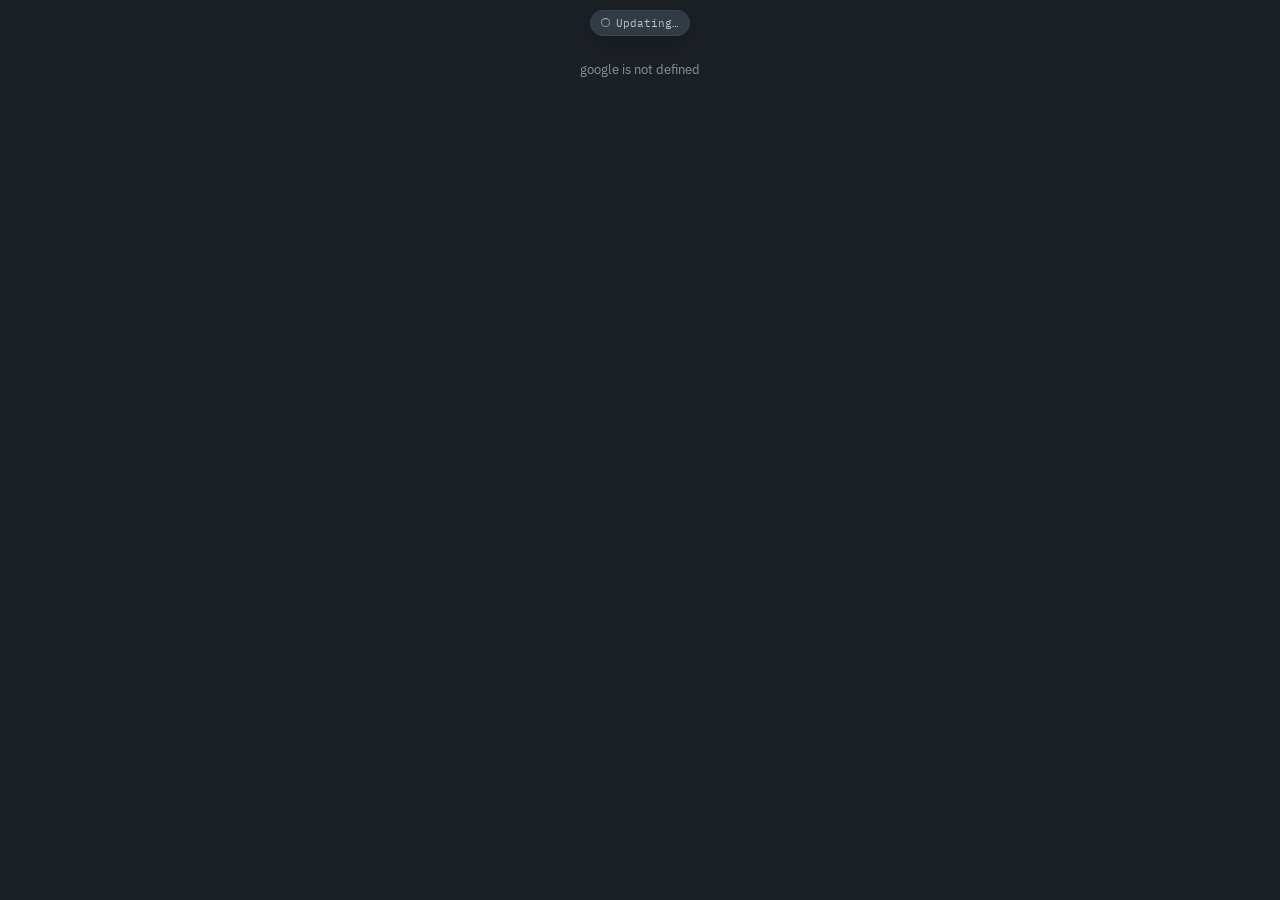
<file: apps-script/Index.html>
<!DOCTYPE html>
<html>
<head>
<base target="_top">
<meta charset="utf-8">
<link href="https://fonts.googleapis.com/css2?family=IBM+Plex+Mono:wght@400;500&family=IBM+Plex+Sans:wght@400;500;600&family=IBM+Plex+Serif:wght@600&display=swap" rel="stylesheet">
<style>
:root{
  --bg:#1b2025;--panel:#232a30;--raised:#2a3239;--raised2:#313b44;--rule:#3b4650;--soft:#303941;
  --ink:#f0f2f3;--slate:#bcc5cb;--mist:#89959e;--accent:#7fc4e7;--accent-bg:#1d3947;
  --danger:#e7a09b;--danger-bg:#3a292b;--grow:#acd88a;--grow-bg:#293b24;
  --sans:'IBM Plex Sans',-apple-system,BlinkMacSystemFont,'Segoe UI',sans-serif;
  --serif:'IBM Plex Serif',Georgia,serif;--mono:'IBM Plex Mono',ui-monospace,Menlo,monospace;
}
*{box-sizing:border-box}
body{margin:0;background:var(--bg);color:var(--ink);font-family:var(--sans);font-size:15px;line-height:1.55;-webkit-font-smoothing:antialiased}
.wrap{max-width:1160px;margin:0 auto;padding:20px 24px 80px}
button{font-family:inherit;font-size:inherit;color:inherit;background:none;border:none;cursor:pointer;padding:0}
input,select,textarea{font-family:inherit;font-size:14px;color:var(--ink);background:var(--raised);border:1px solid var(--rule);border-radius:6px;padding:8px 10px;outline:none}
input:focus,select:focus,textarea:focus,.mention-editor:focus{border-color:var(--accent);box-shadow:0 0 0 2px rgba(127,196,231,.08)}
select option{background:var(--raised)}

.topnav{display:flex;align-items:center;gap:16px;margin-bottom:24px;padding-bottom:12px;border-bottom:1px solid var(--rule)}
.home{font-family:var(--serif);font-weight:600;font-size:19px;white-space:nowrap;display:inline-flex;align-items:center}.home:hover{color:var(--accent)}
.house{display:inline-block;width:60px;height:60px;margin-right:10px;vertical-align:middle;flex:none;font-size:0;line-height:0;color:transparent;background:url("[data-uri]") center/cover no-repeat;border-radius:7px}
.navlinks{display:flex;align-items:center;gap:3px;min-width:0}
.navlink{font-size:13px;color:var(--slate);padding:7px 9px;border-radius:5px;white-space:nowrap}
.navlink:hover{background:var(--raised);color:var(--ink)}.navlink.on{background:var(--accent-bg);color:var(--accent)}
.navlink .n{font-family:var(--mono);font-size:10px;color:var(--mist);margin-left:4px}.navlink.on .n{color:var(--accent)}
.navactions{display:flex;align-items:center;gap:8px;margin-left:auto}.who{font-family:var(--mono);font-size:10.5px;color:var(--mist);margin-left:4px;white-space:nowrap}
.noticebtn,.iconbtn{border:1px solid var(--rule);border-radius:6px;padding:6px 10px;font-size:12.5px;color:var(--slate);position:relative}.noticebtn:hover,.iconbtn:hover{border-color:var(--mist);color:var(--ink)}
.badge{position:absolute;top:-7px;right:-6px;min-width:18px;height:18px;padding:0 5px;border-radius:10px;background:var(--danger);color:#261719;font:bold 10px/18px var(--mono);text-align:center}

.pagehead{display:flex;align-items:baseline;gap:10px;margin-bottom:13px}.pagehead h1{font:600 25px/1.2 var(--serif);margin:0}.pagecount{color:var(--mist);font-size:12px}
.bar{display:flex;gap:8px;margin-bottom:10px;flex-wrap:wrap}.bar input.search{flex:1;min-width:220px}.bar select{min-width:150px}.filterrow{display:flex;gap:7px;flex-wrap:wrap;margin-bottom:14px}
.filterrow select{font-size:12.5px;padding:6px 8px}.filterchip{font-size:12.5px;padding:6px 10px;border:1px solid var(--rule);border-radius:6px;color:var(--slate)}.filterchip.on{background:var(--accent-bg);border-color:var(--accent);color:var(--accent)}
.btn{border:1px solid var(--rule);border-radius:6px;padding:7px 11px;font-size:13px;color:var(--slate)}.btn:hover{border-color:var(--mist);color:var(--ink)}.btn.pri{border-color:var(--accent);color:var(--accent)}.btn:disabled{opacity:.55;cursor:default}
.hold{display:flex;align-items:center;gap:9px;padding:8px 12px;background:var(--danger-bg);border-radius:6px;margin-bottom:12px;font-size:12.5px;color:var(--danger)}

.rows{border:1px solid var(--rule);border-radius:9px;overflow:hidden;background:var(--panel)}
.row{display:flex;align-items:flex-start;gap:11px;padding:12px 13px;border-bottom:1px solid var(--soft);cursor:pointer}.row:last-child{border-bottom:none}.row:hover{background:var(--raised)}
.row .t{font-size:14px;margin-bottom:6px;color:var(--ink)}.rowid{font:9.5px var(--mono);color:var(--mist);margin-left:8px;white-space:nowrap}.l2{display:flex;align-items:center;gap:7px;flex-wrap:wrap}.mcol{width:245px;flex:none;display:flex;align-items:center;gap:6px;font-size:11.5px;color:var(--mist);white-space:nowrap;overflow:hidden;text-overflow:ellipsis}
.pill{font-family:var(--mono);font-size:10.5px;padding:1.5px 7px;border-radius:4px}.s-XS{background:#30363b;color:#b8c1c7}.s-S{background:#1d3a34;color:#78d4bb}.s-M{background:#1d3541;color:#83c6e8}.s-L{background:#302d49;color:#b7acf5}.s-XL{background:#412a36;color:#ec9ebd}
.dots{display:flex;gap:4px}.dots i{width:7px;height:7px;border-radius:50%;display:block}.due{color:var(--danger)}
.rowright{display:flex;align-items:center;gap:8px;align-self:center}.avs{display:flex}.avatar{width:24px;height:24px;border-radius:50%;font:600 9.5px/24px var(--mono);text-align:center;background:var(--uc);color:#142027;box-shadow:0 0 0 2px var(--panel)}.avatar+.avatar{margin-left:-6px}
.quickmove{display:flex;gap:5px}.quickmove button{font-size:11px;color:var(--accent);padding:4px 7px;border:1px solid var(--rule);border-radius:5px}.quickmove button:hover{border-color:var(--accent);background:var(--accent-bg)}
.tick{width:26px;height:26px;border:1px solid var(--mist);border-radius:5px;display:flex;align-items:center;justify-content:center;color:var(--slate);font-size:13px}.tick:hover{border-color:var(--grow);color:var(--grow);background:var(--grow-bg)}
.restorebtn{font-size:12px;color:var(--grow);padding:5px 8px;border:1px solid var(--rule);border-radius:5px}.restorebtn:hover{border-color:var(--grow);background:var(--grow-bg)}
.more{display:flex;justify-content:center;padding:14px 0}.empty{padding:38px 20px;text-align:center;color:var(--mist);font-size:13.5px}

.back{font-size:13px;color:var(--mist);margin-bottom:13px;display:inline-block}.back:hover{color:var(--ink)}
.dhead{display:flex;align-items:flex-start;gap:12px;margin-bottom:13px}.dtitle{font:600 24px/1.3 var(--serif);margin-bottom:4px}.did{font-family:var(--mono);font-size:11px;color:var(--mist)}.dactions{display:flex;gap:8px;align-items:center;margin-left:auto}
.presencebar{display:flex;gap:6px;flex-wrap:wrap;margin-top:8px}.viewerpill{display:inline-flex;align-items:center;gap:6px;font-size:11.5px;color:var(--slate);border:1px solid var(--rule);border-radius:15px;padding:3px 8px 3px 4px;background:var(--panel)}.viewerpill .avatar{width:20px;height:20px;line-height:20px;font-size:8.5px;box-shadow:none}
.split{display:flex;border:1px solid var(--slate);border-radius:6px;overflow:hidden;flex:none}.split .m{padding:6px 12px;font-size:12.5px}.split .c{padding:6px 9px;border-left:1px solid var(--rule);font-size:11px;color:var(--slate)}.split .m:hover,.split .c:hover{background:var(--raised)}
.trashbanner{background:var(--danger-bg);border:1px solid #5a3c3f;color:var(--danger);border-radius:7px;padding:10px 12px;margin-bottom:14px;display:flex;align-items:center;gap:10px}.trashbanner .btn{margin-left:auto}
.meta{display:grid;grid-template-columns:repeat(5,minmax(120px,1fr));gap:9px;padding:14px;background:var(--panel);border:1px solid var(--rule);border-radius:9px;margin-bottom:16px}.metafield .fl{margin-bottom:5px}.metafield select,.metafield input{width:100%;font-size:12px;padding:6px 8px}.metafield.ownerfield{grid-column:span 2}
.seg{display:flex;gap:6px;flex-wrap:wrap}.seg button{font-size:12.5px;padding:6px 11px;border:1px solid var(--rule);border-radius:5px;color:var(--slate);background:rgba(0,0,0,.05)}.seg button:hover{border-color:var(--mist);color:var(--ink)}.seg button.on{background:var(--accent-bg);border-color:var(--accent);color:var(--accent)}
.detailgrid{display:grid;grid-template-columns:minmax(0,1fr) 310px;gap:16px;align-items:start}.sidecol{position:sticky;top:14px;max-height:calc(100vh - 28px);overflow-y:auto;scroll-behavior:smooth;scrollbar-width:none;padding-right:2px}.sidecol::-webkit-scrollbar{display:none}
.section,.linkcard{background:var(--panel);border:1px solid var(--rule);border-radius:9px;padding:15px 16px;margin-bottom:16px}.sectionhead{display:flex;align-items:center;gap:10px;margin-bottom:9px}.sectionhead h3,.linkcard h3{font:600 16px var(--serif);margin:0}.sectionhead .btn{margin-left:auto}.hint{font-size:11px;color:var(--mist);margin-top:6px}
.mention-editor{width:100%;min-height:96px;max-height:320px;overflow:auto;background:var(--raised);border:1px solid var(--rule);border-radius:6px;padding:9px 10px;outline:none;white-space:pre-wrap;overflow-wrap:anywhere;color:var(--ink);position:relative}.mention-editor.noteeditor{min-height:58px;max-height:180px}.mention-editor.detailseditor{min-height:110px;max-height:320px}.mention-editor:empty:before,.mention-editor.editor-empty:before{content:attr(data-placeholder);color:var(--mist);pointer-events:none}
.mention-token{display:inline-block;color:var(--uc);background:color-mix(in srgb,var(--uc) 15%,transparent);border:1px solid color-mix(in srgb,var(--uc) 35%,transparent);border-radius:4px;padding:0 4px;font-weight:500;line-height:1.35}

/* Rich note editor / uploads */
.editor-shell{border:1px solid var(--rule);border-radius:8px;background:var(--raised);overflow:hidden}.editor-shell:focus-within{border-color:var(--accent);box-shadow:0 0 0 2px rgba(127,196,231,.08)}
.editor-shell .mention-editor{border:0;border-radius:0;box-shadow:none!important;background:transparent}.formatbar{display:flex;align-items:center;gap:4px;padding:6px 7px;border-top:1px solid var(--rule);background:rgba(0,0,0,.07)}
.formatbtn{width:29px;height:27px;border:1px solid transparent;border-radius:5px;color:var(--slate);font-size:13px}.formatbtn:hover{background:var(--panel);border-color:var(--rule);color:var(--ink)}.formatbtn.on{background:var(--accent-bg);border-color:var(--accent);color:var(--accent)}.formatbtn.bold{font-weight:700}.formatbtn.italic{font-style:italic}.formatbtn.underline{text-decoration:underline}.formatspacer{width:1px;height:19px;background:var(--rule);margin:0 3px}.paperclip{font-size:16px}
.editor-shell.dragactive{border-color:var(--accent);background:color-mix(in srgb,var(--accent) 8%,var(--raised))}.draftattachments{display:flex;gap:6px;flex-wrap:wrap;padding:7px 8px 0}.draftattachment{display:inline-flex;align-items:center;gap:6px;border:1px solid var(--rule);background:var(--panel);border-radius:6px;padding:4px 7px;font-size:11.5px;color:var(--slate)}.draftattachment button{color:var(--mist);font-size:14px}.draftattachment button:hover{color:var(--danger)}
.inline-image-frame{display:block;max-width:min(100%,720px);margin:8px 0}.inline-image-loading{display:inline-flex;align-items:center;gap:7px;min-height:48px;padding:9px 11px;border:1px solid var(--rule);border-radius:7px;background:var(--raised);color:var(--mist);font-size:11.5px}.inline-image-loading .miniwheel{width:11px;height:11px;border:1.5px solid var(--mist);border-top-color:var(--accent);border-radius:50%;animation:rot .7s linear infinite}.note-inline-image{display:none;max-width:min(100%,720px);max-height:520px;object-fit:contain;border:1px solid var(--rule);border-radius:7px;cursor:pointer;background:var(--panel)}.editor-inline-image{display:block;max-width:min(100%,620px);max-height:360px;min-width:120px;min-height:54px;object-fit:contain;border:1px solid var(--rule);border-radius:6px;margin:6px 0;background:var(--panel)}
.noteattachments{display:flex;gap:7px;flex-wrap:wrap;margin-top:9px}.noteattachment{display:inline-flex;align-items:center;gap:7px;border:1px solid var(--rule);border-radius:6px;padding:5px 8px;background:var(--raised);color:var(--accent);font-size:11.5px}.noteattachment:hover{border-color:var(--accent);background:var(--accent-bg)}
.previewbox{width:min(980px,100%);height:min(72vh,760px);border:1px solid var(--rule);border-radius:8px;background:#fff}.previewactions{display:flex;gap:8px;align-items:center;margin-bottom:10px}

/* Related Students / Resources */
.studentitem,.resourceitem{position:relative;display:flex;align-items:flex-start;gap:7px;padding:8px 0;border-top:1px solid var(--soft)}.studentmark{width:23px;height:23px;border-radius:50%;display:inline-flex;align-items:center;justify-content:center;flex:none;background:rgba(176,129,238,.14);border:1px solid rgba(197,157,248,.36);color:#d5b7ff;font:700 12px var(--mono)}.studentitem:first-of-type,.resourceitem:first-of-type{border-top:none}.studentopen,.resourceopen{flex:1;min-width:0;text-align:left;color:var(--slate);font-size:12.5px;line-height:1.35}.studentopen:hover,.resourceopen:hover{color:var(--ink)}.itemmore{width:25px;height:24px;border-radius:5px;color:var(--mist);font-weight:700;letter-spacing:.06em}.itemmore:hover{background:var(--raised);color:var(--ink)}
.studenttoken,.resourcetoken{display:inline-flex;align-items:center;gap:3px;border-radius:4px;padding:0 4px;font-weight:600;line-height:1.35;text-decoration:none}.studenttoken{color:#d5b7ff;background:rgba(176,129,238,.14);border:1px solid rgba(197,157,248,.36)}.studenttoken:hover,.resourcetoken:hover{filter:brightness(1.18)}
.resourcetoken.workflow,.resourcetoken.rule{color:#f64e03;background:rgba(246,78,3,.11);border:1px solid rgba(246,78,3,.34)}.resourcetoken.segment{color:#ff8f89;background:rgba(255,143,137,.11);border:1px solid rgba(255,143,137,.34)}.resourcetoken.google_doc,.resourcetoken.google_sheet{color:#10bb5e;background:rgba(16,187,94,.11);border:1px solid rgba(16,187,94,.34)}.resourcetoken.attachment{color:#e8cf56;background:rgba(232,207,86,.11);border:1px solid rgba(232,207,86,.34)}.resourcetoken.form{color:#00c2ff;background:rgba(0,194,255,.11);border:1px solid rgba(0,194,255,.34)}.resourcetoken.campaign{color:#ff5fd2;background:rgba(255,95,210,.11);border:1px solid rgba(255,95,210,.34)}.resourcetoken.import{color:#7d7aff;background:rgba(125,122,255,.11);border:1px solid rgba(125,122,255,.34)}.resourcetoken.export{color:#00d19a;background:rgba(0,209,154,.11);border:1px solid rgba(0,209,154,.34)}.resourcetoken.event{color:#ff5c5c;background:rgba(255,92,92,.11);border:1px solid rgba(255,92,92,.34)}.resourcetoken.google_apps_script{color:#f4b400;background:rgba(244,180,0,.11);border:1px solid rgba(244,180,0,.34)}.resourcetoken.missing{color:var(--mist);border-color:var(--rule);background:var(--raised)}
.resourceicon{font:700 13px var(--mono);width:15px;flex:none;text-align:center}.resourceitem.workflow .resourceicon,.resourceitem.rule .resourceicon{color:#f64e03}.resourceitem.segment .resourceicon{color:#ff8f89}.resourceitem.google_doc .resourceicon,.resourceitem.google_sheet .resourceicon{color:#10bb5e}.resourceitem.attachment .resourceicon{color:#e8cf56}.resourceitem.form .resourceicon{color:#00c2ff}.resourceitem.campaign .resourceicon{color:#ff5fd2}.resourceitem.import .resourceicon{color:#7d7aff}.resourceitem.export .resourceicon{color:#00d19a}.resourceitem.event .resourceicon{color:#ff5c5c}.resourceitem.google_apps_script .resourceicon{color:#f4b400}.resourceitem.dragover{background:rgba(127,196,231,.08);outline:1px dashed var(--accent);outline-offset:-2px;border-radius:5px}.resourceitem[draggable=true]{cursor:grab}.resourceitem[draggable=true]:active{cursor:grabbing}
.resourcechildren{position:relative;margin-left:14px;padding-left:12px;border-left:1.5px solid var(--rule)}.resourcechildren>.resourceitem:before{content:'';position:absolute;left:-13px;top:17px;width:11px;border-top:1.5px solid var(--rule)}.resourcehint{font-size:10px;color:var(--mist);margin-top:2px}.resource-unresolved{font:9px var(--mono);color:#e8cf56;margin-left:4px}
.sidebulkbar{display:flex;align-items:center;gap:5px;flex-wrap:wrap;margin:4px 0 9px;padding:7px;border:1px solid var(--soft);border-radius:6px;background:var(--raised)}.sidebulkbar .btn{padding:4px 7px;font-size:11px}.sidebulkcount{margin-left:auto;font:10px var(--mono);color:var(--mist)}.sidecheck{width:17px;height:17px;min-width:17px;margin:2px 2px 0 0;padding:0;accent-color:var(--accent);cursor:pointer}.linkhead .sidebulktoggle{padding:4px 7px;font-size:11px}
.resourcelegend{display:grid;grid-template-columns:repeat(2,minmax(0,1fr));gap:5px 10px;margin:11px 0 5px;font-size:11.5px;line-height:1.4;color:var(--slate)}.resourcelegend span{min-width:0}.resourcelegend b{font:700 14px var(--mono);margin-right:4px}.resourcelegend .wf b{color:#f64e03}.resourcelegend .segm b{color:#ff8f89}.resourcelegend .goo b{color:#10bb5e}.resourcelegend .att b{color:#e8cf56}.resourcelegend .formc b{color:#00c2ff}.resourcelegend .camp b{color:#ff5fd2}.resourcelegend .imp b{color:#7d7aff}.resourcelegend .exp b{color:#00d19a}.resourcelegend .eventc b{color:#ff5c5c}.resourcelegend .scriptc b{color:#f4b400}
.uploadname{display:grid;grid-template-columns:minmax(0,1fr) 110px;gap:8px;align-items:center;padding:8px 0;border-top:1px solid var(--soft)}.uploadname:first-child{border-top:none}.uploadname input{width:100%}.uploadname small{color:var(--mist);font-size:10px;text-align:right}

.prog{background:var(--panel);border:1px solid var(--rule);border-radius:9px;padding:15px 17px;margin-bottom:16px}.prog .lb{font-size:11.5px;color:var(--mist);margin-bottom:11px}.big{display:flex;gap:11px;flex-wrap:wrap}.big i{width:19px;height:19px;border-radius:50%;display:block;box-sizing:border-box;cursor:pointer}.big i.e{border:1.5px solid var(--mist)}.big i:hover{transform:scale(1.12)}
.noteactions{display:flex;justify-content:flex-end;margin-top:8px}.filters{display:flex;gap:6px;flex-wrap:wrap;margin-bottom:4px}.f{font-family:var(--mono);font-size:10.5px;padding:3px 9px;border:1px solid var(--rule);border-radius:4px;color:var(--mist)}.f.on{border-color:var(--accent);color:var(--accent);background:var(--accent-bg)}
.ev{display:flex;gap:11px;padding:11px 0;border-top:1px solid var(--soft)}.ev .ic{font:9.5px var(--mono);color:var(--mist);width:42px;flex:none;padding-top:3px;letter-spacing:.06em;text-transform:uppercase}.ev .when{font-size:11.5px;color:var(--mist);margin-bottom:3px}.ev .txt{font-size:13px;color:var(--slate);line-height:1.55;white-space:normal;overflow-wrap:anywhere}

/* Google Chat activity */
.chat-transcript{margin-top:12px;border:1px solid var(--rule);border-radius:10px;background:rgba(255,255,255,.012);overflow:hidden}
.chat-transcript-head{display:flex;align-items:center;gap:8px;padding:8px 11px;border-bottom:1px solid var(--soft);background:rgba(127,196,231,.045);font:10px var(--mono);letter-spacing:.05em;text-transform:uppercase;color:var(--mist)}
.chat-transcript-head .chat-logo{display:inline-flex;align-items:center;justify-content:center;width:19px;height:19px;border-radius:6px;background:var(--accent-bg);color:var(--accent);font-size:11px;font-weight:700}
.chat-transcript-head .chat-head-spacer{margin-left:auto}
.chat-transcript-head .chat-space{max-width:52%;overflow:hidden;text-overflow:ellipsis;white-space:nowrap;text-transform:none;letter-spacing:0}
.chatbatchmore{width:26px;height:24px;border-radius:5px;color:var(--mist);font-weight:700;letter-spacing:.08em;font-size:12px;line-height:23px;flex:none}.chatbatchmore:hover{background:var(--panel);color:var(--ink)}
.chat-messages{padding:11px 12px;display:flex;flex-direction:column;gap:7px}
.chat-message{display:flex;align-items:flex-end;gap:7px;max-width:92%}
.chat-message.mine{align-self:flex-end;flex-direction:row-reverse}
.chat-avatar{width:27px;height:27px;border-radius:50%;display:flex;align-items:center;justify-content:center;flex:none;background:color-mix(in srgb,var(--cc) 72%,#fff 8%);color:#142027;font:700 9.5px var(--mono);margin-bottom:2px}
.chat-stack{display:flex;flex-direction:column;align-items:flex-start;min-width:0;max-width:min(78vw,650px)}
.chat-message.mine .chat-stack{align-items:flex-end}
.chat-sender{display:flex;align-items:baseline;gap:7px;padding:0 5px 3px;font-size:10.5px;color:var(--mist)}
.chat-sender b{color:var(--cc);font-weight:600}
.chatmore{width:24px;height:21px;border-radius:5px;color:var(--mist);font-weight:700;letter-spacing:.08em;font-size:12px;line-height:20px}.chatmore:hover{background:var(--panel);color:var(--ink)}
.chat-message.mine .chat-sender{flex-direction:row-reverse}
.chat-bubble{max-width:100%;min-width:72px;padding:8px 10px;border:1px solid var(--rule);border-radius:12px 12px 12px 4px;background:var(--raised);color:var(--ink);font-size:13px;line-height:1.5;overflow-wrap:anywhere;box-shadow:0 1px 0 rgba(0,0,0,.1)}
.chat-message.mine .chat-bubble{border-color:color-mix(in srgb,var(--accent) 44%,var(--rule));border-radius:12px 12px 4px 12px;background:var(--accent-bg)}
.chat-message.same-sender{margin-top:-3px}
.chat-message.same-sender .chat-avatar{visibility:hidden}
.chat-message.same-sender .chat-sender b{display:none}
.chat-bubble .noteattachments{margin-top:7px}.chat-bubble .noteattachment{background:var(--panel)}
.chat-bubble .inline-image-frame{margin:7px 0 1px;max-width:min(100%,520px)}
.chat-bubble .note-inline-image{max-width:min(100%,520px);max-height:420px}
.chat-empty-text{color:var(--mist);font-style:italic}

.email-thread{margin-top:12px;border:1px solid var(--rule);border-radius:10px;background:rgba(255,255,255,.012);overflow:hidden}.email-thread-head{display:flex;align-items:flex-start;gap:10px;padding:10px 12px;border-bottom:1px solid var(--soft);background:rgba(127,196,231,.045)}.email-logo{display:inline-flex;align-items:center;justify-content:center;width:21px;height:21px;border-radius:6px;background:var(--accent-bg);color:var(--accent);font-size:12px;font-weight:700;flex:none}.email-head-copy{min-width:0;flex:1}.email-kicker{font:10px var(--mono);letter-spacing:.05em;text-transform:uppercase;color:var(--mist)}.email-subject{margin-top:2px;font-size:13.5px;font-weight:700;color:var(--ink);line-height:1.35}.email-count{margin-left:auto;align-self:center;font:10px var(--mono);letter-spacing:.05em;text-transform:uppercase;color:var(--mist);white-space:nowrap}.email-stack{padding:11px 12px;display:flex;flex-direction:column;gap:10px}.email-card{border:1px solid var(--soft);border-radius:9px;background:var(--panel);padding:11px 12px}.email-card-top{display:flex;align-items:flex-start;gap:10px}.email-from{min-width:0;flex:1}.email-person{font-size:13px;font-weight:700;color:var(--ink);line-height:1.25}.email-fromline,.email-recline{margin-top:2px;font-size:11.4px;color:var(--slate);line-height:1.45;overflow-wrap:anywhere}.email-recline strong{color:var(--mist);font-weight:700}.email-date{margin-left:auto;flex:none;font-size:11.3px;color:var(--mist);white-space:nowrap;padding-top:1px}.email-body{margin-top:9px;padding-top:9px;border-top:1px solid var(--soft);font-size:13px;color:var(--ink);line-height:1.58;white-space:normal;overflow-wrap:anywhere}.email-footnote{margin:0 12px 12px;padding:9px 11px;border:1px dashed var(--rule);border-radius:8px;background:var(--raised);font-size:12px;color:var(--slate);line-height:1.5}.email-thread .noteattachments{padding:0 12px 12px;margin-top:0}.email-thread .notereplybtn{margin:0 12px 12px}.email-thread .replybox{margin-top:0}.email-thread .replies{border-top:1px solid var(--soft)}

/* Notes / threaded discussion */
.note-thread{margin-top:12px;border:1px solid var(--rule);border-radius:9px;background:rgba(255,255,255,.012);overflow:hidden}
.note-main{padding:13px 14px}.note-top{display:flex;align-items:center;gap:10px;margin-bottom:5px}.note-kind{font:700 12.5px/1.2 var(--sans);letter-spacing:.035em;color:var(--ink)}
.notemore{margin-left:auto;width:30px;height:28px;border-radius:5px;color:var(--mist);font-weight:700;letter-spacing:.08em}.notemore:hover{background:var(--raised);color:var(--ink)}
.notemeta{font-size:11.8px;color:var(--slate);font-weight:600;font-style:italic;margin-bottom:5px}.noteauthor{color:var(--uc);font-weight:700}.edited{font-size:10px;color:var(--mist);font-weight:400;font-style:italic;margin-left:7px}
.notebody{font-size:13.5px;color:var(--ink);line-height:1.55;white-space:normal;overflow-wrap:anywhere}.browserquote{margin:9px 0;padding:8px 11px;border-left:3px solid var(--accent);background:rgba(127,196,231,.055);border-radius:0 6px 6px 0;color:var(--slate);font-style:italic;white-space:pre-wrap}.browser-source{display:inline-flex;align-items:center;gap:6px;margin-top:5px;padding:4px 7px;border:1px solid var(--rule);border-radius:6px;background:var(--raised);color:var(--accent);font-size:11.5px;text-decoration:none;max-width:100%;overflow:hidden}.browser-source:hover{border-color:var(--accent);background:var(--accent-bg)}.browser-source .source-title{overflow:hidden;text-overflow:ellipsis;white-space:nowrap}.browser-source:before{content:'↗';font-family:var(--mono);font-size:10px;flex:none}.deletednote{color:var(--mist);font-style:italic}
.notereplybtn{margin-top:7px;color:var(--accent);font-size:12.5px;text-decoration:underline;text-underline-offset:3px}.notereplybtn:hover{color:var(--ink)}
.replies{position:relative;margin:0 14px 12px 31px;padding-left:21px;border-left:2px solid var(--rule)}
.replyitem{position:relative;margin-top:9px;border:1px solid var(--soft);border-radius:7px;background:var(--panel)}.replyitem:first-child{margin-top:0}.replyitem:before{content:'';position:absolute;left:-22px;top:20px;width:20px;border-top:2px solid var(--rule)}
.note-main.reply{padding:10px 11px}.replytop{display:flex;align-items:flex-start;gap:8px}.replytop .notemeta{flex:1;margin-bottom:4px}.replytop .notemore{margin-top:-4px;margin-right:-3px}
.threadtoggle{margin:0 14px 12px 52px;color:var(--accent);font-size:11.5px;text-decoration:underline;text-underline-offset:3px}.threadtoggle:hover{color:var(--ink)}
.replybox{margin:0 14px 13px 52px;padding:11px;border-left:2px solid var(--accent);background:var(--raised);border-radius:0 7px 7px 0}.replybox .mention-editor{min-height:48px}.replyacts{display:flex;justify-content:flex-end;gap:7px;margin-top:8px}

/* Priority / mass controls */
.prioritybadge,.prioritydetail,.priorityflag.on,.prioritydetailbtn{color:#ff8f89!important;font-weight:700;font-size:13px}.prioritybadge{white-space:nowrap}.priorityflag{min-width:28px;height:28px;border:1px solid var(--rule);border-radius:5px;color:var(--mist);padding:0 6px}.priorityflag:hover{border-color:var(--danger);color:var(--danger)}.priorityflag.on{border-color:#7b4b4b;background:rgba(231,100,96,.08);width:auto}
.prioritydetail{margin-top:6px;font-size:13px}.btn.danger,.btn.prioritydetailbtn{color:#ff8f89;border-color:#7b4b4b}.btn.prioritydetailbtn{font-size:13.5px;font-weight:700}
.massbar{display:flex;align-items:center;gap:7px;flex-wrap:wrap;margin:0 0 12px;padding:9px 10px;border:1px solid var(--rule);border-radius:7px;background:var(--panel)}.massbar .count{font:11px var(--mono);color:var(--mist);margin-right:3px}.masscheck{width:22px;height:22px;min-width:22px;margin:1px 3px 0 0;cursor:pointer;accent-color:var(--accent)}

/* Recent-project dock */
.recentdock{position:fixed;right:10px;bottom:12px;z-index:115}.recentbutton{width:60px;min-width:60px;height:36px;padding:0 7px;border:1px solid var(--rule);border-radius:9px;background:var(--raised2);color:var(--accent);font-size:12px;font-weight:600;box-shadow:0 10px 28px rgba(0,0,0,.32)}.recentbutton:hover{border-color:var(--accent);color:var(--ink)}
.recentpanel{width:min(340px,calc(100vw - 28px));background:var(--raised2);border:1px solid var(--rule);border-radius:10px;overflow:hidden;box-shadow:0 18px 45px rgba(0,0,0,.38)}.recenthead{display:flex;align-items:center;gap:8px;padding:10px 11px;border-bottom:1px solid var(--rule);font-weight:600;font-size:13px}.recenthead span{flex:1}.recentclose{width:27px;height:27px;border-radius:5px;color:var(--mist);font-size:18px}.recentclose:hover{background:var(--panel);color:var(--ink)}.recentitem{width:100%;display:block;text-align:left;padding:10px 11px;border-bottom:1px solid var(--soft)}.recentitem:last-child{border-bottom:none}.recentitem:hover{background:var(--panel)}.recenttitle{display:block;color:var(--ink);font-size:12.5px;line-height:1.35}.recentid{display:block;margin-top:3px;font:9.5px var(--mono);color:var(--mist)}

/* Watch settings */
.watchersbar{display:flex;align-items:center;gap:6px;flex-wrap:wrap;margin-top:7px}.watcherslabel{font:10px var(--mono);color:var(--mist);text-transform:uppercase;letter-spacing:.04em}.watcherpill{display:inline-flex;align-items:center;gap:5px;padding:2px 7px 2px 3px;border:1px solid var(--rule);border-radius:14px;background:var(--panel);font-size:11px;color:var(--slate)}.watcherpill .avatar{width:19px;height:19px;line-height:19px;font-size:8px;box-shadow:none}.watchchoices{display:grid;gap:9px}.watchchoice{display:flex;align-items:flex-start;gap:10px;padding:11px 12px;border:1px solid var(--rule);border-radius:7px;background:var(--raised)}.watchchoice input{width:19px;height:19px;margin:2px 0 0;accent-color:var(--accent)}.watchchoice b{display:block;font-size:13px;margin-bottom:2px}.watchchoice span{display:block;font-size:11.5px;color:var(--mist);line-height:1.4}.watchingmark{display:inline-block;margin-left:8px;color:var(--accent);font:10px var(--mono)}

.linkhead{display:flex;align-items:center;margin-bottom:10px}.linkhead h3{flex:1}.linkitem{padding:9px 0;border-top:1px solid var(--soft);display:flex;gap:7px;align-items:flex-start}.linkitem:first-of-type{border-top:none}.linkopen{flex:1;text-align:left}.linktitle{font-size:12.5px;color:var(--slate);line-height:1.35}.linkmeta{font:10px var(--mono);color:var(--mist);margin-top:3px}.unlink{font-size:15px;color:var(--mist);padding:0 3px}.unlink:hover{color:var(--danger)}.sideactions{display:grid;grid-template-columns:1fr 1fr;gap:6px;margin-top:10px}.sideactions .btn{padding:6px 8px;font-size:12px}

.modal{position:fixed;inset:0;background:rgba(8,11,13,.74);display:flex;align-items:flex-start;justify-content:center;padding:24px 20px;overflow-y:auto;z-index:120}.card{background:var(--panel);border:1px solid var(--rule);border-radius:11px;padding:24px;width:100%;max-width:820px;max-height:calc(100dvh - 48px);overflow-y:auto;margin:auto 0;box-shadow:0 24px 80px rgba(0,0,0,.3)}.card.small{max-width:570px}.card.wide{max-width:980px}.card h3{font:600 21px var(--serif);margin:0 0 18px}.formgrid{display:grid;grid-template-columns:1fr 1fr;gap:14px 16px}.full{grid-column:1/-1}.fl{font-size:11.5px;color:var(--mist);margin-bottom:5px}.fg input,.fg select,.fg textarea{width:100%}.acts{display:flex;gap:8px;margin-top:20px;position:sticky;bottom:-24px;background:linear-gradient(to bottom,rgba(35,42,48,0),var(--panel) 18px);padding-top:24px;padding-bottom:2px}.acts .go{flex:1;background:var(--accent);color:#10212b;border-radius:5px;padding:10px 0;text-align:center;font-weight:600;font-size:13.5px}.acts .go:disabled{opacity:.6}.acts .cx{padding:10px 15px;border:1px solid var(--rule);border-radius:5px;color:var(--slate);font-size:13.5px}
.menu{position:fixed;background:var(--raised2);border:1px solid var(--rule);border-radius:7px;z-index:160;min-width:220px;overflow:hidden;box-shadow:0 14px 35px rgba(0,0,0,.3)}.menu button{display:block;width:100%;text-align:left;padding:9px 13px;font-size:13px;color:var(--slate);border-bottom:1px solid var(--soft)}.menu button:last-child{border-bottom:none}.menu button:hover{background:var(--panel);color:var(--ink)}.menu button.danger{color:var(--danger)}
.mention-pop{position:fixed;z-index:200;background:var(--raised2);border:1px solid var(--rule);border-radius:9px;min-width:260px;max-width:330px;padding:6px;box-shadow:0 15px 38px rgba(0,0,0,.34)}.mention-option{width:100%;display:flex;align-items:center;gap:9px;padding:7px 8px;border-radius:6px;text-align:left;color:var(--slate)}.mention-option.on,.mention-option:hover{background:#385d7b;color:var(--ink)}.mention-option .avatar{width:29px;height:29px;line-height:29px;font-size:10px;box-shadow:none}.mention-option small{display:block;font-size:10px;color:var(--mist)}
.notice-menu{width:min(420px,calc(100vw - 20px));max-height:440px;overflow-y:auto}.notice-group{padding:7px 12px 4px;font:10px var(--mono);text-transform:uppercase;letter-spacing:.08em;color:var(--mist);background:var(--raised)}.notice-row{display:flex;align-items:stretch;border-bottom:1px solid var(--soft)}.notice-row .notice-item{flex:1;min-width:0;border-bottom:0!important}.notice-row .notice-mark{width:auto!important;flex:none;align-self:stretch;padding:8px 10px!important;border-left:1px solid var(--soft);border-bottom:0!important;color:var(--accent)!important;font-size:10.5px!important;text-align:center!important;white-space:nowrap}.notice-row .notice-mark:hover{background:var(--accent-bg)!important;color:var(--ink)!important}.notice-item .notice-title{display:block;color:var(--ink);font-size:12.5px;margin-bottom:2px}.notice-item .notice-body{display:block;color:var(--mist);font-size:11.5px;line-height:1.4;white-space:normal}.notice-item.read{opacity:.72}.notice-empty{padding:16px;color:var(--mist);font-size:12.5px}.notice-foot{padding:9px 12px!important;color:var(--accent)!important;text-align:center!important}
.inboxbar{display:flex;gap:7px;flex-wrap:wrap;margin-bottom:12px}.inboxbar input{flex:1;min-width:180px}.inboxrow{display:flex;gap:11px;padding:12px 2px;border-top:1px solid var(--soft);cursor:pointer}.inboxrow:hover{background:rgba(255,255,255,.015)}.inboxrow.unread .inboxtitle{color:var(--ink);font-weight:600}.inboxdot{width:8px;height:8px;border-radius:50%;background:var(--accent);margin-top:7px;flex:none}.inboxdot.read{background:transparent;border:1px solid var(--rule)}.inboxmain{flex:1;min-width:0}.inboxtitle{font-size:13px;color:var(--slate)}.inboxbody{font-size:11.5px;color:var(--mist);white-space:nowrap;overflow:hidden;text-overflow:ellipsis}.inboxmeta{font:10px var(--mono);color:var(--mist);margin-top:3px}.archivedpill{font:9px var(--mono);padding:2px 5px;border-radius:4px;background:var(--raised);color:var(--mist)}
.searchresults{border:1px solid var(--rule);border-radius:7px;overflow:hidden;margin-top:8px}.searchresult{width:100%;display:flex;flex-direction:column;gap:2px;padding:10px 11px;text-align:left;border-bottom:1px solid var(--soft)}.searchresult:last-child{border-bottom:none}.searchresult:hover{background:var(--raised2)}.searchresult .rtitle{font-size:13px;color:var(--slate);line-height:1.35}.searchresult .rid{font:10px var(--mono);color:var(--mist)}
.mergeprimary{display:grid;grid-template-columns:1fr 1fr;gap:8px;margin-bottom:18px}.primarychoice{border:1px solid var(--rule);border-radius:8px;padding:12px 14px;text-align:left}.primarychoice.on{border-color:var(--accent);background:var(--accent-bg)}.primarychoice b{display:block;font-size:14px;line-height:1.3}.primarychoice small{display:block;margin-top:4px;font:10.5px var(--mono);color:var(--mist)}
.mergeboard{border:1px solid var(--rule);border-radius:9px;overflow:hidden}.mergerow{display:grid;grid-template-columns:minmax(0,1fr) 150px minmax(0,1fr);gap:12px;align-items:center;padding:12px 14px;border-bottom:1px solid var(--soft)}.mergerow:last-child{border-bottom:none}.mergefield{grid-column:1/-1;font-size:11px;color:var(--mist);font-weight:500;text-transform:uppercase;letter-spacing:.04em;margin-bottom:-4px}.mergevalue{color:var(--slate);font-size:12.5px;white-space:pre-wrap;overflow-wrap:anywhere;min-width:0}.mergevalue.right{text-align:right}.mergevalue .sub{display:block;margin-top:4px;font:10px var(--mono);color:var(--mist)}.mergecontrol{display:flex;justify-content:center;gap:6px;align-items:center}.mergechoice{width:38px;height:34px;border:1px solid var(--rule);border-radius:6px;display:flex;align-items:center;justify-content:center;color:var(--slate);font-size:16px;background:var(--raised)}.mergechoice:hover{border-color:var(--mist);color:var(--ink)}.mergechoice.on{border-color:var(--accent);background:var(--accent-bg);color:var(--accent)}.mergechoice.both{font-size:15px}.mergechoice.custom{font-size:13px;width:auto;padding:0 9px}.mergeprogress{display:flex;gap:4px;margin-top:7px;flex-wrap:wrap}.mergevalue.right .mergeprogress{justify-content:flex-end}.mergeprogress i{width:9px;height:9px;border-radius:50%;display:block;border:1px solid var(--mist)}.mergeprogress i.f{border:none}.mergecustom{grid-column:1/-1;background:var(--raised);border:1px solid var(--rule);border-radius:7px;padding:11px 12px;margin-top:1px}.mergecustombar{display:flex;gap:10px;align-items:center;flex-wrap:wrap}.mergecustombar select{min-width:180px}.mergecustom .mergeprogress{margin:0}.merge-detail-note{grid-column:1/-1;margin-top:1px;padding-left:2px}.merge-detail-note label{display:flex;gap:8px;align-items:flex-start;color:var(--slate);font-size:11.5px}.merge-detail-note input{margin-top:3px}.mergenotehint{grid-column:1/-1;color:var(--mist);font-size:10.5px;margin-top:-2px}.checkline{display:flex;gap:8px;align-items:flex-start;margin-top:14px;color:var(--slate);font-size:12.5px}.checkline input{margin-top:3px}
.projectrail{position:fixed;left:max(10px,calc((100vw - 1160px)/2 - 48px));bottom:44px;z-index:112;display:flex;flex-direction:column;gap:7px}.projectrailbtn{position:relative;width:38px;height:38px;border:1px solid var(--rule);border-radius:9px;background:var(--raised2);color:var(--slate);display:flex;align-items:center;justify-content:center;box-shadow:0 8px 24px rgba(0,0,0,.24)}.projectrailbtn:hover,.projectrailbtn:focus{border-color:var(--accent);color:var(--accent);outline:none}.projectrailbtn svg{width:18px;height:18px;stroke:currentColor;fill:none;stroke-width:1.8;stroke-linecap:round;stroke-linejoin:round}.projectrailbtn .aaicon{font:600 14px var(--serif)}.projectrailbtn:after{content:attr(data-tip);position:absolute;left:46px;top:50%;transform:translateY(-50%);white-space:nowrap;background:var(--raised2);border:1px solid var(--rule);border-radius:6px;padding:5px 8px;color:var(--ink);font-size:11px;opacity:0;pointer-events:none;transition:.12s ease;box-shadow:0 8px 20px rgba(0,0,0,.24)}.projectrailbtn:hover:after,.projectrailbtn:focus:after{opacity:1}
.toast{position:fixed;bottom:22px;left:50%;transform:translateX(-50%);background:var(--raised2);border:1px solid var(--rule);border-radius:7px;padding:9px 16px;font-size:13px;z-index:220;box-shadow:0 12px 30px rgba(0,0,0,.25)}.spin{padding:40px;text-align:center;color:var(--mist);font-size:13px}.netstate{position:fixed;top:10px;left:50%;transform:translate(-50%,-12px);opacity:0;pointer-events:none;transition:.16s ease;background:var(--raised2);border:1px solid var(--rule);border-radius:18px;padding:5px 10px;font:10.5px var(--mono);color:var(--slate);z-index:230;box-shadow:0 8px 22px rgba(0,0,0,.2)}.netstate.on{opacity:1;transform:translate(-50%,0)}.netstate .wheel{display:inline-block;width:9px;height:9px;border:1.5px solid var(--mist);border-top-color:var(--accent);border-radius:50%;margin-right:6px;animation:rot .7s linear infinite}@keyframes rot{to{transform:rotate(360deg)}}



/* Header layout: keep all navigation visible; search lives on its own row. */
.topnav{display:block}
.topnav-main{display:flex;align-items:center;gap:16px;min-width:0}
.topnav-main .navlinks{flex:1;min-width:0}
.topnav-searchrow{display:flex;width:100%;margin-top:10px}
.topnav-searchrow .globalsearch{width:100%;max-width:none;min-width:0;margin-left:0;flex:1}

/* Global header search */
.globalsearch{display:flex;align-items:flex-start;gap:8px;min-width:260px;max-width:360px;flex:1;margin-left:4px}.globalsearch input{width:100%;height:34px;padding:6px 64px 6px 10px;background:var(--panel);font-size:12.5px}.globalsearchwrap{position:relative;flex:1}.globalsearchgo{position:absolute;right:5px;top:4px;width:26px;height:26px;border-radius:5px;color:var(--mist);font-size:14px}.globalsearchgo:hover{background:var(--raised);color:var(--accent)}.globalsearchclear{position:absolute;right:34px;top:4px;width:26px;height:26px;border-radius:5px;color:var(--mist);font-size:16px;line-height:1}.globalsearchclear:hover{background:var(--raised);color:var(--ink)}.globalsearchhint{font-size:10.5px;color:var(--mist);margin-top:4px;padding-left:2px}.searchfilterbtn{height:34px;flex:none;margin-top:0;padding:0 9px;border:1px solid var(--rule);border-radius:6px;color:var(--slate);font-size:12px}.searchfilterbtn.on{border-color:var(--accent);color:var(--accent);background:var(--accent-bg)}
#new{height:36px;padding:0 12px;display:inline-flex;align-items:center;justify-content:center;white-space:nowrap;line-height:1;flex:none}
.globalsearchfilters{display:flex;gap:8px;align-items:center;flex-wrap:wrap;padding:10px 12px;margin:-12px 0 17px;border:1px solid var(--rule);border-top:0;border-radius:0 0 8px 8px;background:var(--panel)}.globalsearchfilters select{font-size:12px;padding:6px 8px;min-width:130px}.archivecheck{display:flex;align-items:center;gap:7px;color:var(--slate);font-size:12px;margin-left:auto}.archivecheck input{width:17px;height:17px;accent-color:var(--accent)}
.searchpagehead{display:flex;align-items:flex-end;gap:10px;margin-bottom:13px}.searchpagehead h1{font:600 25px/1.2 var(--serif);margin:0}.searchquery{color:var(--accent)}.globalresults{border:1px solid var(--rule);border-radius:9px;overflow:hidden;background:var(--panel)}.globalresult{width:100%;display:flex;gap:12px;align-items:center;text-align:left;padding:12px 14px;border-bottom:1px solid var(--soft)}.globalresult:last-child{border-bottom:none}.globalresult:hover{background:var(--raised)}.globalresultmain{flex:1;min-width:0}.globalresulttitle{font-size:13.5px;color:var(--ink)}.globalresultmeta{font:10px var(--mono);color:var(--mist);margin-top:3px}.globalresultmatch{max-width:46%;font-size:11.5px;color:var(--slate);line-height:1.4;text-align:right}.matchkind{display:block;color:var(--accent);font:9.5px var(--mono);text-transform:uppercase;letter-spacing:.04em;margin-bottom:2px}.archivepill{display:inline-block;margin-left:7px;padding:1px 5px;border:1px solid #6c5151;border-radius:4px;color:var(--danger);font:9px var(--mono)}

/* Personal dashboard */
.dashhead{display:flex;align-items:flex-start;gap:14px;margin-bottom:14px}.dashicon{width:52px;height:52px;border:1px solid var(--rule);border-radius:9px;background:var(--panel);display:flex;align-items:center;justify-content:center;color:var(--accent);font-size:24px;flex:none}.dashhead h1{font:600 27px/1.15 var(--serif);margin:1px 0 3px}.dashsub{color:var(--slate);font-size:13px}.dashactions{margin-left:auto;display:flex;gap:7px}.dashcontrols{display:flex;gap:9px;align-items:center;flex-wrap:wrap;margin-bottom:14px}.periodseg{display:flex;border:1px solid var(--rule);border-radius:7px;overflow:hidden;background:var(--panel)}.periodseg button{padding:7px 14px;font-size:12px;color:var(--slate);border-right:1px solid var(--soft)}.periodseg button:last-child{border-right:0}.periodseg button.on{background:var(--accent-bg);color:var(--accent)}.dashdate{display:flex;align-items:center;gap:4px}.dashdate input{height:34px}.dashdate button{width:32px;height:34px;border:1px solid var(--rule);border-radius:6px;color:var(--slate)}.dashowner{margin-left:auto;display:flex;align-items:center;gap:7px}.dashownerlabel{font-size:11.5px;color:var(--mist)}.dashowner .seg button{font-size:11.5px;padding:6px 10px}
.statgrid{display:grid;grid-template-columns:1fr 1fr;gap:12px;margin-bottom:12px}.statcard{position:relative;overflow:hidden;border:1px solid var(--rule);border-radius:10px;background:linear-gradient(145deg,var(--panel),#202b33);padding:16px 18px;min-height:132px}.statlabel{font:600 16px var(--serif);color:var(--accent)}.statlabel.done{color:var(--grow)}.statnum{font:600 38px/1 var(--serif);margin:10px 0 7px}.statdelta{font-size:11.5px;color:var(--mist)}.statdelta.up{color:var(--grow)}.statdelta.down{color:var(--accent)}.statglyph{position:absolute;right:18px;top:17px;width:42px;height:42px;border:2px solid currentColor;border-radius:50%;display:flex;align-items:center;justify-content:center;font-size:20px;opacity:.9}.statglyph.done{color:var(--grow)}.statglyph.progress{color:var(--accent)}
.flowgrid{display:grid;grid-template-columns:1fr 1fr;gap:12px;margin-bottom:12px}.flowcard{border:1px solid var(--rule);border-radius:9px;background:var(--panel);padding:14px 15px;min-width:0}.flowhead{display:flex;align-items:flex-start;gap:10px;margin-bottom:12px}.flowheadcopy{min-width:0;flex:1}.flowhead h3{font:600 15px var(--serif);margin:0}.flowsub{font-size:10.5px;color:var(--mist);margin-top:2px}.flowbadge{font:9px var(--mono);letter-spacing:.04em;text-transform:uppercase;color:var(--mist);border:1px solid var(--rule);border-radius:5px;padding:3px 6px;white-space:nowrap}.flowbarrow{display:grid;grid-template-columns:78px minmax(80px,1fr) 58px;gap:9px;align-items:center;margin:9px 0}.flowbarlabel{font-size:11.5px;color:var(--slate)}.flowtrack{height:13px;border-radius:4px;background:var(--raised);overflow:hidden;border:1px solid var(--soft)}.flowfill{height:100%;min-width:0;border-radius:3px}.flowfill.in{background:var(--accent)}.flowfill.out{background:var(--grow)}.flowvalue{text-align:right;font:600 12px var(--mono);color:var(--ink)}.flownet{margin-top:11px;padding-top:9px;border-top:1px solid var(--soft);display:flex;align-items:center;gap:8px;font-size:11.5px;color:var(--slate)}.flownet b{font:600 12px var(--mono);color:var(--ink)}.flownet.positive b{color:var(--danger)}.flownet.negative b{color:var(--grow)}.flowlegend{font-size:10px;color:var(--mist);margin-top:8px;line-height:1.45}.flownodata{padding:18px 4px;color:var(--mist);font-size:12px;text-align:center}
.dashcharts{display:grid;grid-template-columns:1.15fr repeat(3,1fr);gap:12px;margin-bottom:12px}
.dashcharts.top{grid-template-columns:minmax(0,1.65fr) minmax(300px,.85fr)}.dashcharts.breakdowns{grid-template-columns:repeat(3,minmax(0,1fr))}.dashcharts.top .dashcard{min-height:250px}.dashcard{border:1px solid var(--rule);border-radius:9px;background:var(--panel);padding:14px 15px;min-width:0}.dashcard h3{font:600 15px var(--serif);margin:0}.dashcardsub{font-size:10.5px;color:var(--mist);margin:1px 0 10px}.trendwrap{height:158px;display:flex;align-items:stretch}.trendwrap svg{width:100%;height:100%;overflow:visible}.trendaxis{stroke:var(--rule);stroke-width:1}.trendline{fill:none;stroke:var(--accent);stroke-width:2}.trendfill{fill:rgba(127,196,231,.09)}.trenddot{fill:var(--accent)}.trendlabel{fill:var(--mist);font:9px var(--mono)}.donutrow{display:flex;align-items:center;gap:12px;min-height:150px}.donut{width:112px;height:112px;border-radius:50%;position:relative;flex:none}.donut:after{content:'';position:absolute;inset:25px;border-radius:50%;background:var(--panel);border:1px solid var(--soft)}.donutcenter{position:absolute;inset:0;z-index:1;display:flex;align-items:center;justify-content:center;text-align:center;font:10px var(--mono);color:var(--mist)}.donutcenter b{display:block;color:var(--ink);font-size:17px;margin-top:2px}.donutlegend{flex:1;min-width:0}.legendrow{display:grid;grid-template-columns:10px minmax(0,1fr) auto;gap:6px;align-items:center;margin:6px 0;font-size:10.5px;color:var(--slate)}.legenddot{width:8px;height:8px;border-radius:50%}.legendpct{font:9.5px var(--mono);color:var(--mist)}
.dashtables{display:grid;grid-template-columns:1fr 1fr;gap:12px}.dashtable{border:1px solid var(--rule);border-radius:9px;background:var(--panel);overflow:hidden}.dashtablehead{display:flex;align-items:center;gap:8px;padding:11px 13px;border-bottom:1px solid var(--soft)}.dashtablehead h3{font:600 15px var(--serif);margin:0}.dashtablehead span{margin-left:auto;font:10px var(--mono);color:var(--mist)}.dashrow{display:grid;grid-template-columns:minmax(0,1.2fr) minmax(150px,.95fr) minmax(116px,116px);gap:14px;align-items:center;width:100%;text-align:left;padding:9px 12px;border-bottom:1px solid var(--soft);font-size:11.5px}.dashrow:last-child{border-bottom:0}.dashrow:hover{background:var(--raised)}.dashrowtitle{color:var(--accent);overflow:hidden;text-overflow:ellipsis;white-space:nowrap;min-width:0}.dashrowmeta{color:var(--slate);overflow:hidden;text-overflow:ellipsis;white-space:nowrap;min-width:0}.dashrowdate{color:var(--mist);text-align:right;font:9.5px var(--mono);min-width:116px;overflow:hidden}.dashdots{display:grid;grid-template-columns:repeat(10,7px);gap:4px;justify-content:end;align-items:center;width:106px;margin-left:auto}.dashdots i{display:block;width:7px;height:7px;min-width:7px;min-height:7px;aspect-ratio:1/1;box-sizing:border-box;border-radius:50%;border:1px solid var(--mist)}.dashdots i.filled{border:0}
@media print{body{background:#fff!important;color:#111!important;-webkit-print-color-adjust:exact;print-color-adjust:exact}.wrap{max-width:none;padding:0}.topnav,.recentdock,.projectrail,.dashactions,.globalsearchfilters,.dashcontrols{display:none!important}.dashcard,.statcard,.dashtable{break-inside:avoid;background:#fff!important;color:#111!important;box-shadow:none}.dashcard h3,.statnum,.dashrowtitle{color:#111!important}.dashsub,.dashcardsub,.statdelta,.dashrowmeta,.dashrowdate,.legendrow,.legendpct{color:#555!important}.dashcharts{grid-template-columns:1fr 1fr}.dashtables{grid-template-columns:1fr 1fr}.donut:after{background:#fff!important}}

@media(max-width:980px){.dashcharts.top,.dashcharts.breakdowns{grid-template-columns:1fr 1fr}.dashcharts.breakdowns .dashcard:last-child{grid-column:1/-1}.globalsearch{order:2;max-width:none;min-width:240px}.dashcharts{grid-template-columns:1fr 1fr}.dashtables{grid-template-columns:1fr}.dashowner{margin-left:0}.topnav{align-items:flex-start;flex-wrap:wrap}.navlinks{order:3;width:100%;overflow-x:auto;padding-bottom:2px}.who{display:none}.detailgrid{grid-template-columns:1fr}.sidecol{position:static;max-height:none;overflow:visible;padding-right:0}.meta{grid-template-columns:repeat(2,minmax(0,1fr))}.metafield.ownerfield{grid-column:1/-1}}
@media(max-width:680px){.flowgrid{grid-template-columns:1fr}.dashcharts.top,.dashcharts.breakdowns{grid-template-columns:1fr}.dashcharts.breakdowns .dashcard:last-child{grid-column:auto}.globalsearch{order:4;width:100%;max-width:none}.statgrid,.dashcharts{grid-template-columns:1fr}.dashhead{flex-wrap:wrap}.dashactions{margin-left:0}.dashowner{width:100%;overflow-x:auto}.donutrow{justify-content:flex-start}.globalresult{align-items:flex-start}.globalresultmatch{max-width:42%}.projectrail{left:8px;bottom:42px}.projectrailbtn{width:34px;height:34px}.wrap{padding:14px 14px 86px}.recentdock{right:8px;bottom:8px}.recentbutton{width:56px;min-width:56px;height:34px;padding:0 5px;font-size:10.5px}.mcol{width:auto;max-width:170px}.quickmove{flex-wrap:wrap}.formgrid{grid-template-columns:1fr}.full{grid-column:auto}.card{padding:18px;max-height:calc(100dvh - 24px)}.modal{padding:12px}.meta{grid-template-columns:1fr}.metafield.ownerfield{grid-column:auto}.dhead{flex-direction:column}.dactions{margin-left:0}.navactions{margin-left:0}.noticebtn{padding:6px 8px}.mergeprimary{grid-template-columns:1fr}.mergerow{grid-template-columns:1fr;gap:8px}.mergefield{grid-column:auto}.mergecontrol{order:2}.mergevalue.right{text-align:left;order:3}.mergevalue.right .mergeprogress{justify-content:flex-start}.mergecustom,.merge-detail-note,.mergenotehint{grid-column:auto}}

@media(max-width:980px){.dashcharts.top,.dashcharts.breakdowns{grid-template-columns:1fr 1fr}.dashcharts.breakdowns .dashcard:last-child{grid-column:1/-1}
  .topnav-main{flex-wrap:wrap;align-items:center}
  .topnav-main .navlinks{order:3;width:100%;flex-basis:100%;overflow-x:auto;padding-bottom:2px}
  .topnav-searchrow{margin-top:9px}
  .topnav-searchrow .globalsearch{order:initial;min-width:0}
}
@media(max-width:680px){.dashcharts.top,.dashcharts.breakdowns{grid-template-columns:1fr}.dashcharts.breakdowns .dashcard:last-child{grid-column:auto}
  .topnav-main{gap:10px}
  .topnav-main .navactions{margin-left:0}
  .topnav-searchrow .globalsearch{width:100%;max-width:none}
}

</style>
</head>
<body>
<div id="netstate" class="netstate"><span class="wheel"></span>Updating…</div>
<div class="wrap" id="app"><div class="spin">Loading…</div></div>

<script>
const RAMP=['#E24B4A','#E85F35','#ED7524','#EF8C18','#EBA211','#DFB60F','#CBC614','#ABCB1A','#85C823','#2FB84E'];
const VIEWS=[
  {key:'in_progress',label:'In progress'},
  {key:'up_next',label:'Up next'},
  {key:'completed',label:'Completed'},
  {key:'wish_list',label:'Wish list'}
];
const HALTS=[['deprioritized','Deprioritized'],['superseded','Superseded'],['no_longer_needed','No longer needed'],['not_feasible','Not feasible'],['other','Other']];
const QUIET_CALLS=new Set(['api_notificationSummary','api_presence','api_inlineImages','api_syncRelated','api_processPendingChatImportsForTicket','api_getSupplemental']);
const USER_COLORS=['#9BD85B','#6FAFEA','#E8A255','#C98BE8','#61D0BF','#F07E9A'];
let BOOT=null;
let VIEW_SHARE_TOKEN='';
let state={view:'in_progress',sort:'due_asc',q:'',rows:[],counts:{},total:0,hasMore:false,ticket:null,activity:[],links:[],students:[],resources:[],studentTokens:[],resourceTokens:[],emailWatches:[],watch:{watching:false,on_complete:false,on_note:false,on_progress:false,chat_on_complete:false},watchers:[],filter:'note',presence:[],ticketHydrating:false,filters:{owner:'',size:'',type:'',mentioned:false},notices:{unread:[],recentRead:[],unreadCount:0},specialPage:'',globalSearch:{q:'',status:'',type:'',owner:'',includeArchived:false,rows:[],total:0,loading:false,filtersOpen:false},dashboard:{period:'month',anchor:'',owners:[],data:null,loading:false}};
let pendingCalls=0,netTimer=null,presenceTimer=null,notificationTimer=null,seenNotificationIds=new Set(),audioCtx=null,audioArmed=false,mentionUI=null;
let massMode=false,massSelected=new Set(),expandedThreads=new Set(),replyThreadId='',replyTargetActor='',recentOpen=false;
let studentMassMode=false,resourceMassMode=false,studentMassSelected=new Set(),resourceMassSelected=new Set(),studentMassLast=-1,resourceMassLast=-1;
let noteSubmitting=false,replySubmitting=new Set(),noteDrafts={},replyDrafts={},detailsDrafts={},draftUploads={},resourceDragId='',inlineImageCache={},inlineImageInFlight=null,inlineImageTicket='',relatedSyncMemo={};
let routingReady=false,routingBusy=false;

function esc(s){return String(s==null?'':s).replace(/[&<>\"]/g,c=>({'&':'&amp;','<':'&lt;','>':'&gt;','\"':'&quot;'}[c]));}
function el(id){return document.getElementById(id);}
function beginNet(){pendingCalls++;if(pendingCalls===1){clearTimeout(netTimer);netTimer=setTimeout(()=>el('netstate')&&el('netstate').classList.add('on'),120);}}
function endNet(){pendingCalls=Math.max(0,pendingCalls-1);if(!pendingCalls){clearTimeout(netTimer);if(el('netstate'))el('netstate').classList.remove('on');}}
function call(fn,...args){const quiet=QUIET_CALLS.has(fn);if(!quiet)beginNet();return new Promise((resolve,reject)=>{google.script.run.withSuccessHandler(raw=>{if(!quiet)endNet();if(raw===null||raw===undefined){reject(new Error('No response from '+fn));return;}let v=raw;if(typeof v==='string'){try{v=JSON.parse(v);}catch(e){reject(new Error('Bad response from '+fn));return;}}if(v&&v.__error){reject(new Error(v.__error));return;}resolve(v);}).withFailureHandler(err=>{if(!quiet)endNet();reject(new Error(err.message||String(err)));})[fn](...args);});}
function toast(msg){const d=document.createElement('div');d.className='toast';d.textContent=msg;document.body.appendChild(d);setTimeout(()=>d.remove(),2800);}
function agentFor(email){return BOOT.agents.find(x=>x.email.toLowerCase()===String(email).toLowerCase());}
function agentIndex(email){const i=BOOT.agents.findIndex(x=>x.email.toLowerCase()===String(email).toLowerCase());return i<0?0:i;}
function userColor(email){return USER_COLORS[agentIndex(email)%USER_COLORS.length];}
function displayName(email){const a=agentFor(email);return a?a.name:String(email).split('@')[0];}
function firstName(email){return displayName(email).split(/\s+/)[0];}
function initials(email){return displayName(email).split(/[\s.]+/).map(p=>p[0]).join('').substring(0,2).toUpperCase();}
function avatarHtml(email,cls=''){return `<span class="avatar ${cls}" style="--uc:${userColor(email)}" title="${esc(displayName(email))}">${esc(initials(email))}</span>`;}
function fmtDate(iso,withYear=false){if(!iso)return'';const s=String(iso),m=s.match(/^(\d{4})-(\d{2})-(\d{2})/);let d;if(m)d=new Date(Number(m[1]),Number(m[2])-1,Number(m[3]));else d=new Date(s);if(isNaN(d))return s;return d.toLocaleDateString(undefined,withYear?{month:'short',day:'numeric',year:'numeric'}:{month:'short',day:'numeric'});}
function fmtDateTime(iso){if(!iso)return'';const d=new Date(iso);return isNaN(d)?String(iso):d.toLocaleString(undefined,{month:'short',day:'numeric',hour:'numeric',minute:'2-digit'});}
function idleDays(iso){if(!iso)return null;const d=Math.floor((Date.now()-new Date(iso).getTime())/86400000);return isNaN(d)?null:d;}
function agentUsers(){return BOOT.agents.filter(a=>a.role==='agent');}
function ownerKey(value){return String(value||'').split(',').map(x=>x.trim().toLowerCase()).filter(Boolean).sort().join(',');}
function ownerOptions(selected){const agents=agentUsers(),options=[];if(agents.length===2){options.push({label:agents[0].name.split(' ')[0],value:agents[0].email},{label:agents[1].name.split(' ')[0],value:agents[1].email},{label:'Both',value:agents.map(a=>a.email).join(',')});}else{agents.forEach(a=>options.push({label:a.name.split(' ')[0],value:a.email}));if(agents.length>1)options.push({label:'All',value:agents.map(a=>a.email).join(',')});}const key=ownerKey(selected);return options.map(o=>`<button data-owner="${esc(o.value)}" class="${ownerKey(o.value)===key?'on':''}">${esc(o.label)}</button>`).join('');}
function ownerFilterOptions(){const agents=agentUsers(),out=['<option value="">All owners</option>'];agents.forEach(a=>out.push(`<option value="${esc(a.email)}"${ownerKey(state.filters.owner)===ownerKey(a.email)?' selected':''}>${esc(a.name.split(' ')[0])} only</option>`));if(agents.length>1){const both=agents.map(a=>a.email).join(',');out.push(`<option value="${esc(both)}"${ownerKey(state.filters.owner)===ownerKey(both)?' selected':''}>Both</option>`);}return out.join('');}
function richText(text){let s=esc(text||'');BOOT.agents.forEach(a=>{const first=a.name.split(/\s+/)[0];const safe=first.replace(/[.*+?^${}()|[\]\\]/g,'\\$&');s=s.replace(new RegExp('@'+safe+'\\b','gi'),m=>`<span class="mention-token" style="--uc:${userColor(a.email)}">${m}</span>`);});return s.replace(/\n/g,'<br>');}

function studentById(id){return (state.students||[]).concat(state.studentTokens||[]).find(x=>String(x.element_id).toLowerCase()===String(id).toLowerCase());}
function resourceById(id){return (state.resources||[]).concat(state.resourceTokens||[]).find(x=>x.resource_id===id);}
function resourceSymbol(r){return r?'$':'?';}
function resourceTypeLabel(r){const t=r&&r.resource_type;return t==='workflow'?'Workflow':t==='rule'?'Rule':t==='segment'?'Segment':t==='google_doc'?'Google Doc':t==='google_sheet'?'Google Sheet':t==='attachment'?'Attachment':t==='form'?'Form':t==='campaign'?'Campaign':t==='import'?'Import':t==='export'?'Export':t==='event'?'Event':t==='google_apps_script'?'Google Apps Script':'Resource';}
function resourceClass(r){return r?r.resource_type:'missing';}
function resourceTagHtml(r,editor=false){
  if(!r)return `<span class="resourcetoken missing" contenteditable="false">Removed resource</span>`;
  const symbol=resourceSymbol(r),label=symbol+(r.name||r.external_id||'Resource');
  if(editor)return `<span class="resourcetoken ${resourceClass(r)}" contenteditable="false" data-resource-token="${esc(r.resource_id)}">${esc(label)}</span>`;
  if(r.resource_type==='attachment')return `<button class="resourcetoken ${resourceClass(r)}" data-preview-resource="${esc(r.resource_id)}">${esc(label)}</button>`;
  return `<a class="resourcetoken ${resourceClass(r)}" href="${esc(r.url||'#')}" target="_blank" rel="noopener noreferrer">${esc(label)}</a>`;
}
function studentTagHtml(stu,editor=false){
  if(!stu)return `<span class="studenttoken" contenteditable="false">#Student</span>`;
  const label='#'+(stu.name||[stu.first_name,stu.last_name].filter(Boolean).join(' '));
  if(editor)return `<span class="studenttoken" contenteditable="false" data-student-token="${esc(stu.element_id)}">${esc(label)}</span>`;
  return `<a class="studenttoken" href="${esc(stu.profile_url)}" target="_blank" rel="noopener noreferrer">${esc(label)}</a>`;
}
function pendingUploadByTemp(key,tempId){return (draftUploads[key]||[]).find(x=>x.tempId===tempId);}
function safeSourceUrl(raw){
  try{const u=new URL(String(raw||''));return (u.protocol==='http:'||u.protocol==='https:')?u.href:'';}catch(e){return'';}
}
function decodeSourcePart(raw){try{return decodeURIComponent(String(raw||''));}catch(e){return String(raw||'');}}
function renderMarkup(markup,editor=false,key=''){
  let s=esc(markup||'');
  // Browser-capture markup. Raw text was escaped above; only validated source URLs become hrefs.
  s=s.replace(/\[quote:([^\]]*)\]/gi,(_,raw)=>{const body=esc(decodeSourcePart(raw));return `<blockquote class="browserquote" ${editor?'contenteditable="false" data-browser-quote="1"':''}>${body.replace(/\n/g,'<br>')}</blockquote>`;});
  s=s.replace(/\[src:([^|\]]*)\|([^\]]*)\]/g,(_,rawUrl,rawTitle)=>{const url=safeSourceUrl(decodeSourcePart(rawUrl)),title=decodeSourcePart(rawTitle)||url;if(!url)return '';if(editor)return `<span class="browser-source" contenteditable="false" data-source-url="${esc(url)}" data-source-title="${esc(title)}"><span class="source-title">${esc(title)}</span></span>`;return `<a class="browser-source" href="${esc(url)}" target="_blank" rel="noopener noreferrer"><span class="source-title">${esc(title)}</span></a>`;});
  // Fixed data tokens are resolved from server-returned ticket relationships.
  s=s.replace(/\[stu:([a-f0-9]{24})\]/gi,(_,id)=>studentTagHtml(studentById(id),editor));
  s=s.replace(/\[(res|img):([A-Za-z0-9_-]+)\]/g,(_,kind,id)=>{
    const r=resourceById(id);
    if(kind==='img'){
      if(!r)return '';
      const blank='[data-uri]';
      return editor?`<img class="editor-inline-image" contenteditable="false" data-inline-resource="${esc(id)}" src="${blank}" alt="${esc(r.name||'Image')}">`:`<span class="inline-image-frame" data-inline-frame="${esc(id)}"><button class="inline-image-loading" data-preview-resource="${esc(id)}"><span class="miniwheel"></span><span>Loading image…</span></button><img class="note-inline-image" data-inline-resource="${esc(id)}" data-preview-resource="${esc(id)}" alt="${esc(r.name||'Image')}"></span>`;
    }
    return resourceTagHtml(r,editor);
  });
  if(editor&&key){
    s=s.replace(/\[imgtmp:([A-Za-z0-9_-]+)\]/g,(_,id)=>{const f=pendingUploadByTemp(key,id);return f?`<img class="editor-inline-image" contenteditable="false" data-inline-temp="${esc(id)}" src="${esc(f.objectUrl||'')}" alt="Pasted image">`:'';});
  }else{s=s.replace(/\[imgtmp:[A-Za-z0-9_-]+\]/g,'');}
  s=s.replace(/\[b\]/g,'<strong>').replace(/\[\/b\]/g,'</strong>').replace(/\[i\]/g,'<em>').replace(/\[\/i\]/g,'</em>').replace(/\[u\]/g,'<u>').replace(/\[\/u\]/g,'</u>');
  BOOT.agents.forEach(a=>{const first=a.name.split(/\s+/)[0],safe=first.replace(/[.*+?^${}()|[\]\\]/g,'\\$&');s=s.replace(new RegExp('@'+safe+'\\b','gi'),m=>`<span class="mention-token" ${editor?'contenteditable="false"':''} data-email="${esc(a.email)}" style="--uc:${userColor(a.email)}">${m}</span>`);});
  return s.replace(/\n/g,'<br>');
}
function markupPlainText(markup){
  let s=String(markup||'');
  s=s.replace(/\[quote:([^\]]*)\]/gi,(_,raw)=>decodeSourcePart(raw));
  s=s.replace(/\[src:([^|\]]*)\|([^\]]*)\]/g,(_,u,t)=>decodeSourcePart(t)||decodeSourcePart(u));
  s=s.replace(/\[(?:\/?b|\/?i|\/?u)\]/g,'');
  s=s.replace(/\[stu:([a-f0-9]{24})\]/gi,(_,id)=>{const x=studentById(id);return x?'#'+x.name:'#Student';});
  s=s.replace(/\[res:([A-Za-z0-9_-]+)\]/g,(_,id)=>{const r=resourceById(id);return r?resourceSymbol(r)+(r.name||'Resource'):'Resource';});
  s=s.replace(/\[(?:img|imgtmp):[A-Za-z0-9_-]+\]/g,'[image]');
  return s.replace(/\n{3,}/g,'\n\n').trim();
}
function noteBodyHtml(a){return renderMarkup(a.body_markup||a.body||'',false,'');}
function attachmentsForActivity(activityId){
  // Related-resource token data intentionally includes soft-removed historical
  // rows so old note tags can still render. A duplicate attachment relationship
  // can therefore exist once in active resources and once in resourceTokens.
  // Deduplicate by the underlying file (Drive ID first, then activity/name/MIME),
  // not by resource_id. Active resources are visited first and win.
  const rows=(state.resources||[]).concat(state.resourceTokens||[]),seen=new Set(),out=[];
  rows.forEach(r=>{
    if(!r||r.activity_id!==activityId||r.resource_type!=='attachment'||!r.visible_in_card)return;
    const drive=String(r.drive_file_id||'').trim();
    const key=drive?'drive:'+drive:'activity:'+String(activityId||'')+'|name:'+String(r.name||'').trim().toLowerCase()+'|mime:'+String(r.mime_type||'').trim().toLowerCase();
    if(seen.has(key))return;
    seen.add(key);
    out.push(r);
  });
  return out;
}
function noteAttachmentsHtml(activityId){const rows=attachmentsForActivity(activityId);return rows.length?`<div class="noteattachments">${rows.map(r=>`<button class="noteattachment" data-preview-resource="${esc(r.resource_id)}">📎 ${esc(r.name)}</button>`).join('')}</div>`:'';}

function editorMarkup(node){
  if(!node)return'';
  function walk(n){
    if(n.nodeType===Node.TEXT_NODE)return n.nodeValue||'';
    if(n.nodeType!==Node.ELEMENT_NODE)return'';
    const e=n;
    if(e.matches&&e.matches('[data-browser-quote]'))return '[quote:'+encodeURIComponent(e.innerText||'')+']';
    if(e.matches&&e.matches('[data-source-url]'))return '[src:'+encodeURIComponent(e.dataset.sourceUrl||'')+'|'+encodeURIComponent(e.dataset.sourceTitle||'')+']';
    if(e.matches&&e.matches('[data-student-token]')){
      const id=e.dataset.studentToken,stu=studentById(id),expected='#'+(stu?(stu.name||[stu.first_name,stu.last_name].filter(Boolean).join(' ')):'Student'),visible=String(e.textContent||'');
      const suffix=visible.startsWith(expected)?visible.slice(expected.length):'';
      return '[stu:'+id+']'+suffix;
    }
    if(e.matches&&e.matches('[data-resource-token]')){
      const id=e.dataset.resourceToken,r=resourceById(id),expected=r?resourceSymbol(r)+(r.name||r.external_id||'Resource'):'',visible=String(e.textContent||'');
      const suffix=expected&&visible.startsWith(expected)?visible.slice(expected.length):'';
      return '[res:'+id+']'+suffix;
    }
    if(e.tagName==='IMG'&&e.dataset.inlineResource)return '[img:'+e.dataset.inlineResource+']';
    if(e.tagName==='IMG'&&e.dataset.inlineTemp)return '[imgtmp:'+e.dataset.inlineTemp+']';
    if(e.tagName==='BR')return '\n';
    const inner=Array.from(e.childNodes).map(walk).join('');
    if(e.tagName==='STRONG'||e.tagName==='B')return '[b]'+inner+'[/b]';
    if(e.tagName==='EM'||e.tagName==='I')return '[i]'+inner+'[/i]';
    if(e.tagName==='U')return '[u]'+inner+'[/u]';
    if(e.tagName==='DIV'||e.tagName==='P')return inner+(e===node?'':'\n');
    return inner;
  }
  return Array.from(node.childNodes).map(walk).join('').replace(/\n{3,}/g,'\n\n').trim();
}
function draftKeyForNote(){return state.ticket?'note:'+state.ticket.ticket_id:'note:none';}
function draftKeyForReply(root){return 'reply:'+root;}
function editorShellHtml(id,markup,key,placeholder,includeFiles=true,editorClass='noteeditor'){
  return `<div class="editor-shell" data-editor-shell="${esc(key)}"><div class="mention-editor ${esc(editorClass)}" id="${esc(id)}" contenteditable="true" data-placeholder="${esc(placeholder)}">${renderMarkup(markup||'',true,key)}</div><div class="draftattachments" id="draft-files-${esc(key.replace(/[^A-Za-z0-9_-]/g,'_'))}"></div><div class="formatbar"><button class="formatbtn bold" data-format="bold" title="Bold (Ctrl/Cmd+B)">B</button><button class="formatbtn italic" data-format="italic" title="Italic (Ctrl/Cmd+I)">I</button><button class="formatbtn underline" data-format="underline" title="Underline (Ctrl/Cmd+U)">U</button>${includeFiles?'<span class="formatspacer"></span><button class="formatbtn paperclip" data-attach title="Attach files">📎</button><input type="file" data-file-input multiple hidden>':''}</div></div>`;
}
function draftFilesHostId(key){return 'draft-files-'+key.replace(/[^A-Za-z0-9_-]/g,'_');}
function renderDraftFiles(key){const host=el(draftFilesHostId(key));if(!host)return;const rows=(draftUploads[key]||[]).filter(x=>!x.inline);host.innerHTML=rows.map(x=>`<span class="draftattachment">📎 ${esc(x.name)}<button data-remove-draft="${esc(x.tempId)}" title="Remove">×</button></span>`).join('');host.querySelectorAll('[data-remove-draft]').forEach(b=>b.onclick=()=>{removeDraftUpload(key,b.dataset.removeDraft);renderDraftFiles(key);});}
function removeDraftUpload(key,tempId){const rows=draftUploads[key]||[],f=rows.find(x=>x.tempId===tempId);if(f&&f.objectUrl)URL.revokeObjectURL(f.objectUrl);draftUploads[key]=rows.filter(x=>x.tempId!==tempId);const editor=document.querySelector(`[data-editor-shell="${CSS.escape(key)}"] .mention-editor`);if(editor)editor.querySelectorAll(`[data-inline-temp="${CSS.escape(tempId)}"]`).forEach(x=>x.remove());}
function clearDraftUploads(key){(draftUploads[key]||[]).forEach(f=>{if(f.objectUrl)URL.revokeObjectURL(f.objectUrl);});delete draftUploads[key];}
function humanBytes(n){n=Number(n)||0;if(n<1024)return n+' B';if(n<1048576)return (n/1024).toFixed(1)+' KB';return (n/1048576).toFixed(1)+' MB';}
function tempId(){return 'tmp_'+Date.now().toString(36)+'_'+Math.random().toString(36).slice(2,9);}
function insertNodeAtSelection(editor,node,rangeOverride){const sel=window.getSelection();let range=rangeOverride;if(!range){if(!sel||!sel.rangeCount||!editor.contains(sel.anchorNode)){editor.appendChild(node);editor.appendChild(document.createTextNode(' '));return;}range=sel.getRangeAt(0);}range.deleteContents();range.insertNode(node);const space=document.createTextNode(' ');node.after(space);const caret=document.createRange();caret.setStart(space,1);caret.collapse(true);sel.removeAllRanges();sel.addRange(caret);editor.focus();editor.dispatchEvent(new Event('input',{bubbles:true}));}
function filePayload(f){return new Promise((resolve,reject)=>{const reader=new FileReader();reader.onload=()=>resolve({temp_id:f.tempId,name:f.name,original_name:f.file.name,mime_type:f.file.type||'application/octet-stream',inline:!!f.inline,base64:String(reader.result||'').split(',').pop()});reader.onerror=()=>reject(new Error('Could not read '+f.file.name));reader.readAsDataURL(f.file);});}
async function richPayload(editor,key){const markup=editorMarkup(editor),text=markupPlainText(markup),files=await Promise.all((draftUploads[key]||[]).map(filePayload));return{markup,text,files};}
function syncEditorEmptyState(editor){if(!editor)return;const hasToken=!!editor.querySelector('img,[data-student-token],[data-resource-token]');const hasText=String(editor.innerText||'').replace(/\u00a0/g,' ').trim().length>0;editor.classList.toggle('editor-empty',!hasToken&&!hasText);}
function updateFormatState(editor){if(!editor)return;const shell=editor.closest('.editor-shell');if(!shell)return;['bold','italic','underline'].forEach(cmd=>{let on=false;try{on=document.queryCommandState(cmd);}catch(e){}const btn=shell.querySelector(`[data-format="${cmd}"]`);if(btn)btn.classList.toggle('on',!!on);});}
function executeFormat(editor,cmd){editor.focus();document.execCommand(cmd,false,null);editor.dispatchEvent(new Event('input',{bubbles:true}));setTimeout(()=>updateFormatState(editor),0);}
async function hydrateInlineImages(root=document){
  if(!state.ticket)return;
  const ticketId=state.ticket.ticket_id;
  const imgs=Array.from((root||document).querySelectorAll('img[data-inline-resource]')).filter(img=>!img.dataset.inlineLoaded);
  function apply(img,data){if(!data)return;img.src=data;img.dataset.inlineLoaded='1';img.style.display='block';const frame=img.closest('[data-inline-frame]');if(frame){const loading=frame.querySelector('.inline-image-loading');if(loading)loading.style.display='none';}}
  imgs.forEach(img=>{const data=inlineImageCache[img.dataset.inlineResource];if(data)apply(img,data);});
  const pending=imgs.filter(img=>!img.dataset.inlineLoaded);
  const ids=[...new Set(pending.map(img=>img.dataset.inlineResource).filter(Boolean))];
  if(!ids.length)return;

  // A render can happen while the previous image batch is still on the wire.
  // Reuse that request instead of launching a duplicate batch for the same
  // ticket, then hydrate whatever DOM survived the render from the shared cache.
  if(inlineImageInFlight&&inlineImageTicket===ticketId){
    try{await inlineImageInFlight;}catch(ignore){}
    if(state.ticket&&state.ticket.ticket_id===ticketId)setTimeout(()=>hydrateInlineImages(document),0);
    return;
  }

  const request=call('api_inlineImages',ticketId,ids,VIEW_SHARE_TOKEN);
  inlineImageTicket=ticketId;inlineImageInFlight=request;
  try{
    const out=await request,images=out.images||{},errors=out.errors||{};
    Object.keys(images).forEach(id=>{inlineImageCache[id]=images[id];});
    pending.forEach(img=>{
      const id=img.dataset.inlineResource,data=images[id];
      if(data)apply(img,data);
      else if(errors[id]){const frame=img.closest('[data-inline-frame]');if(frame){const loading=frame.querySelector('.inline-image-loading');if(loading){loading.innerHTML='<span>Image preview unavailable · click to preview</span>';}}}
    });
  }catch(e){console.error('inline image hydration failed',e);}
  finally{
    if(inlineImageInFlight===request){inlineImageInFlight=null;inlineImageTicket='';}
  }
  if(state.ticket&&state.ticket.ticket_id===ticketId)setTimeout(()=>hydrateInlineImages(document),0);
}

function watcherBarHtml(){
  const rows=state.watchers||[];if(!rows.length)return'';
  return `<div class="watchersbar"><span class="watcherslabel">Watching</span>${rows.map(w=>`<span class="watcherpill" title="Watching this project">${avatarHtml(w.email)}${esc(firstName(w.email))}</span>`).join('')}</div>`;
}
function projectRailHtml(ro){
  const person=`<svg viewBox="0 0 24 24" aria-hidden="true"><circle cx="12" cy="8" r="3.4"></circle><path d="M5.8 19c.8-4 3-6 6.2-6s5.4 2 6.2 6"></path></svg>`;
  const doc=`<svg viewBox="0 0 24 24" aria-hidden="true"><path d="M7 3h7l4 4v14H7z"></path><path d="M14 3v5h5M10 12h5M10 16h5"></path></svg>`;
  const ticket=`<svg viewBox="0 0 24 24" aria-hidden="true"><path d="M4 7h16v4a2 2 0 0 0 0 4v4H4v-4a2 2 0 0 0 0-4z"></path><path d="M9 7v12"></path></svg>`;
  const mail=`<svg viewBox="0 0 24 24" aria-hidden="true"><rect x="3.5" y="5.5" width="17" height="13" rx="1.8"></rect><path d="m4.5 7 7.5 6 7.5-6"></path></svg>`;
  if(BOOT&&BOOT.role==='viewer')return `<div class="projectrail" aria-label="Project shortcuts"><button class="projectrailbtn" data-project-jump="related-students-card" data-tip="Related Students" aria-label="Related Students">${person}</button><button class="projectrailbtn" data-project-jump="related-resources-card" data-tip="Related Resources" aria-label="Related Resources">${doc}</button></div>`;
  return `<div class="projectrail" aria-label="Project shortcuts"><button class="projectrailbtn" data-project-jump="related-students-card" data-tip="Related Students" aria-label="Related Students">${person}</button><button class="projectrailbtn" data-project-jump="related-resources-card" data-tip="Related Resources" aria-label="Related Resources">${doc}</button><button class="projectrailbtn" data-project-jump="email-watches-card" data-tip="Email Threads" aria-label="Email Threads">${mail}</button><button class="projectrailbtn" data-project-jump="linked-tickets-card" data-tip="Linked Tickets" aria-label="Linked Tickets">${ticket}</button>${ro?'':`<button class="projectrailbtn" data-project-jump="new-note-card" data-tip="New Note" aria-label="New Note"><span class="aaicon">Aa</span></button>`}</div>`;
}
function jumpProjectSection(id){const target=el(id);if(!target)return;target.scrollIntoView({behavior:'smooth',block:'start',inline:'nearest'});if(id==='new-note-card')setTimeout(()=>{const box=el('notebox');if(box)box.focus();},350);}
function statusLabel(t){if(t.substatus==='on_hold')return'On hold';if(t.status==='wish_list')return'Wish list';if(t.status==='up_next')return'Up next';if(t.status==='in_progress')return'In progress';if(t.substatus==='halted')return'Halted';return'Completed';}
function defaultSort(view){if(view==='completed')return'completed_desc';if(view==='trash')return'deleted_desc';return'due_asc';}

function appLocation(){
  return new Promise(resolve=>{
    try{google.script.url.getLocation(location=>resolve(location||{parameter:{}}));}
    catch(e){resolve({parameter:{}});}
  });
}
function routedTicketId(location){
  return String(location&&location.parameter&&location.parameter.ticket||'').trim();
}
function routedShareToken(location){
  return String(location&&location.parameter&&location.parameter.share||'').trim();
}
function routeTicket(ticketId,mode='push'){
  if(!routingReady)return;
  const routeState={page:'ticket',ticket:String(ticketId),view:state.view};
  const params={ticket:String(ticketId)};
  if(BOOT&&BOOT.role==='viewer'&&VIEW_SHARE_TOKEN)params.share=VIEW_SHARE_TOKEN;
  try{
    if(mode==='replace')google.script.history.replace(routeState,params,'');
    else google.script.history.push(routeState,params,'');
  }catch(e){console.warn('Ticket URL update failed',e);}
}
function routeList(mode='replace'){
  if(!routingReady)return;
  const routeState={page:'list',view:state.view};
  try{
    if(mode==='push')google.script.history.push(routeState,{},'');
    else google.script.history.replace(routeState,{},'');
  }catch(e){console.warn('List URL update failed',e);}
}
async function copyProjectLink(){
  if(!state.ticket||BOOT.role==='viewer')return;
  let payload=null;
  try{payload=await call('api_getViewerShareLink',state.ticket.ticket_id);}
  catch(e){toast(e.message||e);return;}
  const ticketId=String(payload&&payload.ticketId||state.ticket.ticket_id||'').trim();
  const shareToken=String(payload&&payload.shareToken||'').trim();
  const base=String(BOOT&&BOOT.appUrl||'').trim().split('?')[0];
  if(!base||!ticketId||!shareToken){toast('Could not generate the secure viewer link.');return;}
  const url=base+'?ticket='+encodeURIComponent(ticketId)+'&share='+encodeURIComponent(shareToken);
  if(!/[?&]share=[^&]+/.test(url)){toast('Secure share token was not added to the link.');return;}
  let copied=false;
  try{
    if(navigator.clipboard&&navigator.clipboard.writeText){await navigator.clipboard.writeText(url);copied=true;}
  }catch(e){}
  if(!copied){
    const ta=document.createElement('textarea');ta.value=url;ta.setAttribute('readonly','');ta.style.position='fixed';ta.style.opacity='0';document.body.appendChild(ta);ta.select();
    try{copied=document.execCommand('copy');}catch(e){}
    ta.remove();
  }
  if(copied)toast('Secure viewer link copied');
  else prompt('Copy this secure viewer link:',url);
}
function initRouting(){
  if(routingReady)return;
  routingReady=true;
  try{
    google.script.history.setChangeHandler(async e=>{
      if(routingBusy)return;
      routingBusy=true;
      try{
        const ticketId=routedTicketId(e&&e.location);
        if(BOOT&&BOOT.role==='viewer'){
          VIEW_SHARE_TOKEN=routedShareToken(e&&e.location);
          if(ticketId&&VIEW_SHARE_TOKEN&&(!state.ticket||state.ticket.ticket_id!==ticketId)){await openTicket(ticketId,'none');}
          return;
        }
        if(ticketId){
          if(!state.ticket||state.ticket.ticket_id!==ticketId){
            const opened=await openTicket(ticketId,'none');
            if(!opened){routeList('replace');await load(false);}
          }
          return;
        }
        const requestedView=e&&e.state&&VIEWS.some(v=>v.key===e.state.view)?e.state.view:state.view;
        if(requestedView!==state.view){
          state.view=requestedView;state.sort=defaultSort(requestedView);state.q='';
          state.filters={owner:'',size:'',type:'',mentioned:false};
          massMode=false;massSelected.clear();replyThreadId='';
        }
        await load(false);
      }finally{routingBusy=false;}
    });
  }catch(e){console.warn('Browser history routing unavailable',e);}
}

function armAudio(){if(audioArmed)return;audioArmed=true;try{audioCtx=new(window.AudioContext||window.webkitAudioContext)();if(audioCtx.state==='suspended')audioCtx.resume();}catch(e){audioCtx=null;}}
document.addEventListener('pointerdown',armAudio,{once:true,capture:true});document.addEventListener('keydown',armAudio,{once:true,capture:true});
function tone(freq,start,duration,gain){if(!audioCtx||audioCtx.state!=='running')return;const o=audioCtx.createOscillator(),g=audioCtx.createGain();o.type='sine';o.frequency.value=freq;g.gain.setValueAtTime(0,audioCtx.currentTime+start);g.gain.linearRampToValueAtTime(gain,audioCtx.currentTime+start+.012);g.gain.exponentialRampToValueAtTime(.0001,audioCtx.currentTime+start+duration);o.connect(g);g.connect(audioCtx.destination);o.start(audioCtx.currentTime+start);o.stop(audioCtx.currentTime+start+duration+.02);}
function playNoticeSound(kind){
  if(!audioCtx||audioCtx.state!=='running')return;
  if(kind==='priority'){
    tone(440,0,.13,.052);tone(554,.10,.14,.045);tone(659,.21,.18,.04);
  }else if(kind==='assignment'){
    tone(520,0,.12,.045);tone(660,.11,.15,.038);
  }else if(kind==='watch_complete'){
    tone(500,0,.10,.035);tone(625,.09,.12,.032);tone(750,.18,.13,.028);
  }else if(kind==='watch_progress'){
    tone(470,0,.09,.03);tone(590,.08,.11,.027);
  }else if(kind==='watch_note'){
    tone(610,0,.08,.03);tone(725,.08,.10,.026);
  }else{
    tone(690,0,.09,.04);tone(880,.08,.11,.035);
  }
}
async function boot(){try{const location=await appLocation();const initialTicket=routedTicketId(location);VIEW_SHARE_TOKEN=routedShareToken(location);BOOT=await call('api_bootstrap',initialTicket,VIEW_SHARE_TOKEN);state.counts=BOOT.counts||{};initRouting();if(initialTicket){const opened=await openTicket(initialTicket,'replace');if(!opened&&BOOT.role!=='viewer'){routeList('replace');await load(false);}}else if(BOOT.role!=='viewer'){routeList('replace');await load(false);}if(BOOT.role!=='viewer'){await pollNotifications(false);notificationTimer=setInterval(()=>pollNotifications(true),30000);document.addEventListener('visibilitychange',()=>{if(!document.hidden){pollNotifications(false);if(state.ticket&&!state.ticketHydrating)startPresence(state.ticket.ticket_id);}});window.addEventListener('focus',()=>pollNotifications(false));}}catch(e){el('app').innerHTML='<div class="spin">'+esc(e.message||e)+'</div>';}}
async function load(append){stopPresence();state.specialPage='';state.ticket=null;state.links=[];state.students=[];state.resources=[];state.studentTokens=[];state.resourceTokens=[];state.emailWatches=[];studentMassMode=false;resourceMassMode=false;studentMassSelected.clear();resourceMassSelected.clear();studentMassLast=-1;resourceMassLast=-1;state.watch={watching:false,on_complete:false,on_note:false,on_progress:false,chat_on_complete:false};state.watchers=[];const offset=append?state.rows.length:0;if(!append)state.rows=[];const opts={sort:state.sort,q:state.q,offset,limit:BOOT.listPageSize||50,owner:state.filters.owner,size:state.filters.size,type:state.filters.type,mentioned:state.filters.mentioned};try{const res=state.view==='trash'?await call('api_trash',opts):await call('api_list',state.view,opts);state.rows=append?state.rows.concat(res.rows):res.rows;state.counts=res.counts||state.counts;state.total=res.total||0;state.hasMore=!!res.hasMore;render();}catch(e){toast(e.message||e);if(!append)render();}}
function applyTicketSupplemental_(res){
  res=res||{};
  state.activity=res.activity||[];state.links=res.links||[];state.students=res.students||[];state.resources=res.resources||[];state.studentTokens=res.studentTokens||res.students||[];state.resourceTokens=res.resourceTokens||res.resources||[];state.emailWatches=res.emailWatches||[];state.watch=res.watch||{watching:false,on_complete:false,on_note:false,on_progress:false,chat_on_complete:false};state.watchers=res.watchers||[];
}
function resetTicketDetailState_(){
  state.activity=[];state.links=[];state.students=[];state.resources=[];state.studentTokens=[];state.resourceTokens=[];state.emailWatches=[];state.watch={watching:false,on_complete:false,on_note:false,on_progress:false,chat_on_complete:false};state.watchers=[];state.ticketHydrating=true;
  state.filter='note';state.presence=[];replyThreadId='';replyTargetActor='';expandedThreads=new Set();studentMassMode=false;resourceMassMode=false;studentMassSelected.clear();resourceMassSelected.clear();studentMassLast=-1;resourceMassLast=-1;
}
async function finishTicketHydration_(ticketId,supplementalPromise){
  const result=await supplementalPromise;
  if(!state.ticket||state.ticket.ticket_id!==ticketId)return;
  if(result.ok){applyTicketSupplemental_(result.value);}
  else{
    console.warn('Split ticket hydration failed; falling back to full detail payload',result.error);
    try{
      const full=await call('api_get',ticketId,VIEW_SHARE_TOKEN);
      if(!state.ticket||state.ticket.ticket_id!==ticketId)return;
      state.ticket=full.ticket||state.ticket;applyTicketSupplemental_(full);
    }catch(e){console.error('Ticket detail fallback failed',e);toast(e.message||e);}
  }
  if(!state.ticket||state.ticket.ticket_id!==ticketId)return;
  state.ticketHydrating=false;render();
  if(BOOT.role!=='viewer')scheduleTicketBackground_(ticketId);
}
async function openTicket(id,routeMode='push'){
  stopPresence();state.specialPage='';resetTicketDetailState_();
  const supplementalPromise=call('api_getSupplemental',id,VIEW_SHARE_TOKEN).then(value=>({ok:true,value}),error=>({ok:false,error}));
  try{
    const core=await call('api_getCore',id,VIEW_SHARE_TOKEN);
    state.ticket=core.ticket;
    if(BOOT.role!=='viewer')rememberRecent(state.ticket);
    if(routeMode!=='none')routeTicket(state.ticket.ticket_id,routeMode);
    render();
    finishTicketHydration_(id,supplementalPromise);
    return true;
  }catch(coreError){
    console.warn('Fast ticket shell failed; falling back to full detail payload',coreError);
    try{
      const full=await call('api_get',id,VIEW_SHARE_TOKEN);
      state.ticket=full.ticket;applyTicketSupplemental_(full);state.ticketHydrating=false;
      if(BOOT.role!=='viewer')rememberRecent(state.ticket);
      if(routeMode!=='none')routeTicket(state.ticket.ticket_id,routeMode);
      render();if(BOOT.role!=='viewer')scheduleTicketBackground_(id);
      return true;
    }catch(e){state.ticketHydrating=false;toast(e.message||e);return false;}
  }
}
async function refreshPendingChatImportsInBackground(ticketId){
  if(BOOT&&BOOT.role==='viewer')return;
  try{
    const out=await call('api_processPendingChatImportsForTicket',ticketId);
    if(!state.ticket||state.ticket.ticket_id!==ticketId||!out)return;
    if(out.activity)state.activity=out.activity;
    if(out.students)state.students=out.students;
    if(out.resources)state.resources=out.resources;
    if(out.studentTokens)state.studentTokens=out.studentTokens;
    if(out.resourceTokens)state.resourceTokens=out.resourceTokens;
    if(Number(out.processed||0)>0||Number(out.checked||0)>0){render();}
    if(out.errors&&out.errors.length)console.warn('Pending Chat import processing issues',out.errors);
  }catch(e){console.warn('Pending Chat import processing failed',e);}
}

function refreshRelatedSidebarDom(){
  if(!state.ticket)return;
  const deleted=state.ticket.deleted===true||state.ticket.deleted==='TRUE';
  const ro=BOOT.role==='viewer'||deleted;
  const studentCard=el('related-students-card');
  const resourceCard=el('related-resources-card');
  if(studentCard)studentCard.outerHTML=studentsHtml(ro);
  if(resourceCard)resourceCard.outerHTML=resourcesHtml(ro);
  const addStudent=el('add-student');if(addStudent)addStudent.onclick=showAddStudentDialog;
  document.querySelectorAll('[data-student-more]').forEach(b=>b.onclick=e=>{e.stopPropagation();showStudentMore(b,b.dataset.studentMore);});
  document.querySelectorAll('[data-resource-more]').forEach(b=>b.onclick=e=>{e.stopPropagation();showResourceMore(b,b.dataset.resourceMore);});
  document.querySelectorAll('[data-preview-resource]').forEach(b=>b.onclick=e=>{e.preventDefault();e.stopPropagation();showResourcePreview(b.dataset.previewResource);});
  wireSideMassControls();
  wireResourceDrag();
}
function relatedSyncStamp_(ticket){return [String(ticket&&ticket.updated_at||''),String(ticket&&ticket.last_activity_at||'')].join('|');}
function scheduleTicketBackground_(ticketId){
  setTimeout(async()=>{
    if(!state.ticket||state.ticket.ticket_id!==ticketId||state.ticketHydrating)return;
    await refreshRelatedInBackground(ticketId);
    if(!state.ticket||state.ticket.ticket_id!==ticketId||state.ticketHydrating)return;
    startPresence(ticketId);
    pollNotifications(false);
  },250);
}
async function refreshRelatedInBackground(ticketId){
  if(BOOT&&BOOT.role==='viewer')return;
  if(!state.ticket||state.ticket.ticket_id!==ticketId)return;
  const stamp=relatedSyncStamp_(state.ticket),memo=relatedSyncMemo[ticketId];
  if(memo&&memo.stamp===stamp&&Date.now()-memo.at<120000)return;

  // Let the visible ticket finish its image hydration before starting the
  // heavier relationship/Chat repair pass. This prevents two Apps Script/Drive
  // background jobs from competing immediately after the ticket appears.
  if(inlineImageInFlight&&inlineImageTicket===ticketId){
    try{await inlineImageInFlight;}catch(ignore){}
  }
  if(!state.ticket||state.ticket.ticket_id!==ticketId)return;
  try{
    const before=JSON.stringify([state.students,state.studentTokens,state.resources,state.resourceTokens,state.activity]);
    const out=await call('api_syncRelated',ticketId);
    if(!state.ticket||state.ticket.ticket_id!==ticketId)return;
    state.students=out.students||state.students;
    state.studentTokens=out.studentTokens||state.studentTokens;
    state.resources=out.resources||state.resources;
    state.resourceTokens=out.resourceTokens||state.resourceTokens;
    if(out.activity)state.activity=out.activity;
    relatedSyncMemo[ticketId]={stamp:relatedSyncStamp_(state.ticket),at:Date.now()};
    const after=JSON.stringify([state.students,state.studentTokens,state.resources,state.resourceTokens,state.activity]);
    // Avoid tearing down/rebuilding the whole detail DOM when the background
    // maintenance pass was a true no-op. Any actual data change still renders.
    if(out.changed||before!==after)render();
  }catch(e){console.warn('Related data refresh failed',e);}
}

function todayInputValue(){const d=new Date(),y=d.getFullYear(),m=String(d.getMonth()+1).padStart(2,'0'),day=String(d.getDate()).padStart(2,'0');return `${y}-${m}-${day}`;}
function activeAgentEmails(){return BOOT.agents.filter(a=>a.role==='agent').map(a=>a.email);}
async function runGlobalSearch(){
  if(BOOT.role==='viewer')return;stopPresence();
  const q=String(state.globalSearch.q||'').trim();
  state.specialPage='search';state.ticket=null;state.globalSearch.filtersOpen=true;
  if(!q){state.globalSearch.rows=[];state.globalSearch.total=0;render();return;}
  state.globalSearch.loading=true;render();
  try{const out=await call('api_globalSearch',{q,status:state.globalSearch.status,type:state.globalSearch.type,owner:state.globalSearch.owner,includeArchived:state.globalSearch.includeArchived,limit:150});state.globalSearch.rows=out.rows||[];state.globalSearch.total=Number(out.total)||0;}
  catch(e){toast(e.message||e);state.globalSearch.rows=[];state.globalSearch.total=0;}
  finally{state.globalSearch.loading=false;render();}
}
async function loadDashboard(){
  if(BOOT.role==='viewer')return;stopPresence();
  state.specialPage='dashboard';state.ticket=null;
  if(!state.dashboard.anchor)state.dashboard.anchor=todayInputValue();
  if(!state.dashboard.owners.length){const mine=agentUsers().some(a=>String(a.email).toLowerCase()===String(BOOT.me).toLowerCase());state.dashboard.owners=mine?[BOOT.me]:activeAgentEmails();}
  state.dashboard.loading=true;render();
  try{state.dashboard.data=await call('api_dashboard',{period:state.dashboard.period,anchor:state.dashboard.anchor,owners:state.dashboard.owners});}
  catch(e){toast(e.message||e);state.dashboard.data=null;}
  finally{state.dashboard.loading=false;render();}
}
function shiftDashboardPeriod(dir){
  const d=new Date((state.dashboard.anchor||todayInputValue())+'T12:00:00');
  if(state.dashboard.period==='day')d.setDate(d.getDate()+dir);
  else if(state.dashboard.period==='week')d.setDate(d.getDate()+7*dir);
  else if(state.dashboard.period==='month')d.setMonth(d.getMonth()+dir);
  else return;
  const y=d.getFullYear(),m=String(d.getMonth()+1).padStart(2,'0'),day=String(d.getDate()).padStart(2,'0');state.dashboard.anchor=`${y}-${m}-${day}`;loadDashboard();
}
function render(){
  hideMentionPopup();
  let body;if(state.ticket)body=detailHtml();else if(state.specialPage==='dashboard')body=dashboardHtml();else if(state.specialPage==='search')body=globalSearchHtml();else body=listHtml();
  el('app').innerHTML=body+(BOOT&&BOOT.role==='viewer'?'':recentDockHtml());
  wire();
  hydrateInlineImages();
}
function goView(view){
  state.specialPage='';const cameFromTicket=!!state.ticket;
  state.view=view;state.sort=defaultSort(view);state.q='';
  state.filters={owner:'',size:'',type:'',mentioned:false};
  massMode=false;massSelected.clear();replyThreadId='';
  routeList(cameFromTicket?'push':'replace');
  load(false);
}
function recentStorageKey(){return 'project_tracker_recent_'+String(BOOT?.me||'unknown').toLowerCase();}
function recentItems(){
  try{return JSON.parse(localStorage.getItem(recentStorageKey())||'[]').slice(0,5);}catch(e){return[];}
}
function rememberRecent(ticket){
  if(!ticket||!ticket.ticket_id)return;
  const rows=recentItems().filter(x=>x.ticket_id!==ticket.ticket_id);
  rows.unshift({ticket_id:ticket.ticket_id,title:ticket.title||ticket.ticket_id});
  try{localStorage.setItem(recentStorageKey(),JSON.stringify(rows.slice(0,5)));}catch(e){}
}
function recentDockHtml(){
  const rows=recentItems();
  if(!recentOpen)return `<div class="recentdock"><button class="recentbutton" id="recent-toggle">Recent</button></div>`;
  return `<div class="recentdock"><div class="recentpanel"><div class="recenthead"><span>Recent projects</span><button class="recentclose" id="recent-close" title="Minimize">×</button></div>${rows.length?rows.map(r=>`<button class="recentitem" data-recent-ticket="${esc(r.ticket_id)}"><span class="recenttitle">${esc(r.title)}</span><span class="recentid">${esc(r.ticket_id)}</span></button>`).join(''):'<div class="notice-empty">No recent projects yet.</div>'}</div></div>`;
}
function globalNavHtml(){
  const links=VIEWS.map(v=>`<button class="navlink ${!state.specialPage&&v.key===state.view?'on':''}" data-navview="${v.key}">${v.label}<span class="n">${state.counts[v.key]||0}</span></button>`).join('');
  const search=BOOT.role==='viewer'?'':`<div class="globalsearch"><div style="flex:1;min-width:0"><div class="globalsearchwrap"><input id="global-search" aria-label="Search Project Tracker" autocomplete="off" spellcheck="false" placeholder="Search tickets, notes, students, resources…" value="${esc(state.globalSearch.q)}"><button class="globalsearchclear" id="global-search-clear" title="Clear search" aria-label="Clear search">×</button><button class="globalsearchgo" id="global-search-go" title="Search" aria-label="Search">⌕</button></div><div class="globalsearchhint">Searches ticket content, notes, email/chat text, Related Students, and Related Resources.</div></div><button class="searchfilterbtn ${state.specialPage==='search'?'on':''}" id="global-search-filter" title="Search filters">Filters</button></div>`;
  return `<div class="topnav"><div class="topnav-main"><button class="home" id="home"><span class="house">⌂</span>Project Tracker</button><div class="navlinks"><button class="navlink ${state.specialPage==='dashboard'?'on':''}" id="dashboard-nav">Dashboard</button>${links}</div><div class="navactions"><button class="noticebtn" id="notices">Notifications${state.notices.unreadCount?`<span class="badge">${state.notices.unreadCount}</span>`:''}</button>${BOOT.role!=='viewer'?'<button class="btn pri" id="new">+ New ticket</button>':''}<button class="iconbtn" id="nav-more" title="More">•••</button><span class="who">${esc(BOOT.me)}${BOOT.role==='viewer'?' · read only':''}</span></div></div>${search?`<div class="topnav-searchrow">${search}</div>`:''}</div>`;
}
function globalSearchFiltersHtml(){
  const gs=state.globalSearch;
  return `<div class="globalsearchfilters"><select id="gs-status"><option value="">All statuses</option>${VIEWS.map(v=>`<option value="${v.key}"${gs.status===v.key?' selected':''}>${esc(v.label)}</option>`).join('')}</select><select id="gs-type"><option value="">All project types</option>${BOOT.types.map(t=>`<option value="${esc(t.name)}"${gs.type===t.name?' selected':''}>${esc(t.name)}</option>`).join('')}</select><select id="gs-owner"><option value="">All owners</option>${agentUsers().map(a=>`<option value="${esc(a.email)}"${gs.owner===a.email?' selected':''}>${esc(a.name)}</option>`).join('')}</select><label class="archivecheck"><input id="gs-archived" type="checkbox" ${gs.includeArchived?'checked':''}> Include archived</label><button class="btn pri" id="gs-apply">Search</button></div>`;
}
function globalSearchHtml(){
  const gs=state.globalSearch;
  const rows=gs.rows||[];
  const result=gs.loading?'<div class="spin">Searching across projects, notes, students, and resources…</div>':(!String(gs.q||'').trim()?'<div class="empty">Type something in the header search to search every project status.</div>':rows.length?`<div class="globalresults">${rows.map(r=>`<button class="globalresult" data-open="${esc(r.ticket_id)}"><div class="globalresultmain"><div class="globalresulttitle">${esc(r.title)}${r.archived?'<span class="archivepill">ARCHIVED</span>':''}</div><div class="globalresultmeta">${esc(r.ticket_id)} · ${esc(statusLabel(r))} · ${esc(r.type||'No type')} · ${esc(r.department||'No department')}</div></div><div class="globalresultmatch"><span class="matchkind">${esc(r.match_kind||'Match')}</span>${esc(r.match_text||'Matched ticket fields')}</div></button>`).join('')}</div>`:'<div class="empty">No matching projects.</div>');
  return `${globalNavHtml()}${globalSearchFiltersHtml()}<div class="searchpagehead"><h1>Search</h1><span class="pagecount">${gs.total||0} result${Number(gs.total)===1?'':'s'}${gs.q?` for <span class="searchquery">“${esc(gs.q)}”</span>`:''}</span></div>${result}`;
}

function listHtml(){
  const isTrash=state.view==='trash';
  const hold=(!isTrash&&state.view==='up_next'&&state.counts.on_hold)?`<div class="hold">On hold — ${state.counts.on_hold} ticket${state.counts.on_hold===1?'':'s'} waiting on someone else</div>`:'';
  const body=state.rows.length?`<div class="rows">${state.rows.map(isTrash?trashRowHtml:rowHtml).join('')}</div>`:`<div class="empty">${isTrash?'Trash is empty.':'Nothing here yet.'}</div>`;
  const view=VIEWS.find(v=>v.key===state.view),title=isTrash?'Trash':view.label;
  const sortOptions=isTrash?`<option value="deleted_desc"${state.sort==='deleted_desc'?' selected':''}>Deleted — newest first</option><option value="deleted_asc"${state.sort==='deleted_asc'?' selected':''}>Deleted — oldest first</option>`:`<option value="due_asc"${state.sort==='due_asc'?' selected':''}>Due date — oldest first</option><option value="due_desc"${state.sort==='due_desc'?' selected':''}>Due date — newest first</option><option value="created_desc"${state.sort==='created_desc'?' selected':''}>Created — newest first</option><option value="created_asc"${state.sort==='created_asc'?' selected':''}>Created — oldest first</option><option value="size"${state.sort==='size'?' selected':''}>Size</option><option value="owner"${state.sort==='owner'?' selected':''}>Owner</option><option value="type"${state.sort==='type'?' selected':''}>Type</option>${state.view==='completed'?`<option value="completed_desc"${state.sort==='completed_desc'?' selected':''}>Completed — newest first</option><option value="completed_asc"${state.sort==='completed_asc'?' selected':''}>Completed — oldest first</option>`:''}`;
  const massButton=!isTrash&&BOOT.role!=='viewer'?`<button class="btn ${massMode?'pri':''}" id="mass-toggle">${massMode?'Exit Mass Actions':'Mass Actions'}</button>`:'';
  const massBar=massMode?`<div class="massbar"><span class="count">${massSelected.size} selected</span><button class="btn" id="mass-reassign" ${massSelected.size?'':'disabled'}>Re-Assign Ticket</button><button class="btn" id="mass-status" ${massSelected.size?'':'disabled'}>Change Status</button><button class="btn" id="mass-complete" ${massSelected.size?'':'disabled'}>Mark Complete</button><button class="btn danger" id="mass-delete" ${massSelected.size?'':'disabled'}>Delete Tasks</button></div>`:'';
  return `${globalNavHtml()}<div class="pagehead"><h1>${title}</h1><span class="pagecount">${state.total} ticket${state.total===1?'':'s'}${isTrash?' · restore from here':''}</span></div><div class="bar"><select id="sort">${sortOptions}</select>${massButton}</div>${isTrash?'':`<div class="filterrow"><select id="filter-owner">${ownerFilterOptions()}</select><select id="filter-size"><option value="">All sizes</option>${BOOT.sizes.map(s=>`<option value="${s.code}"${state.filters.size===s.code?' selected':''}>${s.code} · ${esc(s.label)}</option>`).join('')}</select><select id="filter-type"><option value="">All types</option>${BOOT.types.map(t=>`<option value="${esc(t.name)}"${state.filters.type===t.name?' selected':''}>${esc(t.name)}</option>`).join('')}</select><button class="filterchip ${state.filters.mentioned?'on':''}" id="filter-mentioned">@ Mentioned in</button></div>`}${massBar}${hold}${body}${state.hasMore?'<div class="more"><button class="btn" id="more">Load 50 more</button></div>':''}`;
}
function rowHtml(t){
  const filled=Number(t.progress)||0,dots=filled?`<span class="dots">${RAMP.slice(0,filled).map(c=>`<i style="background:${c}"></i>`).join('')}</span>`:'';
  const owners=String(t.owners||'').split(',').filter(Boolean),avs=owners.slice(0,3).map(o=>avatarHtml(o)).join('');
  const priority=t.high_priority===true||t.high_priority==='TRUE';
  let tail='';
  if(state.view==='completed')tail=`<span style="font-size:11.5px;color:var(--mist)">${fmtDate(t.completed_at)}${t.substatus==='halted'?' · halted':''}</span>`;
  else if(t.due_date)tail=`<span class="due" style="font-size:11.5px">Due ${fmtDate(t.due_date)}</span>`;
  else{const d=idleDays(t.last_activity_at);if(d!==null&&d>0)tail=`<span style="font-size:11.5px;color:var(--mist)">${d}d idle</span>`;}
  let quick='';
  if(BOOT.role!=='viewer'&&state.view==='wish_list')quick=`<div class="quickmove"><button data-move="in_progress" data-ticket="${t.ticket_id}">→ In progress</button><button data-move="up_next" data-ticket="${t.ticket_id}">→ Up next</button></div>`;
  if(BOOT.role!=='viewer'&&state.view==='up_next')quick=`<div class="quickmove"><button data-move="in_progress" data-ticket="${t.ticket_id}">→ In progress</button></div>`;
  const tick=BOOT.role!=='viewer'&&state.view!=='completed'&&!massMode?`<button class="tick" data-done="${t.ticket_id}" title="Mark complete">✓</button>`:'';
  const select=massMode?`<input class="masscheck" type="checkbox" data-mass-select="${esc(t.ticket_id)}" ${massSelected.has(t.ticket_id)?'checked':''}>`:'';
  const priorityControl=BOOT.canSetPriority?`<button class="priorityflag ${priority?'on':''}" data-priority="${esc(t.ticket_id)}" data-priority-on="${priority?'1':'0'}" title="${priority?'Remove high priority':'Mark high priority'}">${priority?'⚑ High priority':'⚐'}</button>`:(priority?'<span class="prioritybadge">⚑ High priority</span>':'');
  return `<div class="row ${priority?'priority':''}" data-open="${t.ticket_id}">${select}<div style="flex:1;min-width:0"><div class="t">${esc(t.title)}<span class="rowid">${esc(t.ticket_id)}</span></div><div class="l2"><span class="mcol"><span class="pill s-${esc(t.size)}">${esc(t.size)}</span>${esc(t.type)}${t.department?' · '+esc(t.department):''}</span>${dots}${tail}</div></div><div class="rowright">${quick}<span class="avs">${avs}</span>${priorityControl}${tick}</div></div>`;
}
function trashRowHtml(t){const age=Math.floor((Date.now()-new Date(t.deleted_at).getTime())/86400000),days=Math.max(0,30-age),expired=age>30;return `<div class="row"><div style="flex:1;min-width:0"><div class="t">${esc(t.title)}<span class="rowid">${esc(t.ticket_id)}</span></div><div class="l2"><span class="mcol"><span class="pill s-${esc(t.size)}">${esc(t.size)}</span>${esc(t.type)}${t.department?' · '+esc(t.department):''}</span><span style="font-size:11.5px;color:var(--mist)">Deleted ${fmtDate(t.deleted_at)} · ${expired?'restore window expired':days+' day'+(days===1?'':'s')+' left to restore'}</span></div></div><div class="rowright">${expired?'':`<button class="restorebtn" data-restore="${t.ticket_id}">Restore</button>`}</div></div>`;}


function dashDeltaHtml(value){if(value===null||value===undefined)return '<span class="statdelta">All-time total</span>';const n=Number(value)||0,cls=n>0?'up':n<0?'down':'',arrow=n>0?'▲':n<0?'▼':'•';return `<span class="statdelta ${cls}">${arrow} ${Math.abs(n)}% vs previous period</span>`;}
function dashboardPalette(i){return ['#4daee8','#7ac943','#9a68c7','#f5a623','#e06b65','#61d0bf','#e8cf56','#b8c1c7'][i%8];}
function donutHtml(rows,title,total,subtitle){
  rows=rows||[];total=Math.max(0,Number(total)||0);let at=0,parts=[];rows.forEach((r,i)=>{const pct=total?100*Number(r.count||0)/total:0,from=at,to=at+pct;parts.push(`${dashboardPalette(i)} ${from}% ${to}%`);at=to;});if(at<100)parts.push(`var(--soft) ${at}% 100%`);
  const legend=rows.slice(0,6).map((r,i)=>`<div class="legendrow"><span class="legenddot" style="background:${dashboardPalette(i)}"></span><span>${esc(r.name)}</span><span class="legendpct">${total?Math.round(100*r.count/total):0}%</span></div>`).join('')||'<div class="hint">No work in this period.</div>';
  return `<div class="dashcard"><h3>${esc(title)}</h3><div class="dashcardsub">${esc(subtitle||'Share of tickets worked')}</div><div class="donutrow"><div class="donut" style="background:conic-gradient(${parts.join(',')})"><div class="donutcenter"><span>Total<b>${total}</b></span></div></div><div class="donutlegend">${legend}</div></div></div>`;
}
function trendLabel_(label){const s=String(label||'');if(/^\d{4}-\d{2}-\d{2}$/.test(s)){const d=new Date(s+'T12:00:00');return isNaN(d)?s:d.toLocaleDateString(undefined,{month:'short',day:'numeric'});}if(/^\d{4}-\d{2}$/.test(s)){const p=s.split('-');const d=new Date(Number(p[0]),Number(p[1])-1,1);return isNaN(d)?s:d.toLocaleDateString(undefined,{month:'short',year:'2-digit'});}return s;}
function trendChartHtml(rows){
  rows=rows||[];if(!rows.length)return '<div class="empty">No completed-ticket trend yet.</div>';const w=420,h=135,pad=18,max=Math.max(1,...rows.map(r=>Number(r.count)||0));const step=rows.length>1?(w-pad*2)/(rows.length-1):0;const pts=rows.map((r,i)=>[pad+i*step,h-pad-(Number(r.count)||0)*(h-pad*2)/max]);const line=pts.map((p,i)=>(i?'L':'M')+p[0].toFixed(1)+' '+p[1].toFixed(1)).join(' ');const fill=`M ${pad} ${h-pad} `+pts.map(p=>'L '+p[0].toFixed(1)+' '+p[1].toFixed(1)).join(' ')+` L ${pts[pts.length-1][0]} ${h-pad} Z`;const labelEvery=Math.max(1,Math.ceil(rows.length/6));return `<div class="trendwrap"><svg viewBox="0 0 ${w} ${h}" preserveAspectRatio="none"><line class="trendaxis" x1="${pad}" y1="${h-pad}" x2="${w-pad}" y2="${h-pad}"></line><path class="trendfill" d="${fill}"></path><path class="trendline" d="${line}"></path>${pts.map((p,i)=>`<circle class="trenddot" cx="${p[0]}" cy="${p[1]}" r="2.6"></circle>${i%labelEvery===0?`<text class="trendlabel" x="${p[0]}" y="${h-3}" text-anchor="middle">${esc(trendLabel_(rows[i].label))}</text>`:''}`).join('')}</svg></div>`;}
function dashProgressDots(n){n=Math.max(0,Math.min(10,Number(n)||0));return `<span class="dashdots">${RAMP.map((c,i)=>i<n?`<i class="filled" style="background:${c}"></i>`:'<i></i>').join('')}</span>`;}
function dashboardTableHtml(title,rows,completed){
  rows=rows||[];return `<div class="dashtable"><div class="dashtablehead"><h3>${esc(title)}</h3><span>${rows.length} shown</span></div>${rows.length?rows.map(t=>`<button class="dashrow" data-open="${esc(t.ticket_id)}"><span class="dashrowtitle">${esc(t.title)}</span><span class="dashrowmeta">${esc(t.type||'Other')} · ${esc(t.department||'—')}</span><span class="dashrowdate">${completed?fmtDateTime(t.completed_at):t.due_date?'Due '+fmtDate(t.due_date):dashProgressDots(t.progress)}</span></button>`).join(''):'<div class="notice-empty">No tickets for this period.</div>'}</div>`;}
function dashboardOwnerControls(){
  const agents=agentUsers(),me=String(BOOT.me||'').toLowerCase();
  const mine=agents.find(a=>String(a.email).toLowerCase()===me);
  const ordered=mine?[mine].concat(agents.filter(a=>String(a.email).toLowerCase()!==me)):agents.slice();
  const selected=state.dashboard.owners.map(x=>String(x).toLowerCase());
  const team=agents.length&&agents.every(a=>selected.includes(String(a.email).toLowerCase()));
  return `<div class="dashowner"><span class="dashownerlabel">View as</span><div class="seg">${ordered.map(a=>`<button data-dash-owner="${esc(a.email)}" class="${selected.length===1&&selected[0]===String(a.email).toLowerCase()?'on':''}">${esc(a.name.split(' ')[0])}</button>`).join('')}<button data-dash-owner="all" class="${team?'on':''}">Team</button></div></div>`;
}
function compactFlowNumber_(value){const n=Number(value)||0;return Number.isInteger(n)?String(n):n.toFixed(1).replace(/\.0$/,'');}
function flowDateLabel_(iso){if(!iso)return'';const d=new Date(iso+'T12:00:00');return isNaN(d)?iso:d.toLocaleDateString(undefined,{month:'short',day:'numeric',year:d.getFullYear()!==new Date().getFullYear()?'numeric':undefined});}
function flowNetText_(net,unit){const n=Number(net)||0;if(n===0)return 'Balanced';return (n>0?'+':'')+compactFlowNumber_(n)+' '+unit+(Math.abs(n)===1?'':'s')+' net';}
function flowCardHtml_(title,subtitle,inValue,outValue,unit,net){
  const incoming=Number(inValue)||0,outgoing=Number(outValue)||0,max=Math.max(1,incoming,outgoing),netClass=Number(net)>0?'positive':Number(net)<0?'negative':'';
  return `<div class="flowcard"><div class="flowhead"><div class="flowheadcopy"><h3>${esc(title)}</h3><div class="flowsub">${esc(subtitle)}</div></div></div><div class="flowbarrow"><span class="flowbarlabel">Received</span><span class="flowtrack"><span class="flowfill in" style="display:block;width:${Math.max(0,100*incoming/max)}%"></span></span><span class="flowvalue">${esc(compactFlowNumber_(incoming))}</span></div><div class="flowbarrow"><span class="flowbarlabel">Completed</span><span class="flowtrack"><span class="flowfill out" style="display:block;width:${Math.max(0,100*outgoing/max)}%"></span></span><span class="flowvalue">${esc(compactFlowNumber_(outgoing))}</span></div><div class="flownet ${netClass}"><span>Net</span><b>${esc(flowNetText_(net,unit))}</b></div></div>`;
}
function workloadFlowHtml(flow){
  if(!flow||!flow.available)return '';
  const range=flow.coverageStart&&flow.coverageEnd?(flow.coverageStart===flow.coverageEnd?flowDateLabel_(flow.coverageStart):flowDateLabel_(flow.coverageStart)+' – '+flowDateLabel_(flow.coverageEnd)):'Study period';
  if(!flow.hasData)return `<div class="flowgrid"><div class="flowcard" style="grid-column:1/-1"><div class="flowhead"><div class="flowheadcopy"><h3>Incoming vs. Completed</h3><div class="flowsub">${esc(range)}</div></div></div><div class="flownodata">No workload-study flow data is available for this period yet.</div></div></div>`;
  const w=flow.weights||{},legend=`Provisional workload points: XS ${compactFlowNumber_(w.XS)} · S ${compactFlowNumber_(w.S)} · M ${compactFlowNumber_(w.M)} · L ${compactFlowNumber_(w.L)} · XL ${compactFlowNumber_(w.XL)}`;
  return `<div class="flowgrid">${flowCardHtml_('Project Flow',range,flow.createdCount,flow.completedCount,'project',flow.netCount)}${flowCardHtml_('Workload Flow',range+' · weighted by size',flow.createdWeight,flow.completedWeight,'point',flow.netWeight)}<div class="flowlegend" style="grid-column:1/-1">${esc(legend)}${flow.liveTodayIncluded?' · Today is included live.':''} These are flow metrics, not the future busyness rating.</div></div>`;
}
function dashboardHtml(){
  const d=state.dashboard.data;if(state.dashboard.loading&&!d)return `${globalNavHtml()}<div class="spin">Building your dashboard…</div>`;if(!d)return `${globalNavHtml()}<div class="empty">Dashboard data could not be loaded.</div>`;
  const period=d.period||{};const showDate=state.dashboard.period!=='all';
  return `${globalNavHtml()}<div id="print-dashboard"><div class="dashhead"><div class="dashicon">⌁</div><div><h1>My Dashboard</h1><div class="dashsub">Track your impact. See your progress. Stay in control.</div></div><div class="dashactions"><button class="btn" id="dash-export">Export PDF</button></div></div><div class="dashcontrols"><div class="periodseg">${['day','week','month','all'].map(x=>`<button data-dash-period="${x}" class="${state.dashboard.period===x?'on':''}">${x==='all'?'All time':x[0].toUpperCase()+x.slice(1)}</button>`).join('')}</div>${showDate?`<div class="dashdate"><button id="dash-prev">‹</button><input type="date" id="dash-anchor" value="${esc(state.dashboard.anchor)}"><button id="dash-next">›</button></div>`:''}<span class="pagecount">${esc(period.label||'')}</span>${dashboardOwnerControls()}</div><div class="statgrid"><div class="statcard"><div class="statlabel done">Tickets Completed</div><div class="statnum">${Number(d.completedCount)||0}</div>${dashDeltaHtml(d.completedDelta)}<span class="statglyph done">✓</span></div><div class="statcard"><div class="statlabel">Tickets In Progress</div><div class="statnum">${Number(d.inProgressCount)||0}</div>${dashDeltaHtml(d.inProgressDelta)}<span class="statglyph progress">◔</span></div></div>${workloadFlowHtml(d.workloadFlow)}<div class="dashcharts top"><div class="dashcard"><h3>Tickets Completed</h3><div class="dashcardsub">Trend for ${esc(period.label||'selected period')}</div>${trendChartHtml(d.trend)}</div>${donutHtml(d.bySource,'By Ticket Source',d.workedCount,'How tickets were created')}</div><div class="dashcharts breakdowns">${donutHtml(d.byDepartment,'By Department',d.workedCount)}${donutHtml(d.byType,'By Type',d.workedCount)}${donutHtml(d.bySize,'By Size',d.workedCount)}</div><div class="dashtables">${dashboardTableHtml('Completed Tickets',d.completed,true)}${dashboardTableHtml('In Progress Tickets',d.inProgress,false)}</div></div>`;
}

function stripSimpleMarkup(s){return String(s||'').replace(/\[(?:\/?b|\/?i|\/?u)\]/gi,'').trim();}
function emailLikeActivity(a){
  if(!a)return false;
  const body=String(a.body||'').trim();
  const ref=String(a.ref||'').trim();
  return a.kind==='email'||ref.startsWith('gmail-thread:')||/^EMAIL(?:\s+THREAD|\s+REPLY|\s*·|\s)/i.test(body);
}
function emailFriendlyName(value){
  const s=String(value||'').trim();
  const m=s.match(/^\s*"?([^"<]+?)"?\s*</);
  if(m&&m[1])return m[1].trim();
  const plain=s.replace(/<[^>]+>/g,'').trim();
  return plain||s||'Email';
}
function splitTrailingEmailNotice_(text){
  text=String(text||'');
  const m=text.match(/\n\nAttachments not uploaded:\n- [\s\S]*$/);
  return m?{main:text.slice(0,m.index),note:m[0].trim()}:{main:text,note:''};
}
function parseEmailSection_(plainSection,markupSection,index,total){
  const plainLines=String(plainSection||'').replace(/\r\n?/g,'\n').split('\n');
  const markupLines=String(markupSection||'').replace(/\r\n?/g,'\n').split('\n');
  let label='';
  if(/^EMAIL\b/i.test(stripSimpleMarkup(plainLines[0]||'')))label=stripSimpleMarkup(plainLines.shift());
  if(!label&&/^EMAIL\b/i.test(stripSimpleMarkup(markupLines[0]||'')))label=stripSimpleMarkup(markupLines.shift());
  function consume(lines){
    const meta={from:'',to:'',cc:'',date:'',body:''};
    let i=0,seen=false;
    for(;i<lines.length;i++){
      const line=stripSimpleMarkup(lines[i]||'');
      if(!line.trim()){if(seen){i++;break;}continue;}
      let match;
      if((match=line.match(/^From:\s*(.*)$/i))){meta.from=match[1].trim();seen=true;continue;}
      if((match=line.match(/^To:\s*(.*)$/i))){meta.to=match[1].trim();seen=true;continue;}
      if((match=line.match(/^Cc:\s*(.*)$/i))){meta.cc=match[1].trim();seen=true;continue;}
      if((match=line.match(/^Date:\s*(.*)$/i))){meta.date=match[1].trim();seen=true;continue;}
      if(seen)break;
    }
    meta.body=lines.slice(i).join('\n').trim();
    return meta;
  }
  const plainMeta=consume(plainLines),markupMeta=consume(markupLines);
  return {label:label||('EMAIL '+(index+1)+' OF '+total),from:plainMeta.from||markupMeta.from,to:plainMeta.to||markupMeta.to,cc:plainMeta.cc||markupMeta.cc,date:plainMeta.date||markupMeta.date,bodyText:plainMeta.body||'(no readable body)',bodyMarkup:markupMeta.body||plainMeta.body||'(no readable body)'};
}
function emailThreadData(a){
  const plain=String(a&&a.body||'').replace(/\r\n?/g,'\n').trim();
  const markup=String(a&&a.body_markup||a&&a.body||'').replace(/\r\n?/g,'\n').trim();
  if(!plain)return null;
  const plainLines=plain.split('\n');
  const markupLines=markup.split('\n');
  const intro=stripSimpleMarkup(plainLines.shift()||markupLines.shift()||'Email');
  const plainRest=plainLines.join('\n').replace(/^\n+/,'');
  const markupRest=markupLines.join('\n').replace(/^\n+/,'');
  function splitSubject(text){
    const lines=String(text||'').split('\n');
    let subject='';
    if(lines.length&&/^Subject:\s*/i.test(stripSimpleMarkup(lines[0]))){subject=stripSimpleMarkup(lines.shift()).replace(/^Subject:\s*/i,'').trim();}
    return {subject,rest:lines.join('\n').replace(/^\n+/,'').trim()};
  }
  const plainSubject=splitSubject(plainRest),markupSubject=splitSubject(markupRest);
  const plainNotice=splitTrailingEmailNotice_(plainSubject.rest),markupNotice=splitTrailingEmailNotice_(markupSubject.rest);
  const splitter=/\n\s*-{10,}\s*\n/g;
  const plainSections=(plainNotice.main?plainNotice.main.split(splitter):[]).filter(s=>String(s||'').trim());
  const markupSections=(markupNotice.main?markupNotice.main.split(splitter):[]).filter(s=>String(s||'').trim());
  const total=Math.max(plainSections.length,markupSections.length,1);
  const messages=[];
  for(let i=0;i<total;i++)messages.push(parseEmailSection_(plainSections[i]||'',markupSections[i]||'',i,total));
  return {intro:intro||'Email',subject:plainSubject.subject||markupSubject.subject||'',attachmentNotice:markupNotice.note||plainNotice.note||'',messages:messages.filter(m=>m.bodyMarkup||m.bodyText||m.from||m.to||m.date)};
}
function emailSignatureLine_(line){
  return String(line||'').replace(/\[(?:\/?b|\/?i|\/?u)\]/gi,'').replace(/^[\s*_~]+|[\s*_~]+$/g,'').replace(/\s+/g,' ').trim();
}
function emailForwardBoundary_(text){
  const lines=String(text||'').replace(/\r\n?/g,'\n').split('\n');
  for(let i=0;i<lines.length;i++){
    const line=emailSignatureLine_(lines[i]);
    if(/^-{2,}\s*Forwarded message\s*-{2,}$/i.test(line)||/^Begin forwarded message:$/i.test(line)||/^Forwarded message:$/i.test(line))return i;
  }
  return -1;
}
function emailSenderName_(from){return emailFriendlyName(from).replace(/[\s*_~]+$/g,'').trim();}
function stripEmailSignatureSegment_(text,from){
  const lines=String(text||'').replace(/\r\n?/g,'\n').split('\n');
  while(lines.length&&!emailSignatureLine_(lines[lines.length-1]))lines.pop();
  if(lines.length<2)return lines.join('\n').trim();
  let cut=-1;
  for(let i=1;i<lines.length;i++){
    const line=emailSignatureLine_(lines[i]);
    if(/^--\s*$/.test(line)||/^Sent from my (?:iPhone|iPad|Android|mobile device)/i.test(line)){cut=i;break;}
  }
  const sender=emailSenderName_(from).toLowerCase();
  if(cut<0&&sender){
    for(let i=lines.length-1;i>=Math.max(1,lines.length-22);i--){
      if(emailSignatureLine_(lines[i]).toLowerCase()!==sender)continue;
      const tail=lines.slice(i).map(emailSignatureLine_).join(' | ');
      const signal=/(?:https?:\/\/|www\.|[\w.+-]+@[\w.-]+\.[a-z]{2,}|\b(?:\+?1[ .-]?)?\(?\d{3}\)?[ .-]\d{3}[ .-]\d{4}\b|\b\d{5}(?:-\d{4})?\b|\b(?:director|manager|specialist|coordinator|counselor|admissions|operations|office|department|college|university|school)\b)/i.test(tail);
      if(signal){cut=i;break;}
    }
  }
  if(cut>0){
    let prev=cut-1;
    while(prev>=0&&!emailSignatureLine_(lines[prev]))prev--;
    if(prev>=0&&/^(?:thanks|thank you|many thanks|best|best regards|regards|kind regards|sincerely|warmly|take care|god bless(?: and .*)?|have a (?:great|good|wonderful|fantastic) day)[!,. ]*$/i.test(emailSignatureLine_(lines[prev])))cut=prev;
    while(cut>0&&!emailSignatureLine_(lines[cut-1]))cut--;
    return lines.slice(0,cut).join('\n').replace(/\n{3,}/g,'\n\n').trim();
  }
  return lines.join('\n').trim();
}
function stripEmailSignatureDisplay_(text,from){
  text=String(text||'');
  const lines=text.replace(/\r\n?/g,'\n').split('\n'),at=emailForwardBoundary_(text);
  if(at<0)return stripEmailSignatureSegment_(text,from);
  const before=stripEmailSignatureSegment_(lines.slice(0,at).join('\n'),from),after=lines.slice(at).join('\n').trim();
  return [before,after].filter(Boolean).join('\n\n');
}
function emailMessageCardHtml(msg){
  const sender=emailFriendlyName(msg.from),cleanBody=stripEmailSignatureDisplay_(msg.bodyMarkup||msg.bodyText||'(no readable body)',msg.from),body=renderMarkup(cleanBody||'(no readable body)',false,'');
  return `<div class="email-card"><div class="email-card-top"><div class="email-from"><div class="email-person">${esc(sender)}</div>${msg.from?`<div class="email-fromline"><strong>From:</strong> ${esc(msg.from)}</div>`:''}${msg.to?`<div class="email-recline"><strong>To:</strong> ${esc(msg.to)}</div>`:''}${msg.cc?`<div class="email-recline"><strong>Cc:</strong> ${esc(msg.cc)}</div>`:''}</div>${msg.date?`<div class="email-date">${esc(msg.date)}</div>`:''}</div><div class="email-body">${body}</div></div>`;
}
function emailActivityInnerHtml(a){
  const parsed=emailThreadData(a);
  if(!parsed)return `<div class="notebody">${noteBodyHtml(a)}</div>`;
  const count=parsed.messages.length;
  const subject=parsed.subject||'(no subject)';
  return `<div class="email-thread"><div class="email-thread-head"><span class="email-logo">✉</span><div class="email-head-copy"><div class="email-kicker">${esc(parsed.intro)}</div><div class="email-subject">${esc(subject)}</div></div><div class="email-count">${count} message${count===1?'':'s'}</div></div><div class="email-stack">${parsed.messages.map(emailMessageCardHtml).join('')}</div>${parsed.attachmentNotice?`<div class="email-footnote">${richText(parsed.attachmentNotice)}</div>`:''}${noteAttachmentsHtml(a.activity_id)}</div>`;
}
function emailStandaloneHtml(a){
  return `<div class="ev"><div class="ic">email</div><div style="flex:1"><div class="when">${esc(initials(a.actor))} · ${fmtDateTime(a.timestamp)}${a.edited_at?'<span class="edited">edited</span>':''}</div>${emailActivityInnerHtml(a)}</div>${a.kind==='note'?noteMoreButton(a):''}</div>`;
}
function detailHtml(){
  const t=state.ticket,deleted=t.deleted===true||t.deleted==='TRUE',ro=BOOT.role==='viewer'||deleted||state.ticketHydrating,filled=Number(t.progress)||0,priority=t.high_priority===true||t.high_priority==='TRUE';
  const dots=RAMP.map((c,i)=>i<filled?`<i style="background:${c}" data-dot="${i+1}"></i>`:`<i class="e" data-dot="${i+1}"></i>`).join('');
  const visibleActivity=state.activity.filter(a=>!((a.kind==='note'||a.kind==='chat')&&(a.deleted===true||a.deleted==='TRUE')));
  const kinds=['note','all','email','chat','file','link','change'],counts={};
  visibleActivity.forEach(a=>{
    counts[a.kind]=(counts[a.kind]||0)+1;
    if(a.kind==='email'||(a.kind==='note'&&emailLikeActivity(a)&&!a.parent_activity_id))counts.email=(counts.email||0)+1;
  });
  const discussionCount=(counts.note||0)+(counts.chat||0);
  const filters=kinds.filter(k=>k==='note'||k==='all'||counts[k]).map(k=>`<button class="f ${state.filter===k?'on':''}" data-filter="${k}">${k==='all'?'All '+visibleActivity.length:k==='note'?'Notes '+discussionCount:k+' '+(counts[k]||0)}</button>`).join('');
  const events=activityHtml();
  const typeOpts=BOOT.types.map(x=>`<option${x.name===t.type?' selected':''}>${esc(x.name)}</option>`).join('');
  const deptOpts=['<option value=""></option>'].concat(BOOT.departments.map(d=>`<option${d===t.department?' selected':''}>${esc(d)}</option>`)).join('');
  const sizeOpts=BOOT.sizes.map(s=>`<option value="${s.code}"${s.code===t.size?' selected':''}>${s.code} · ${esc(s.guidance)}</option>`).join('');
  const done=t.status==='completed';
  const completeBtn=ro?'':(done?`<button class="btn" id="reopen">Reopen</button>`:`<div class="split"><button class="m" id="complete">✓ Complete</button><button class="c" id="caret">▼</button></div>`);
  const priorityBtn=!ro&&BOOT.canSetPriority?`<button class="btn ${priority?'prioritydetailbtn':''}" id="priority-detail">${priority?'⚑ High priority':'⚐ Mark high priority'}</button>`:'';
  const presence=`<div class="presencebar" id="presencebar">${state.presence.map(v=>`<span class="viewerpill">${avatarHtml(v.email)}${esc(firstName(v.email))} is viewing</span>`).join('')}</div>`;
  const trashBanner=deleted?`<div class="trashbanner">This ticket is in Trash.${BOOT.role!=='viewer'?`<button class="btn" id="restore-detail">Restore ticket</button>`:''}</div>`:'';
  const haltLine=(done&&t.substatus==='halted')?`<div style="font-size:12.5px;color:var(--danger);margin-bottom:14px">Halted — ${esc(String(t.halt_reason).replace(/_/g,' '))}${t.halt_note?': '+esc(t.halt_note):''}</div>`:'';
  const titleHtml=ro?`<div class="dtitle">${esc(t.title)}</div>`:`<div class="titleedit"><div class="dtitle" id="detail-title" title="Double-click to edit">${esc(t.title)}</div><button class="titlepencil" id="title-pencil" title="Edit project name">✎</button></div>`;
  const viewerOnly=BOOT.role==='viewer';
  const chrome=viewerOnly?`<div class="topnav"><div class="home"><span class="house">⌂</span>Project Tracker</div><div class="navactions"><span class="who">${esc(BOOT.me)} · shared read only</span></div></div>`:`${globalNavHtml()}<button class="back" id="back">← ${state.view==='trash'?'Trash':(VIEWS.find(v=>v.key===state.view)?.label||'Tickets')}</button>`;
  const priorityMeta=priority&&(!BOOT.canSetPriority||ro)?`<div class="prioritydetail">⚑ High priority${t.priority_by?' · set by '+esc(displayName(t.priority_by)):''}</div>`:'';
  const viewerSidebar=state.ticketHydrating?'<div class="linkcard"><div class="spin">Loading related project data…</div></div>':(viewerOnly?`${studentsHtml(true)}${resourcesHtml(true)}`:`${studentsHtml(ro)}${resourcesHtml(ro)}${emailWatchesHtml(ro)}${linksHtml(ro)}`);
  return `${chrome}${trashBanner}<div class="dhead"><div style="flex:1">${titleHtml}<div class="did">${esc(t.ticket_id)} · started ${fmtDate(t.created_at)}${done?' · closed '+fmtDate(t.completed_at):''}</div>${priorityMeta}${viewerOnly?'':presence}<div id="watchersbar-host">${viewerOnly?'':watcherBarHtml()}</div></div><div class="dactions">${priorityBtn}${viewerOnly?'':'<button class="btn" id="copy-project-link" title="Copy a viewer-safe direct link to this project">Copy link</button>'}${completeBtn}${(!ro&&!deleted)?'<button class="iconbtn" id="detail-more" title="More options">•••</button>':''}</div></div>${haltLine}<div class="meta"><div class="metafield"><div class="fl">Size</div><select id="f-size" ${ro?'disabled':''}>${sizeOpts}</select></div><div class="metafield"><div class="fl">Type</div><select id="f-type" ${ro?'disabled':''}>${typeOpts}</select></div><div class="metafield"><div class="fl">Department</div><select id="f-department" ${ro?'disabled':''}>${deptOpts}</select></div><div class="metafield"><div class="fl">Due date</div><input type="date" id="f-due_date" value="${esc(String(t.due_date||'').substring(0,10))}" ${ro?'disabled':''}></div><div class="metafield"><div class="fl">Status</div><select id="f-status" ${ro?'disabled':''}><option value="wish_list"${t.status==='wish_list'?' selected':''}>Wish list</option><option value="up_next"${t.status==='up_next'&&t.substatus!=='on_hold'?' selected':''}>Up next</option><option value="up_next|on_hold"${t.substatus==='on_hold'?' selected':''}>On hold</option><option value="in_progress"${t.status==='in_progress'?' selected':''}>In progress</option></select></div><div class="metafield ownerfield"><div class="fl">Owner</div><div class="seg" id="d-own">${ownerOptions(t.owners)}</div></div></div><div class="detailgrid"><div><div class="section"><div class="sectionhead"><h3>Project Details</h3>${ro?'':'<button class="btn" id="save-details">Save details</button>'}</div>${ro?`<div class="detailtext">${renderMarkup(t.description_markup||t.description||'No project details yet.',false,'')}</div>`:`${editorShellHtml('f-description',Object.prototype.hasOwnProperty.call(detailsDrafts,t.ticket_id)?detailsDrafts[t.ticket_id]:(t.description_markup||t.description||''),'details:'+t.ticket_id,'Background, scope, links, decisions, or anything someone needs to understand the project.',false,'detailseditor')}<div class="hint">Type @ for teammates, # for students, or $ for related resources. Ctrl/Cmd+B, I, or U formats text.</div>`}</div><div class="prog"><div class="lb">Progress — ${filled} of 10</div><div class="big">${dots}</div></div>${ro?'':`<div class="section" id="new-note-card"><div class="sectionhead"><h3>Add note</h3></div>${editorShellHtml('notebox',noteDrafts[t.ticket_id]||'',draftKeyForNote(),'Add a note — use @ for teammates, # for students, $ for resources',true)}<div class="hint">Enter adds the note. Shift+Enter starts a new line. Ctrl/Cmd+B, I, or U formats text. Paste screenshots directly or use the paperclip/drag-and-drop for files.</div><div class="noteactions"><button class="btn pri" id="addnote">Add note</button></div></div>`}<div class="section"><div class="sectionhead"><h3>Activity</h3></div><div class="filters">${filters}</div>${events}</div></div><div class="sidecol" id="project-sidecol">${viewerSidebar}</div></div>${projectRailHtml(ro)}`;
}
function editorHtml(text){let s=esc(text||'');BOOT.agents.forEach(a=>{const first=a.name.split(/\s+/)[0],safe=first.replace(/[.*+?^${}()|[\]\\]/g,'\\$&');s=s.replace(new RegExp('@'+safe+'\\b','gi'),m=>`<span class="mention-token" contenteditable="false" data-email="${esc(a.email)}" style="--uc:${userColor(a.email)}">${m}</span>`);});return s.replace(/\n/g,'<br>');}
function editorText(node){return node?node.innerText.replace(/\u00a0/g,' ').replace(/\n{3,}/g,'\n\n').trim():'';}
function noteDeleted(a){return a.deleted===true||a.deleted==='TRUE';}
function topThreadId(a){return a.parent_activity_id||a.activity_id;}
function noteMoreButton(a){return BOOT.role==='viewer'||noteDeleted(a)?'':`<button class="notemore" data-note-more="${esc(a.activity_id)}" title="Note options">•••</button>`;}
function noteMetaHtml(a){return `<div class="notemeta"><span class="noteauthor" style="--uc:${userColor(a.actor)}">${esc(initials(a.actor))}</span> · ${fmtDateTime(a.timestamp)}${a.edited_at?'<span class="edited">edited</span>':''}</div>`;}
function replyItemHtml(a,rootId){
  return `<div class="replyitem"><div class="note-main reply"><div class="replytop">${noteMetaHtml(a)}${noteMoreButton(a)}</div><div class="notebody">${noteBodyHtml(a)}</div>${noteAttachmentsHtml(a.activity_id)}${BOOT.role!=='viewer'?`<button class="notereplybtn" data-reply="${esc(rootId)}" data-reply-actor="${esc(a.actor)}">Reply</button>`:''}</div></div>`;
}
function threadHtml(root,replies){
  const liveReplies=replies.filter(a=>!noteDeleted(a)).sort((a,b)=>String(a.timestamp).localeCompare(String(b.timestamp)));
  const deleted=noteDeleted(root),previewCount=BOOT.threadPreviewReplies||3,expanded=expandedThreads.has(root.activity_id);
  if(deleted&&!liveReplies.length)return'';
  const shown=expanded?liveReplies:liveReplies.slice(Math.max(0,liveReplies.length-previewCount));
  const hidden=Math.max(0,liveReplies.length-shown.length);
  const replying=replyThreadId===root.activity_id&&BOOT.role!=='viewer';
  const replyTarget=replyTargetActor||root.actor;
  if(replying&&!Object.prototype.hasOwnProperty.call(replyDrafts,root.activity_id))replyDrafts[root.activity_id]='@'+firstName(replyTarget)+' ';
  const replyKey=draftKeyForReply(root.activity_id);
  const replyEditor=replying?`<div class="replybox">${editorShellHtml('reply-'+root.activity_id,replyDrafts[root.activity_id]||'',replyKey,'Reply to this note',true)}<div class="hint">${esc(firstName(replyTarget))} is tagged automatically. Enter replies. Shift+Enter starts a new line.</div><div class="replyacts"><button class="btn" data-reply-cancel="${esc(root.activity_id)}">Cancel</button><button class="btn pri" data-reply-send="${esc(root.activity_id)}">Reply</button></div></div>`:'';
  if(emailLikeActivity(root)){
    const replyBtn=!deleted&&BOOT.role!=='viewer'?`<button class="notereplybtn" data-reply="${esc(root.activity_id)}" data-reply-actor="${esc(root.actor)}">Reply</button>`:'';
    const threadReplies=shown.length?`<div class="replies">${shown.map(a=>replyItemHtml(a,root.activity_id)).join('')}</div>`:'';
    const toggle=hidden?`<button class="threadtoggle" data-thread-expand="${esc(root.activity_id)}">Expand thread · ${hidden} more</button>`:(expanded&&liveReplies.length>previewCount?`<button class="threadtoggle" data-thread-collapse="${esc(root.activity_id)}">Collapse thread</button>`:'');
    return `<div class="note-thread"><div class="note-main"><div class="note-top"><div class="note-kind">EMAIL</div>${noteMoreButton(root)}</div>${noteMetaHtml(root)}${deleted?'<div class="notebody"><span class="deletednote">This email note was deleted.</span></div>':emailActivityInnerHtml(root)}${replyBtn}</div>${threadReplies}${toggle}${replyEditor}</div>`;
  }
  const body=deleted?'<span class="deletednote">This note was deleted.</span>':noteBodyHtml(root);
  return `<div class="note-thread"><div class="note-main"><div class="note-top"><div class="note-kind">NOTE</div>${noteMoreButton(root)}</div>${noteMetaHtml(root)}<div class="notebody">${body}</div>${noteAttachmentsHtml(root.activity_id)}${!deleted&&BOOT.role!=='viewer'?`<button class="notereplybtn" data-reply="${esc(root.activity_id)}" data-reply-actor="${esc(root.actor)}">Reply</button>`:''}</div>${shown.length?`<div class="replies">${shown.map(a=>replyItemHtml(a,root.activity_id)).join('')}</div>`:''}${hidden?`<button class="threadtoggle" data-thread-expand="${esc(root.activity_id)}">Expand thread · ${hidden} more</button>`:(expanded&&liveReplies.length>previewCount?`<button class="threadtoggle" data-thread-collapse="${esc(root.activity_id)}">Collapse thread</button>`:'')}${replyEditor}</div>`;
}
function chatMeta(a){
  const raw=String(a&&a.ref||'');
  if(!raw.startsWith('gchat:'))return{};
  try{return JSON.parse(raw.slice(6))||{};}catch(e){return{};}
}
function hashText(s){let h=0;for(const ch of String(s||'')){h=((h<<5)-h)+ch.charCodeAt(0);h|=0;}return Math.abs(h);}
function chatPersonColor(meta,a){
  const email=String(meta.sender_email||a.actor||'').toLowerCase();
  if(agentFor(email))return userColor(email);
  return USER_COLORS[hashText(email||meta.sender_name||a.actor)%USER_COLORS.length];
}
function chatPersonName(meta,a){
  const email=String(meta.sender_email||'').toLowerCase();
  const agent=email?agentFor(email):null;
  return agent?agent.name:(meta.sender_name||displayName(a.actor||meta.sender_user_name||'Google Chat'));
}
function chatInitials(meta,a){
  const name=chatPersonName(meta,a);
  return String(name||'GC').split(/[\s.]+/).filter(Boolean).map(p=>p[0]).join('').substring(0,2).toUpperCase()||'GC';
}
function chatBatchId(a){const m=chatMeta(a);return String(m.batch_id||m.thread_name||m.space_name||a.activity_id||'');}
function chatDeleted(a){return a&&(a.deleted===true||a.deleted==='TRUE');}
function chatMoreButton(a){return BOOT.role==='viewer'||(state.ticket&&(state.ticket.deleted===true||state.ticket.deleted==='TRUE'))||chatDeleted(a)?'':`<button class="chatmore" data-chat-more="${esc(a.activity_id)}" title="Chat message options">•••</button>`;}
function chatBatchMoreButton(a){return BOOT.role==='viewer'||(state.ticket&&(state.ticket.deleted===true||state.ticket.deleted==='TRUE'))||chatDeleted(a)?'':`<button class="chatbatchmore" data-chat-batch-more="${esc(a.activity_id)}" title="Chat note options">•••</button>`;}
function chatAttachmentKeys(r){
  if(!r)return[];
  const keys=[];
  const drive=String(r.drive_file_id||'').trim();
  const name=String(r.name||'').trim().toLowerCase();
  const mime=String(r.mime_type||'').trim().toLowerCase();
  if(drive)keys.push('drive:'+drive);
  if(name)keys.push('name:'+name+'|mime:'+mime);
  return keys;
}
function activeChatAttachmentsForActivity(activityId){
  // IMPORTANT: use only state.resources here. state.resourceTokens also contains
  // soft-removed historical rows so old [res:...] tokens can still render. A
  // Chat attachment race previously created two Drive files, then the repair
  // correctly soft-removed one. Including resourceTokens here brought that old
  // row back into the bubble even though the Related Resources card showed one.
  const seen=new Set(),out=[];
  (state.resources||[]).forEach(r=>{
    if(!r||r.activity_id!==activityId||r.resource_type!=='attachment'||!r.visible_in_card)return;
    const keys=chatAttachmentKeys(r);
    if(keys.some(k=>seen.has(k)))return;
    keys.forEach(k=>seen.add(k));
    out.push(r);
  });
  return out;
}
function chatAttachmentsHtml(a){
  const markup=String(a&&a.body_markup||'');

  // noteBodyHtml() may already render an attachment as a [res:...] token. The
  // token can point at a historical resource_id while the active relationship
  // points at the repaired resource_id, so comparing resource IDs is not enough.
  // Compare the underlying file identity/name as well.
  const represented=new Set();
  const tokenRe=/\[(?:res|img):([A-Za-z0-9_-]+)\]/g;
  let match;
  while((match=tokenRe.exec(markup))!==null){
    const r=resourceById(match[1]);
    if(r&&r.resource_type==='attachment')chatAttachmentKeys(r).forEach(k=>represented.add(k));
  }

  const rows=activeChatAttachmentsForActivity(a&&a.activity_id).filter(r=>{
    const keys=chatAttachmentKeys(r);
    return !keys.some(k=>represented.has(k));
  });
  return rows.length?`<div class="noteattachments">${rows.map(r=>`<button class="noteattachment" data-preview-resource="${esc(r.resource_id)}">📎 ${esc(r.name)}</button>`).join('')}</div>`:'';
}
function chatSenderIdentity(a){
  const m=chatMeta(a),email=String(m.sender_email||'').trim().toLowerCase(),userName=String(m.sender_user_name||'').trim();
  if(email)return 'email:'+email;
  if(userName)return 'user:'+userName;
  return 'actor:'+String(a&&a.actor||m.sender_name||'Google Chat').trim().toLowerCase();
}
function chatBubbleHtml(a,previous,rightIdentity){
  const m=chatMeta(a),identity=chatSenderIdentity(a),prevIdentity=previous?chatSenderIdentity(previous):'';
  const mine=!!rightIdentity&&identity===rightIdentity;
  const same=!!previous&&identity&&identity===prevIdentity;
  const color=chatPersonColor(m,a),name=chatPersonName(m,a);
  const body=(a.body_markup||a.body)?noteBodyHtml(a):'<span class="chat-empty-text">Shared an attachment</span>';
  return `<div class="chat-message ${mine?'mine':''} ${same?'same-sender':''}" style="--cc:${esc(color)}"><span class="chat-avatar" title="${esc(name)}">${esc(chatInitials(m,a))}</span><div class="chat-stack"><div class="chat-sender"><b>${esc(name)}</b><span>${esc(new Date(a.timestamp).toLocaleTimeString(undefined,{hour:'numeric',minute:'2-digit'}))}</span>${chatMoreButton(a)}</div><div class="chat-bubble">${body}${chatAttachmentsHtml(a)}</div></div></div>`;
}
function chatTranscriptHtml(messages){
  if(!messages||!messages.length)return'';
  messages=messages.filter(a=>!chatDeleted(a));
  if(!messages.length)return'';
  const chronological=messages.slice().sort((a,b)=>String(a.timestamp).localeCompare(String(b.timestamp)));
  const first=chronological[0],m=chatMeta(first),space=m.space_display_name||'';
  const viewerEmail=String(BOOT&&BOOT.me||'').trim().toLowerCase();
  const viewerIdentity=viewerEmail?'email:'+viewerEmail:'';
  const viewerIsParticipant=!!viewerIdentity&&chronological.some(a=>chatSenderIdentity(a)===viewerIdentity);
  // Preserve the normal "my messages on the right" behavior whenever the
  // viewing user participated in the imported Chat. If the viewer was not part
  // of that conversation, keep the transcript visually conversational by
  // assigning the first sender in the imported log to the right side and all
  // other senders to the left.
  const rightIdentity=viewerIsParticipant?viewerIdentity:chatSenderIdentity(first);
  const day=fmtDate(first.timestamp,true);
  return `<div class="chat-transcript"><div class="chat-transcript-head"><span class="chat-logo">C</span><span>Google Chat · ${esc(day)}</span><span class="chat-head-spacer"></span>${space?`<span class="chat-space">${esc(space)}</span>`:''}${chatBatchMoreButton(first)}</div><div class="chat-messages">${chronological.map((a,i)=>chatBubbleHtml(a,chronological[i-1]||null,rightIdentity)).join('')}</div></div>`;
}
function noteThreadData_(){
  const notes=state.activity.filter(a=>a.kind==='note'),roots=notes.filter(a=>!a.parent_activity_id),byParent={};
  notes.filter(a=>a.parent_activity_id).forEach(a=>(byParent[a.parent_activity_id]||(byParent[a.parent_activity_id]=[])).push(a));
  return{roots,byParent};
}
function groupMixedActivity_(items){
  const out=[];
  items.slice().sort((a,b)=>String(b.timestamp).localeCompare(String(a.timestamp))).forEach(item=>{
    if(item.kind!=='chat'){out.push({kind:item.kind,item});return;}
    const batch=chatBatchId(item),last=out[out.length-1];
    if(last&&last.kind==='chat'&&last.batch===batch)last.items.push(item);
    else out.push({kind:'chat',batch,items:[item]});
  });
  return out;
}
function discussionHtml(){
  const d=noteThreadData_(),items=d.roots.filter(r=>!(noteDeleted(r)&&!(d.byParent[r.activity_id]||[]).some(x=>!noteDeleted(x)))).map(r=>({kind:'note',timestamp:r.timestamp,root:r}));
  state.activity.filter(a=>a.kind==='chat'&&!chatDeleted(a)).forEach(a=>items.push(a));
  const html=groupMixedActivity_(items).map(group=>group.kind==='chat'?chatTranscriptHtml(group.items):threadHtml(group.item.root,d.byParent[group.item.root.activity_id]||[])).filter(Boolean).join('');
  return html||'<div class="empty">No notes or chats yet.</div>';
}
function chatOnlyHtml(){
  const chats=state.activity.filter(a=>a.kind==='chat'&&!chatDeleted(a));
  const html=groupMixedActivity_(chats).map(g=>chatTranscriptHtml(g.items)).join('');
  return html||'<div class="empty">No Google Chat messages yet.</div>';
}
function allActivityHtml(){
  const d=noteThreadData_(),replyIds=new Set(state.activity.filter(a=>a.kind==='note'&&a.parent_activity_id).map(a=>a.activity_id));
  const items=[];
  state.activity.forEach(a=>{
    if(replyIds.has(a.activity_id))return;
    if(a.kind==='note'){if(noteDeleted(a)&&!(d.byParent[a.activity_id]||[]).some(x=>!noteDeleted(x)))return;items.push({kind:'note',timestamp:a.timestamp,root:a});}
    else {if(a.kind==='chat'&&chatDeleted(a))return;items.push(a);}
  });
  const html=groupMixedActivity_(items).map(group=>{
    if(group.kind==='chat')return chatTranscriptHtml(group.items);
    const a=group.item;
    if(a.kind==='note')return threadHtml(a.root,d.byParent[a.root.activity_id]||[]);
    return evHtml(a);
  }).filter(Boolean).join('');
  return html||'<div class="empty">Nothing logged yet.</div>';
}
function notesThreadHtml(){return discussionHtml();}
function activityHtml(){
  if(state.ticketHydrating&&!state.activity.length)return '<div class="spin">Loading activity…</div>';
  if(state.filter==='note')return discussionHtml();
  if(state.filter==='chat')return chatOnlyHtml();
  if(state.filter==='all')return allActivityHtml();
  const shown=state.activity.filter(a=>{
    if(a.kind==='note'&&noteDeleted(a))return false;
    if(a.kind==='chat'&&chatDeleted(a))return false;
    return a.kind===state.filter;
  });
  return shown.length?shown.map(evHtml).join(''):'<div class="empty">Nothing logged yet.</div>';
}
function evHtml(a){
  if(a.kind==='chat')return chatTranscriptHtml([a]);
  if(a.kind==='email'||(a.kind==='note'&&emailLikeActivity(a)&&!a.parent_activity_id))return emailStandaloneHtml(a);
  const reply=a.kind==='note'&&a.parent_activity_id?' · reply':'';
  const body=a.kind==='note'?noteBodyHtml(a):richText(a.body);
  return `<div class="ev"><div class="ic">${esc(a.kind)}</div><div style="flex:1"><div class="when">${esc(initials(a.actor))} · ${fmtDateTime(a.timestamp)}${a.edited_at?'<span class="edited">edited</span>':''}${reply}</div><div class="txt">${body}</div>${a.kind==='note'?noteAttachmentsHtml(a.activity_id):''}</div>${a.kind==='note'?noteMoreButton(a):''}</div>`;
}
function linksHtml(ro){const rows=state.links.length?state.links.map(l=>`<div class="linkitem"><button class="linkopen" data-open-link="${esc(l.other_ticket_id)}"><div class="linktitle">${esc(l.title)}</div><div class="linkmeta">${esc(l.other_ticket_id)} · ${esc(String(l.relation||'related').replace(/_/g,' '))}${l.deleted?' · Trash':''}</div></button>${ro?'':`<button class="unlink" data-unlink="${esc(l.link_id)}" title="Remove link">×</button>`}</div>`).join(''):'<div class="hint" style="margin:4px 0 10px">No linked tickets yet.</div>';return `<div class="linkcard" id="linked-tickets-card"><div class="linkhead"><h3>Linked Tickets</h3></div>${rows}${ro?'':`<div class="sideactions"><button class="btn" id="add-link">+ Link</button><button class="btn" id="merge-ticket">Merge</button></div>`}</div>`;}

function studentsHtml(ro){
  const items=state.students||[],canEdit=!ro;
  const headBtn=canEdit?`<button class="btn sidebulktoggle ${studentMassMode?'danger':''}" id="student-mass-toggle" ${items.length?'':'disabled'}>${studentMassMode?'Cancel':'Mass Delete'}</button>`:'';
  const bulk=studentMassMode?`<div class="sidebulkbar"><button class="btn" id="student-check-all">Check All</button><button class="btn" id="student-uncheck-all">Uncheck All</button><button class="btn danger" id="student-remove-selected" ${studentMassSelected.size?'':'disabled'}>Remove Selected</button><span class="sidebulkcount" id="student-mass-count">${studentMassSelected.size} selected</span></div>`:'';
  const rows=items.length?items.map((st,i)=>`<div class="studentitem">${studentMassMode?`<input class="sidecheck" type="checkbox" data-side-mass-kind="student" data-side-mass-id="${esc(st.relation_id)}" data-side-mass-index="${i}" ${studentMassSelected.has(st.relation_id)?'checked':''}>`:''}<span class="studentmark">#</span><a class="studentopen" href="${esc(st.profile_url)}" target="_blank" rel="noopener noreferrer">${esc(st.name||[st.first_name,st.last_name].filter(Boolean).join(' ')||st.element_id)}</a>${canEdit&&!studentMassMode?`<button class="itemmore" data-student-more="${esc(st.relation_id)}" title="Student options">•••</button>`:''}</div>`).join(''):'<div class="hint" style="margin:4px 0 10px">No related students yet.</div>';
  return `<div class="linkcard" id="related-students-card"><div class="linkhead"><h3>Related Students</h3>${headBtn}</div>${bulk}${rows}${canEdit&&!studentMassMode?`<div class="sideactions" style="grid-template-columns:1fr"><button class="btn" id="add-student">+ Add Student</button></div>`:''}</div>`;
}
function resourceChildrenMap(){
  const visible=(state.resources||[]).filter(r=>r.visible_in_card),ids=new Set(visible.map(r=>r.resource_id)),map={};
  visible.forEach(r=>{const p=r.parent_resource_id&&ids.has(r.parent_resource_id)?r.parent_resource_id:'';(map[p]||(map[p]=[])).push(r);});
  Object.values(map).forEach(rows=>rows.sort((a,b)=>String(a.name||'').localeCompare(String(b.name||''))));
  return map;
}
function resourceItemHtml(r,map,ro,counter){
  const kids=map[r.resource_id]||[],type=r.resource_type,index=counter.i++,open=type==='attachment'?`<button class="resourceopen" data-preview-resource="${esc(r.resource_id)}">${esc(r.name||r.external_id||'Attachment')}</button>`:`<a class="resourceopen" href="${esc(r.url||'#')}" target="_blank" rel="noopener noreferrer">${esc(r.name||r.external_id||'Resource')}</a>`;
  const check=resourceMassMode?`<input class="sidecheck" type="checkbox" data-side-mass-kind="resource" data-side-mass-id="${esc(r.resource_id)}" data-side-mass-index="${index}" ${resourceMassSelected.has(r.resource_id)?'checked':''}>`:'';
  const row=`<div class="resourceitem ${esc(type)}" data-resource-row="${esc(r.resource_id)}" ${(!ro&&!resourceMassMode)?`draggable="true"`:''}>${check}<span class="resourceicon">${esc(resourceSymbol(r))}</span>${open}${(!ro&&!resourceMassMode)?`<button class="itemmore" data-resource-more="${esc(r.resource_id)}" title="Resource options">•••</button>`:''}</div>`;
  return row+(kids.length?`<div class="resourcechildren">${kids.map(x=>resourceItemHtml(x,map,ro,counter)).join('')}</div>`:'');
}
function resourcesHtml(ro){
  const map=resourceChildrenMap(),roots=map['']||[],counter={i:0},canEdit=!ro,visible=(state.resources||[]).filter(r=>r.visible_in_card);
  const headBtn=canEdit?`<button class="btn sidebulktoggle ${resourceMassMode?'danger':''}" id="resource-mass-toggle" ${visible.length?'':'disabled'}>${resourceMassMode?'Cancel':'Mass Delete'}</button>`:'';
  const bulk=resourceMassMode?`<div class="sidebulkbar"><button class="btn" id="resource-check-all">Check All</button><button class="btn" id="resource-uncheck-all">Uncheck All</button><button class="btn danger" id="resource-remove-selected" ${resourceMassSelected.size?'':'disabled'}>Remove Selected</button><span class="sidebulkcount" id="resource-mass-count">${resourceMassSelected.size} selected</span></div>`:'';
  const rows=roots.length?roots.map(r=>resourceItemHtml(r,map,ro,counter)).join(''):'<div class="hint" style="margin:4px 0 10px">No related resources yet.</div>';
  return `<div class="linkcard" id="related-resources-card"><div class="linkhead"><h3>Related Resources</h3>${headBtn}</div>${bulk}${rows}<div class="resourcelegend"><span class="wf"><b>$</b> Workflows/Rules</span><span class="segm"><b>$</b> Segments</span><span class="goo"><b>$</b> Google Docs/Sheets</span><span class="att"><b>$</b> Attachments</span><span class="formc"><b>$</b> Forms</span><span class="camp"><b>$</b> Campaigns</span><span class="imp"><b>$</b> Imports</span><span class="exp"><b>$</b> Exports</span><span class="eventc"><b>$</b> Events</span><span class="scriptc"><b>$</b> Apps Script</span></div>${canEdit&&!resourceMassMode?'<div class="resourcehint">Drag one resource onto another to nest it. Up to 3 levels.</div>':''}</div>`;
}

function sideMassSet_(kind){return kind==='student'?studentMassSelected:resourceMassSelected;}
function sideMassLast_(kind){return kind==='student'?studentMassLast:resourceMassLast;}
function setSideMassLast_(kind,value){if(kind==='student')studentMassLast=value;else resourceMassLast=value;}
function sideMassInputs_(kind){return Array.from(document.querySelectorAll(`[data-side-mass-kind="${kind}"]`)).sort((a,b)=>Number(a.dataset.sideMassIndex)-Number(b.dataset.sideMassIndex));}
function updateSideMassControls_(kind){
  const set=sideMassSet_(kind),count=el(kind+'-mass-count'),remove=el(kind+'-remove-selected');
  if(count)count.textContent=set.size+' selected';if(remove)remove.disabled=!set.size;
}
function handleSideMassCheck_(kind,box,event){
  const set=sideMassSet_(kind),index=Number(box.dataset.sideMassIndex),last=sideMassLast_(kind),checked=box.checked;
  if(event&&event.shiftKey&&last>=0&&last!==index){
    const lo=Math.min(last,index),hi=Math.max(last,index);
    sideMassInputs_(kind).forEach(cb=>{const i=Number(cb.dataset.sideMassIndex);if(i>=lo&&i<=hi){cb.checked=checked;if(checked)set.add(cb.dataset.sideMassId);else set.delete(cb.dataset.sideMassId);}});
  }else{if(checked)set.add(box.dataset.sideMassId);else set.delete(box.dataset.sideMassId);}
  setSideMassLast_(kind,index);updateSideMassControls_(kind);
}
function setAllSideMass_(kind,checked){
  const set=sideMassSet_(kind);set.clear();sideMassInputs_(kind).forEach(cb=>{cb.checked=checked;if(checked)set.add(cb.dataset.sideMassId);});setSideMassLast_(kind,-1);updateSideMassControls_(kind);
}
async function removeSelectedSideMass_(kind){
  const set=sideMassSet_(kind),ids=Array.from(set);if(!ids.length)return;
  const label=kind==='student'?'student':'resource';
  if(!confirm(`Remove ${ids.length} ${label}${ids.length===1?'':'s'} from this project? Existing tags in notes will remain.`))return;
  const btn=el(kind+'-remove-selected');if(btn){btn.disabled=true;btn.textContent='Removing…';}
  try{
    if(kind==='student'){
      const out=await call('api_removeStudents',state.ticket.ticket_id,ids);state.students=out.students||[];state.studentTokens=out.studentTokens||state.studentTokens;studentMassMode=false;studentMassSelected.clear();studentMassLast=-1;
    }else{
      const out=await call('api_removeResources',state.ticket.ticket_id,ids);state.resources=out.resources||[];state.resourceTokens=out.resourceTokens||state.resourceTokens;resourceMassMode=false;resourceMassSelected.clear();resourceMassLast=-1;
    }
    toast(`${ids.length} ${label}${ids.length===1?'':'s'} removed from sidebar`);render();
  }catch(e){toast(e.message||e);if(btn&&btn.isConnected){btn.disabled=false;btn.textContent='Remove Selected';}}
}
function wireSideMassControls(){
  const st=el('student-mass-toggle');if(st)st.onclick=()=>{studentMassMode=!studentMassMode;studentMassSelected.clear();studentMassLast=-1;refreshRelatedSidebarDom();};
  const rt=el('resource-mass-toggle');if(rt)rt.onclick=()=>{resourceMassMode=!resourceMassMode;resourceMassSelected.clear();resourceMassLast=-1;refreshRelatedSidebarDom();};
  const sca=el('student-check-all');if(sca)sca.onclick=()=>setAllSideMass_('student',true);const sua=el('student-uncheck-all');if(sua)sua.onclick=()=>setAllSideMass_('student',false);const srm=el('student-remove-selected');if(srm)srm.onclick=()=>removeSelectedSideMass_('student');
  const rca=el('resource-check-all');if(rca)rca.onclick=()=>setAllSideMass_('resource',true);const rua=el('resource-uncheck-all');if(rua)rua.onclick=()=>setAllSideMass_('resource',false);const rrm=el('resource-remove-selected');if(rrm)rrm.onclick=()=>removeSelectedSideMass_('resource');
  document.querySelectorAll('[data-side-mass-kind]').forEach(cb=>cb.onclick=e=>{e.stopPropagation();handleSideMassCheck_(cb.dataset.sideMassKind,cb,e);});
}

function emailWatchesHtml(ro){
  const rows=state.emailWatches||[],me=String(BOOT&&BOOT.me||'').toLowerCase();
  const body=rows.length?rows.map(w=>{
    const owner=displayName(w.mailbox_user||'');
    const meta=`Watching · ${esc(owner)}${w.last_message_at?' · last email '+fmtDateTime(w.last_message_at):''}`;
    const title=w.thread_url?`<a class="linkopen" href="${esc(w.thread_url)}" target="_blank" rel="noopener noreferrer"><div class="linktitle">${esc(w.subject||'Gmail thread')}</div><div class="linkmeta">${meta}</div></a>`:`<div class="linkopen"><div class="linktitle">${esc(w.subject||'Gmail thread')}</div><div class="linkmeta">${meta}</div></div>`;
    const canStop=!ro&&String(w.mailbox_user||'').toLowerCase()===me;
    return `<div class="linkitem">${title}${canStop?`<button class="unlink" data-stop-email-watch="${esc(w.watch_id)}" title="Stop watching this email thread">×</button>`:''}</div>`;
  }).join(''):'<div class="hint" style="margin:4px 0 10px">No Gmail threads are being watched. Start a watch from the Project Tracker Gmail add-on.</div>';
  return `<div class="linkcard" id="email-watches-card"><div class="linkhead"><h3>Email Threads</h3></div>${body}</div>`;
}

function currentMentionContext(editor){
  const sel=window.getSelection();if(!sel||!sel.rangeCount)return null;const range=sel.getRangeAt(0);if(!editor.contains(range.startContainer))return null;const node=range.startContainer;if(node.nodeType!==Node.TEXT_NODE)return null;
  const before=node.data.slice(0,range.startOffset),m=before.match(/(^|[\s(])([@#$])([^\s@#$]*)$/);if(!m)return null;
  const start=range.startOffset-m[3].length-1;return{editor,node,start,end:range.startOffset,query:m[3],trigger:m[2],range};
}
function hideMentionPopup(){if(mentionUI&&mentionUI.pop)mentionUI.pop.remove();mentionUI=null;}
function autocompleteItems(ctx){
  const q=String(ctx.query||'').toLowerCase();let rows=[];
  if(ctx.trigger==='@')rows=BOOT.agents.map(a=>({kind:'agent',id:a.email,label:a.name,sub:a.email,obj:a}));
  else if(ctx.trigger==='#')rows=(state.students||[]).map(x=>({kind:'student',id:x.element_id,label:x.name||[x.first_name,x.last_name].filter(Boolean).join(' '),sub:'Related student',obj:x}));
  else if(ctx.trigger==='$'){
    rows=(state.resources||[]).filter(r=>r.visible_in_card).map(r=>({kind:'resource',id:r.resource_id,label:r.name||r.external_id||'Resource',sub:resourceTypeLabel(r)+(r.external_id?' · '+r.external_id:''),obj:r}));
  }
  return rows.filter(x=>!q||String(x.label).toLowerCase().includes(q)||String(x.sub||'').toLowerCase().includes(q)).slice(0,12);
}
function showMentionPopup(ctx){
  const items=autocompleteItems(ctx);if(!items.length){hideMentionPopup();return;}hideMentionPopup();const pop=document.createElement('div');pop.className='mention-pop';let active=0;
  pop.innerHTML=items.map((x,i)=>{let icon='';if(x.kind==='agent')icon=avatarHtml(x.obj.email);else if(x.kind==='student')icon='<span class="studenttoken">#</span>';else icon=`<span class="resourcetoken ${esc(resourceClass(x.obj))}">${esc(resourceSymbol(x.obj))}</span>`;return `<button class="mention-option ${i===0?'on':''}" data-autocomplete-index="${i}">${icon}<span>${esc(x.label)}<small>${esc(x.sub||'')}</small></span></button>`;}).join('');
  document.body.appendChild(pop);const rect=ctx.range.getBoundingClientRect(),er=ctx.editor.getBoundingClientRect();pop.style.left=Math.min(window.innerWidth-pop.offsetWidth-10,Math.max(10,rect.left||er.left))+'px';pop.style.top=Math.min(window.innerHeight-pop.offsetHeight-10,Math.max(10,(rect.bottom||er.bottom)+6))+'px';mentionUI={pop,ctx,items,active};
  pop.querySelectorAll('[data-autocomplete-index]').forEach((b,i)=>b.onmousedown=e=>{e.preventDefault();mentionUI.active=i;insertMentionSelection();});
}
function refreshMentionActive(){if(!mentionUI)return;mentionUI.pop.querySelectorAll('.mention-option').forEach((b,i)=>b.classList.toggle('on',i===mentionUI.active));}
function insertMentionSelection(){
  if(!mentionUI)return;const {ctx,items,active}=mentionUI,item=items[active],range=document.createRange();range.setStart(ctx.node,ctx.start);range.setEnd(ctx.node,ctx.end);range.deleteContents();let node;
  if(item.kind==='agent'){node=document.createElement('span');node.className='mention-token';node.contentEditable='false';node.dataset.email=item.obj.email;node.style.setProperty('--uc',userColor(item.obj.email));node.textContent='@'+item.obj.name.split(/\s+/)[0];}
  else if(item.kind==='student'){node=document.createElement('span');node.className='studenttoken';node.contentEditable='false';node.dataset.studentToken=item.obj.element_id;node.textContent='#'+item.label;}
  else{node=document.createElement('span');node.className='resourcetoken '+resourceClass(item.obj);node.contentEditable='false';node.dataset.resourceToken=item.obj.resource_id;node.textContent=resourceSymbol(item.obj)+item.label;}
  range.insertNode(node);const space=document.createTextNode(' ');node.after(space);const sel=window.getSelection(),caret=document.createRange();caret.setStart(space,1);caret.collapse(true);sel.removeAllRanges();sel.addRange(caret);const editor=ctx.editor;hideMentionPopup();editor.dispatchEvent(new Event('input',{bubbles:true}));editor.focus();
}
function recognizedTicketUrl(text){
  const v=String(text||'').trim(),client=String(BOOT&&BOOT.elementClient||'').trim(),host=String(BOOT&&BOOT.elementWebHost||'').trim();
  if(!client||!host)return null;
  const escRe=x=>String(x||'').replace(/[.*+?^${}()|[\]\\]/g,'\\$&'),h=escRe(host),c=escRe(client);let m;
  m=v.match(new RegExp('^https?://'+h+'/v2/people/([a-f0-9]{24})(?:[/?#].*)?$','i'));if(m)return{kind:'student',id:m[1]};
  m=v.match(new RegExp('^https?://'+h+'/v2/workflows/rules/('+c+'\\.workflow\\.\\d+)(?:[/?#].*)?$','i'));if(m)return{kind:'resource',type:'rule',id:m[1]};
  m=v.match(new RegExp('^https?://'+h+'/v2/workflows/('+c+'\\.workflow\\.\\d+)(?:[/?#].*)?$','i'));if(m)return{kind:'resource',type:'workflow',id:m[1]};
  m=v.match(new RegExp('^https?://'+h+'/v2/people\\?[^#]*\\bsegment=('+c+'\\.segments\\.\\d+)','i'));if(m)return{kind:'resource',type:'segment',id:m[1]};
  m=v.match(new RegExp('^https?://'+h+'/v2/forms/('+c+'\\.forms\\.\\d+)(?:[/?#].*)?$','i'));if(m)return{kind:'resource',type:'form',id:m[1]};
  m=v.match(new RegExp('^https?://'+h+'/v2/campaigns/communications/('+c+'\\.communications\\.\\d+)(?:[/?#].*)?$','i'));if(m)return{kind:'resource',type:'campaign',id:m[1]};
  m=v.match(new RegExp('^https?://'+h+'/v2/import-export/imports\\?[^#]*\\btask=('+c+'\\.task\\.\\d+)','i'));if(m)return{kind:'resource',type:'import',id:m[1]};
  m=v.match(new RegExp('^https?://'+h+'/v2/import-export/exports\\?[^#]*\\btask=('+c+'\\.task\\.\\d+)','i'));if(m)return{kind:'resource',type:'export',id:m[1]};
  m=v.match(new RegExp('^https?://'+h+'/v2/events/('+c+'\\.events\\.\\d+)(?:[/?#].*)?$','i'));if(m)return{kind:'resource',type:'event',id:m[1]};
  m=v.match(/^https?:\/\/docs\.google\.com\/(spreadsheets|document)\/d\/([A-Za-z0-9_-]+)(?:[/?#].*)?$/i);if(m)return{kind:'resource',type:m[1]==='spreadsheets'?'google_sheet':'google_doc',id:m[2]};
  m=v.match(/^https?:\/\/script\.google\.com\/home\/projects\/([A-Za-z0-9_-]+)(?:\/edit)?(?:[/?#].*)?$/i);if(m)return{kind:'resource',type:'google_apps_script',id:m[1]};
  return null;
}

async function pasteKnownUrlAsTag(editor,text,rangeOverride){
  if(!state.ticket)return false;const known=recognizedTicketUrl(text);if(!known)return false;
  try{
    if(known.kind==='student'){
      const out=await call('api_addStudentByUrl',state.ticket.ticket_id,String(text).trim());state.students=out.students||state.students;const st=studentById(known.id);if(st){const node=document.createElement('span');node.className='studenttoken';node.contentEditable='false';node.dataset.studentToken=st.element_id;node.textContent='#'+st.name;insertNodeAtSelection(editor,node,rangeOverride);return true;}
    }else{
      const out=await call('api_addResourceUrl',state.ticket.ticket_id,String(text).trim());state.resources=out.resources||state.resources;const r=(state.resources||[]).find(x=>x.resource_type===known.type&&String(x.external_id)===String(known.id));if(r){const node=document.createElement('span');node.className='resourcetoken '+resourceClass(r);node.contentEditable='false';node.dataset.resourceToken=r.resource_id;node.textContent=resourceSymbol(r)+(r.name||r.external_id);insertNodeAtSelection(editor,node,rangeOverride);return true;}
    }
  }catch(e){toast(e.message||e);}
  return false;
}
function stageInlineClipboardImage(file,key,editor){
  if(!file)return;const ext=(file.type||'image/png').split('/')[1]||'png',id=tempId(),name='Pasted image '+new Date().toLocaleString().replace(/[/:]/g,'-')+'.'+ext,obj={tempId:id,name,file,inline:true,objectUrl:URL.createObjectURL(file)};(draftUploads[key]||(draftUploads[key]=[])).push(obj);const img=document.createElement('img');img.className='editor-inline-image';img.contentEditable='false';img.dataset.inlineTemp=id;img.src=obj.objectUrl;img.alt=name;insertNodeAtSelection(editor,img);
}
function showFileNamingDialog(files,key,editor){
  files=Array.from(files||[]).filter(Boolean);if(!files.length)return;const total=files.reduce((n,f)=>n+(Number(f.size)||0),0);if(files.some(f=>f.size>7*1024*1024)){toast('Each attachment must be 7 MB or smaller.');return;}if(total>8*1024*1024){toast('Attachments in one note must total 8 MB or less.');return;}
  const overlay=document.createElement('div');overlay.className='modal';overlay.innerHTML=`<div class="card small" onclick="event.stopPropagation()"><h3>Name attached resources</h3><div class="hint" style="margin-bottom:10px">Choose how each file should appear in the note and Related Resources.</div><div id="upload-name-list">${files.map((f,i)=>`<div class="uploadname"><input data-upload-name="${i}" value="${esc(f.name)}"><small>${esc(humanBytes(f.size))}</small></div>`).join('')}</div><div class="acts"><button class="go" id="upload-name-add">Attach ${files.length} file${files.length===1?'':'s'}</button><button class="cx" id="upload-name-cancel">Cancel</button></div></div>`;overlay.onclick=()=>overlay.remove();document.body.appendChild(overlay);overlay.querySelector('#upload-name-cancel').onclick=()=>overlay.remove();overlay.querySelector('#upload-name-add').onclick=()=>{const arr=draftUploads[key]||(draftUploads[key]=[]);files.forEach((file,i)=>arr.push({tempId:tempId(),name:overlay.querySelector(`[data-upload-name="${i}"]`).value.trim()||file.name,file,inline:false,objectUrl:''}));overlay.remove();renderDraftFiles(key);editor.focus();};
}
function wireEditorShell(editor,key,opts={}){
  if(!editor)return;const shell=editor.closest('.editor-shell');if(!shell)return;renderDraftFiles(key);syncEditorEmptyState(editor);updateFormatState(editor);shell.querySelectorAll('[data-format]').forEach(b=>b.onmousedown=e=>{e.preventDefault();executeFormat(editor,b.dataset.format);});const attach=shell.querySelector('[data-attach]'),input=shell.querySelector('[data-file-input]');if(attach&&input){attach.onclick=()=>input.click();input.onchange=()=>{showFileNamingDialog(input.files,key,editor);input.value='';};shell.ondragover=e=>{if(e.dataTransfer&&e.dataTransfer.files&&e.dataTransfer.files.length){e.preventDefault();shell.classList.add('dragactive');}};shell.ondragleave=e=>{if(!shell.contains(e.relatedTarget))shell.classList.remove('dragactive');};shell.ondrop=e=>{if(e.dataTransfer&&e.dataTransfer.files&&e.dataTransfer.files.length){e.preventDefault();shell.classList.remove('dragactive');showFileNamingDialog(e.dataTransfer.files,key,editor);}};}
}
function wireMentionEditor(editor,opts={}){
  if(!editor)return;editor.addEventListener('input',()=>{syncEditorEmptyState(editor);if(opts.rich)updateFormatState(editor);opts.onInput&&opts.onInput(opts.rich?editorMarkup(editor):editorText(editor));const ctx=currentMentionContext(editor);if(ctx&&(opts.rich||ctx.trigger==='@'))showMentionPopup(ctx);else hideMentionPopup();});
  editor.addEventListener('keydown',e=>{if(opts.rich&&(e.ctrlKey||e.metaKey)&&!e.altKey){const k=e.key.toLowerCase(),cmd=k==='b'?'bold':k==='i'?'italic':k==='u'?'underline':'';if(cmd){e.preventDefault();executeFormat(editor,cmd);return;}}if(mentionUI&&mentionUI.ctx.editor===editor){if(e.key==='ArrowDown'){e.preventDefault();mentionUI.active=(mentionUI.active+1)%mentionUI.items.length;refreshMentionActive();return;}if(e.key==='ArrowUp'){e.preventDefault();mentionUI.active=(mentionUI.active-1+mentionUI.items.length)%mentionUI.items.length;refreshMentionActive();return;}if(e.key==='Tab'||e.key==='Enter'){e.preventDefault();insertMentionSelection();return;}if(e.key==='Escape'){e.preventDefault();hideMentionPopup();return;}}if(opts.submitOnEnter&&e.key==='Enter'&&!e.shiftKey){e.preventDefault();opts.onSubmit&&opts.onSubmit();}});
  ['keyup','mouseup','focus'].forEach(evt=>editor.addEventListener(evt,()=>{syncEditorEmptyState(editor);if(opts.rich)setTimeout(()=>updateFormatState(editor),0);}));
  editor.addEventListener('blur',()=>setTimeout(()=>{if(mentionUI&&mentionUI.ctx.editor===editor)hideMentionPopup();},150));
  editor.addEventListener('paste',async e=>{if(!opts.rich){e.preventDefault();const text=(e.clipboardData||window.clipboardData).getData('text/plain');document.execCommand('insertText',false,text);return;}const data=e.clipboardData;if(!data)return;const imgs=Array.from(data.items||[]).filter(x=>x.kind==='file'&&String(x.type).startsWith('image/')).map(x=>x.getAsFile()).filter(Boolean);if(imgs.length){e.preventDefault();imgs.forEach(f=>stageInlineClipboardImage(f,opts.draftKey,editor));return;}const text=data.getData('text/plain');if(text&&recognizedTicketUrl(text)){e.preventDefault();const sel=window.getSelection(),saved=sel&&sel.rangeCount?sel.getRangeAt(0).cloneRange():null;const ok=await pasteKnownUrlAsTag(editor,text,saved);if(!ok)document.execCommand('insertText',false,text);return;}e.preventDefault();document.execCommand('insertText',false,text);});
  if(opts.rich&&opts.draftKey)wireEditorShell(editor,opts.draftKey,opts);
  syncEditorEmptyState(editor);
}

function showStudentMore(anchor,relationId){closeMenus();const rect=anchor.getBoundingClientRect(),m=document.createElement('div');m.className='menu';m.innerHTML='<button class="danger" data-remove-student>Remove from project</button>';placeMenu(m,rect);m.querySelector('[data-remove-student]').onclick=async()=>{m.remove();if(!confirm('Remove this student from Related Students? This does not change the student in Element451.'))return;try{const out=await call('api_removeStudent',state.ticket.ticket_id,relationId);state.students=out.students||[];state.studentTokens=out.studentTokens||state.studentTokens;toast('Student removed from project');render();}catch(e){toast(e.message||e);}};menuAway(m);}
function showAddStudentDialog(){
  const configured=(BOOT&&Array.isArray(BOOT.studentIdentityTypes)?BOOT.studentIdentityTypes:[]).filter(x=>x&&['spark','school'].includes(String(x.kind||''))&&String(x.label||'').trim());
  const extraOptions=configured.map(x=>`<option value="${esc(x.kind)}">${esc(x.label)}</option>`).join('');
  const overlay=document.createElement('div');overlay.className='modal';overlay.innerHTML=`<div class="card small" onclick="event.stopPropagation()"><h3>Add Student</h3><div class="formgrid"><div class="fg full"><div class="fl">Find student by</div><select id="student-method"><option value="url">Element profile URL</option><option value="element">Element ID</option>${extraOptions}<option value="search">Search name</option></select></div><div class="fg full"><div class="fl" id="student-input-label">Element profile URL</div><input id="student-input" placeholder="Paste the student's Element profile URL"></div></div><div id="student-results"></div><div class="acts"><button class="go" id="student-add">Add Student</button><button class="cx" id="student-cancel">Cancel</button></div></div>`;overlay.onclick=()=>overlay.remove();document.body.appendChild(overlay);const method=overlay.querySelector('#student-method'),input=overlay.querySelector('#student-input'),label=overlay.querySelector('#student-input-label'),results=overlay.querySelector('#student-results'),add=overlay.querySelector('#student-add');let timer;
  function selectedLabel(){const o=method.options[method.selectedIndex];return o?String(o.textContent||'Identifier'):'Identifier';}
  function mode(){const x=method.value;if(x==='search'){label.textContent='Student name';input.placeholder='Type first and last name';add.style.display='none';}else{const display=selectedLabel();label.textContent=display;input.placeholder=x==='url'?"Paste the student's Element profile URL":'Enter '+display;add.style.display='';results.innerHTML='';}}
  method.onchange=mode;input.oninput=()=>{if(method.value!=='search')return;clearTimeout(timer);timer=setTimeout(async()=>{const q=input.value.trim();if(q.length<2){results.innerHTML='';return;}results.innerHTML='<div class="spin">Searching Element451…</div>';try{const out=await call('api_searchStudents',state.ticket.ticket_id,q),rows=out.rows||[];results.innerHTML=rows.length?`<div class="searchresults">${rows.map(x=>`<button class="searchresult" data-student-pick="${esc(x.element_id)}" ${x.already_related?'disabled':''}><span class="rtitle">${esc(x.name)}</span><span class="rid">${esc(x.element_id)}${x.already_related?' · already related':''}</span></button>`).join('')}</div>`:'<div class="notice-empty">No matching students.</div>';results.querySelectorAll('[data-student-pick]').forEach(b=>b.onclick=async()=>{b.disabled=true;try{const x=await call('api_addStudentSearchResult',state.ticket.ticket_id,b.dataset.studentPick);state.students=x.students||[];overlay.remove();toast('Student added');render();}catch(e){toast(e.message||e);b.disabled=false;}});}catch(e){results.innerHTML='<div class="notice-empty">'+esc(e.message||e)+'</div>';}},280);};
  overlay.querySelector('#student-cancel').onclick=()=>overlay.remove();add.onclick=async()=>{const value=input.value.trim();if(!value){input.focus();return;}add.disabled=true;add.textContent='Adding…';try{const x=method.value;const fn=x==='url'?'api_addStudentByUrl':x==='element'?'api_addStudentSearchResult':x==='spark'?'api_addStudentBySparkId':x==='school'?'api_addStudentBySchoolId':'';if(!fn)throw new Error('That identifier type is not configured.');const out=await call(fn,state.ticket.ticket_id,value);state.students=out.students||[];overlay.remove();toast('Student added');render();}catch(e){toast(e.message||e);add.disabled=false;add.textContent='Add Student';}};mode();setTimeout(()=>input.focus(),0);
}
function showResourcePreview(resourceId){const r=resourceById(resourceId);if(!r)return;if(r.resource_type!=='attachment'&&r.resource_type!=='inline_image'){if(r.url)window.open(r.url,'_blank','noopener');return;}const overlay=document.createElement('div');overlay.className='modal';overlay.innerHTML=`<div class="card wide" onclick="event.stopPropagation()"><h3>${esc(r.name||'Attachment')}</h3><div class="previewactions"><a class="btn" href="${esc(r.url||r.preview_url)}" target="_blank" rel="noopener noreferrer">Open in Drive</a>${r.download_url?`<a class="btn" href="${esc(r.download_url)}" target="_blank" rel="noopener noreferrer">Download</a>`:''}<button class="btn" id="preview-close">Close</button></div><div id="preview-loading" class="spin">Loading preview…</div><iframe class="previewbox" id="resource-preview-frame" src="${esc(r.preview_url||r.url)}" style="display:none"></iframe></div>`;overlay.onclick=()=>overlay.remove();document.body.appendChild(overlay);overlay.querySelector('#preview-close').onclick=()=>overlay.remove();const frame=overlay.querySelector('#resource-preview-frame'),loading=overlay.querySelector('#preview-loading');frame.onload=()=>{loading.style.display='none';frame.style.display='block';};setTimeout(()=>{if(loading.isConnected&&frame.style.display==='none')loading.textContent='Preview is taking longer than expected. You can use Open in Drive or Download above.';},5000);}
function showResourceMore(anchor,resourceId){
  closeMenus();const r=resourceById(resourceId);if(!r)return;const rect=anchor.getBoundingClientRect(),m=document.createElement('div');m.className='menu';let html='';if(r.resource_type==='attachment')html+='<button data-resource-rename>Rename Attachment…</button>';if(r.parent_resource_id){html+='<button data-resource-up>Move up one level</button><button data-resource-unnest>Move to top level</button>';}html+='<button class="danger" data-resource-remove>Remove from project</button>';m.innerHTML=html;placeMenu(m,rect);
  const rename=m.querySelector('[data-resource-rename]');if(rename)rename.onclick=()=>{m.remove();const name=prompt('Rename attachment',r.name||'');if(name===null||!name.trim())return;(async()=>{try{const out=await call('api_renameAttachment',state.ticket.ticket_id,r.resource_id,name.trim());state.resources=out.resources||[];toast('Attachment renamed');render();}catch(e){toast(e.message||e);}})();};
  const up=m.querySelector('[data-resource-up]');if(up)up.onclick=async()=>{m.remove();try{const out=await call('api_moveResourceUp',state.ticket.ticket_id,r.resource_id);state.resources=out.resources||[];render();}catch(e){toast(e.message||e);}};
  const unnest=m.querySelector('[data-resource-unnest]');if(unnest)unnest.onclick=async()=>{m.remove();try{const out=await call('api_unnestResource',state.ticket.ticket_id,r.resource_id);state.resources=out.resources||[];render();}catch(e){toast(e.message||e);}};
  m.querySelector('[data-resource-remove]').onclick=async()=>{m.remove();if(!confirm('Remove this resource from the project? This does not delete it from Element451 or Google Drive.'))return;try{const out=await call('api_removeResource',state.ticket.ticket_id,r.resource_id);state.resources=out.resources||[];state.resourceTokens=out.resourceTokens||state.resourceTokens;toast('Resource removed from project');render();}catch(e){toast(e.message||e);}};menuAway(m);
}
function wireResourceDrag(){
  if(BOOT.role==='viewer'||resourceMassMode)return;document.querySelectorAll('[data-resource-row]').forEach(row=>{row.ondragstart=e=>{resourceDragId=row.dataset.resourceRow;e.dataTransfer.effectAllowed='move';e.dataTransfer.setData('text/plain',resourceDragId);};row.ondragend=()=>{resourceDragId='';document.querySelectorAll('.resourceitem.dragover').forEach(x=>x.classList.remove('dragover'));};row.ondragover=e=>{const id=resourceDragId||e.dataTransfer.getData('text/plain');if(id&&id!==row.dataset.resourceRow){e.preventDefault();e.dataTransfer.dropEffect='move';row.classList.add('dragover');}};row.ondragleave=()=>row.classList.remove('dragover');row.ondrop=async e=>{e.preventDefault();e.stopPropagation();row.classList.remove('dragover');const id=resourceDragId||e.dataTransfer.getData('text/plain');if(!id||id===row.dataset.resourceRow)return;try{const out=await call('api_moveResource',state.ticket.ticket_id,id,row.dataset.resourceRow);state.resources=out.resources||[];toast('Resource nested');render();}catch(err){toast(err.message||err);}};});
}

async function pollNotifications(announce){if(document.hidden||!document.hasFocus()||state.ticketHydrating)return;try{const res=await call('api_notificationSummary');const unread=res.unread||[];if(announce){unread.slice().reverse().forEach(n=>{if(!seenNotificationIds.has(n.notification_id)){toast(notificationActionText(n));playNoticeSound(n.kind);}});}unread.forEach(n=>seenNotificationIds.add(n.notification_id));state.notices=res;if(el('notices')){const old=el('notices');old.innerHTML='Notifications'+(res.unreadCount?`<span class="badge">${res.unreadCount}</span>`:'');}}catch(e){console.error('notification poll failed',e);}}
function notificationActionText(n){
  if(n.kind==='priority')return `${firstName(n.actor)} marked high priority · ${n.title}`;
  if(n.kind==='assignment')return `${firstName(n.actor)} assigned you · ${n.title}`;
  if(n.kind==='watch_note')return `${firstName(n.actor)} added a note · ${n.title}`;
  if(n.kind==='watch_progress')return `${firstName(n.actor)} changed progress · ${n.title}`;
  if(n.kind==='watch_complete')return `${firstName(n.actor)} completed · ${n.title}`;
  if(n.kind==='watch_email_closed')return `New email on closed ticket · ${n.title}`;
  return `${firstName(n.actor)} mentioned you · ${n.title}`;
}
async function openFromNotification(kind,ticket){
  if(kind==='watch_email_closed'){
    const reopen=confirm('A new email reply arrived on this closed ticket. Reopen the ticket now?');
    if(reopen){try{await call('api_setStatus',ticket,'in_progress','');toast('Ticket reopened');}catch(e){toast(e.message||e);}}
  }
  await openTicket(ticket);
}
function refreshNoticeButton(){const b=el('notices');if(!b)return;b.innerHTML='Notifications'+(state.notices.unreadCount?`<span class="badge">${state.notices.unreadCount}</span>`:'');}
function showNotifications(anchor){closeMenus();const rect=anchor.getBoundingClientRect(),m=document.createElement('div');m.className='menu notice-menu';const unread=state.notices.unread||[],read=state.notices.recentRead||[];m.innerHTML=`<div class="notice-group">Unread</div>${unread.length?unread.map(n=>noticeItemHtml(n,false)).join(''):'<div class="notice-empty">No unread notifications.</div>'}<div class="notice-group">Recently read</div>${read.length?read.slice(0,5).map(n=>noticeItemHtml(n,true)).join(''):'<div class="notice-empty">No recently read notifications.</div>'}<button class="notice-foot" id="open-inbox">Open notification inbox</button>`;placeMenu(m,rect);document.body.appendChild(m);m.querySelectorAll('[data-notification]').forEach(b=>b.onclick=async()=>{const id=b.dataset.notification,ticket=b.dataset.ticket,kind=b.dataset.kind||'';if(!b.dataset.read){try{state.notices=await call('api_markNotificationRead',id);refreshNoticeButton();}catch(e){toast(e.message||e);}}m.remove();await openFromNotification(kind,ticket);});m.querySelectorAll('[data-mark-notification-read]').forEach(b=>b.onclick=async e=>{e.preventDefault();e.stopPropagation();const id=b.dataset.markNotificationRead;b.disabled=true;b.textContent='Marking…';try{state.notices=await call('api_markNotificationRead',id);refreshNoticeButton();m.remove();showNotifications(anchor);}catch(err){toast(err.message||err);b.disabled=false;b.textContent='Mark read';}});m.querySelector('#open-inbox').onclick=()=>{m.remove();showNotificationInbox();};menuAway(m);}
function noticeItemHtml(n,read){const main=`<button class="notice-item ${read?'read':''}" data-notification="${esc(n.notification_id)}" data-ticket="${esc(n.ticket_id)}" data-kind="${esc(n.kind||'')}" ${read?'data-read="1"':''}><span class="notice-title">${esc(notificationActionText(n))}</span><span class="notice-body">${esc(n.body||'')}</span></button>`;return read?main:`<div class="notice-row">${main}<button class="notice-mark" data-mark-notification-read="${esc(n.notification_id)}" title="Mark this notification as read without opening the ticket">Mark read</button></div>`;}
async function showNotificationInbox(){const overlay=document.createElement('div');overlay.className='modal';overlay.innerHTML=`<div class="card wide" onclick="event.stopPropagation()"><h3>Notification inbox</h3><div class="inboxbar"><input id="inbox-q" placeholder="Search ticket titles, IDs, or notification text"><select id="inbox-scope"><option value="all">All</option><option value="active">Last 30 days</option><option value="archived">Archived</option></select><select id="inbox-kind"><option value="all">All notifications</option><option value="mention">Mentions</option><option value="assignment">Assignments</option><option value="priority">High priority</option><option value="watch">Watch updates</option></select></div><div class="hint" style="margin-bottom:10px">Notifications archive from the main list after ${BOOT.notificationArchiveDays||30} days, but remain searchable here.</div><div id="inbox-body"><div class="spin">Loading…</div></div><div class="acts"><button class="cx" id="inbox-close">Close</button></div></div>`;overlay.onclick=()=>overlay.remove();document.body.appendChild(overlay);el('inbox-close').onclick=()=>overlay.remove();let timer;async function fetchInbox(){const body=overlay.querySelector('#inbox-body'),q=overlay.querySelector('#inbox-q').value,scope=overlay.querySelector('#inbox-scope').value,kind=overlay.querySelector('#inbox-kind').value;body.innerHTML='<div class="spin">Loading…</div>';try{const res=await call('api_notificationInbox',{q,scope,kind,offset:0,limit:100});body.innerHTML=res.rows.length?res.rows.map(inboxRowHtml).join(''):'<div class="empty">No matching notifications.</div>';body.querySelectorAll('[data-inbox-ticket]').forEach(r=>r.onclick=async()=>{const id=r.dataset.inboxNotification;if(!r.dataset.read){try{state.notices=await call('api_markNotificationRead',id);}catch(e){toast(e.message||e);}}const ticket=r.dataset.inboxTicket,kind=r.dataset.kind||'';overlay.remove();await openFromNotification(kind,ticket);});}catch(e){body.innerHTML='<div class="empty">'+esc(e.message||e)+'</div>';}}overlay.querySelector('#inbox-q').oninput=()=>{clearTimeout(timer);timer=setTimeout(fetchInbox,250);};overlay.querySelector('#inbox-scope').onchange=fetchInbox;overlay.querySelector('#inbox-kind').onchange=fetchInbox;fetchInbox();}
function inboxRowHtml(n){return `<div class="inboxrow ${n.read_at?'':'unread'}" data-inbox-ticket="${esc(n.ticket_id)}" data-inbox-notification="${esc(n.notification_id)}" data-kind="${esc(n.kind||'')}" ${n.read_at?'data-read="1"':''}><span class="inboxdot ${n.read_at?'read':''}"></span><div class="inboxmain"><div class="inboxtitle">${esc(notificationActionText(n))}</div><div class="inboxbody">${esc(n.body||'')}</div><div class="inboxmeta">${fmtDateTime(n.timestamp)} · ${esc(n.ticket_id)} ${n.archived?'<span class="archivedpill">archived</span>':''}</div></div></div>`;}

function startPresence(ticketId){stopPresence();async function ping(){if(document.hidden||!state.ticket||state.ticket.ticket_id!==ticketId)return;try{const res=await call('api_presence',ticketId);state.presence=res.viewers||[];state.watchers=res.watchers||state.watchers;const host=el('presencebar');if(host)host.innerHTML=state.presence.map(v=>`<span class="viewerpill">${avatarHtml(v.email)}${esc(firstName(v.email))} is viewing</span>`).join('');const wh=el('watchersbar-host');if(wh)wh.innerHTML=watcherBarHtml();}catch(e){console.error('presence failed',e);}}ping();presenceTimer=setInterval(ping,20000);}
function stopPresence(){if(presenceTimer){clearInterval(presenceTimer);presenceTimer=null;}state.presence=[];}

function placeMenu(m,rect){document.body.appendChild(m);const w=m.offsetWidth||220,h=m.offsetHeight||100;m.style.left=Math.min(window.innerWidth-w-10,Math.max(10,rect.right-w))+'px';m.style.top=Math.min(window.innerHeight-h-10,rect.bottom+5)+'px';}
function closeMenus(){document.querySelectorAll('.menu').forEach(x=>x.remove());}
function menuAway(m){setTimeout(()=>document.addEventListener('click',function off(){m.remove();document.removeEventListener('click',off);},{once:true}),0);}
function showNavMore(anchor){closeMenus();const rect=anchor.getBoundingClientRect(),m=document.createElement('div');m.className='menu';m.innerHTML=`<button data-nav-more="trash">Trash ${state.counts.trash?`(${state.counts.trash})`:''}</button><button data-nav-more="inbox">Notification inbox</button>`;placeMenu(m,rect);m.querySelector('[data-nav-more="trash"]').onclick=()=>{m.remove();goView('trash');};m.querySelector('[data-nav-more="inbox"]').onclick=()=>{m.remove();showNotificationInbox();};menuAway(m);}
function watchIsActive(w){return !!(w&&(w.on_complete||w.on_note||w.on_progress||w.chat_on_complete));}
function showDetailMore(anchor){
  closeMenus();const rect=anchor.getBoundingClientRect(),m=document.createElement('div');m.className='menu';
  const watching=watchIsActive(state.watch);
  let html=`<button id="menu-watch">${watching?'Edit watch notifications…':'Watch project…'}</button>`;
  if(BOOT.role!=='viewer')html+=`<button id="menu-merge">Merge with another ticket…</button><button class="danger" id="menu-delete">Move to Trash…</button>`;
  m.innerHTML=html;placeMenu(m,rect);
  m.querySelector('#menu-watch').onclick=()=>{m.remove();showWatchDialog();};
  const merge=m.querySelector('#menu-merge');if(merge)merge.onclick=()=>{m.remove();showMergeWizard();};
  const del=m.querySelector('#menu-delete');if(del)del.onclick=async()=>{m.remove();if(!confirm('Move this ticket to Trash? You can restore it from Trash during the 30-day restore window.'))return;try{const res=await call('api_delete',state.ticket.ticket_id);state.counts=res.counts||state.counts;toast('Moved to Trash');goView(state.ticket.status||'in_progress');}catch(e){toast(e.message||e);}};
  menuAway(m);
}
function showWatchDialog(){
  if(!state.ticket)return;
  const w=state.watch||{on_complete:false,on_note:false,on_progress:false,chat_on_complete:false};
  const active=watchIsActive(w),overlay=document.createElement('div');overlay.className='modal';
  overlay.innerHTML=`<div class="card small" onclick="event.stopPropagation()"><h3>${active?'Watch notifications':'Watch project'}</h3><div class="hint" style="margin:-8px 0 14px">Choose exactly which changes you want to hear about for <strong>${esc(state.ticket.title)}</strong>.</div><div class="watchchoices"><label class="watchchoice"><input type="checkbox" id="watch-complete" ${w.on_complete?'checked':''}><div><b>Project completed</b><span>Notify me inside Project Tracker when this project is marked complete.</span></div></label><label class="watchchoice"><input type="checkbox" id="watch-chat-complete" ${w.chat_on_complete?'checked':''}><div><b>Google Chat completion ping</b><span>Send me a private Project Tracker Chat message when this project is completed.</span></div></label><label class="watchchoice"><input type="checkbox" id="watch-note" ${w.on_note?'checked':''}><div><b>New notes</b><span>Notify me whenever someone adds a note or reply.</span></div></label><label class="watchchoice"><input type="checkbox" id="watch-progress" ${w.on_progress?'checked':''}><div><b>Progress changes</b><span>Notify me whenever the progress dots are adjusted.</span></div></label></div><div class="acts"><button class="go" id="watch-save">Save watch settings</button>${active?'<button class="cx" id="watch-stop" style="color:var(--danger)">Stop watching</button>':''}<button class="cx" id="watch-cancel">Cancel</button></div></div>`;
  overlay.onclick=()=>overlay.remove();document.body.appendChild(overlay);
  overlay.querySelector('#watch-cancel').onclick=()=>overlay.remove();
  async function save(settings){const btn=overlay.querySelector('#watch-save');if(btn){btn.disabled=true;btn.textContent='Saving…';}try{const res=await call('api_setWatch',state.ticket.ticket_id,settings);state.watch=res.watch||{watching:false,on_complete:false,on_note:false,on_progress:false,chat_on_complete:false};state.watchers=res.watchers||state.watchers;overlay.remove();toast(watchIsActive(state.watch)?'Watch settings saved':'Stopped watching');render();}catch(e){toast(e.message||e);if(btn&&btn.isConnected){btn.disabled=false;btn.textContent='Save watch settings';}}}
  overlay.querySelector('#watch-save').onclick=()=>save({on_complete:overlay.querySelector('#watch-complete').checked,on_note:overlay.querySelector('#watch-note').checked,on_progress:overlay.querySelector('#watch-progress').checked,chat_on_complete:overlay.querySelector('#watch-chat-complete').checked});
  const stop=overlay.querySelector('#watch-stop');if(stop)stop.onclick=()=>save({on_complete:false,on_note:false,on_progress:false,chat_on_complete:false});
}
function showHaltMenu(anchor){closeMenus();const rect=anchor.getBoundingClientRect(),m=document.createElement('div');m.className='menu';m.innerHTML=HALTS.map(h=>`<button data-halt="${h[0]}">Halt — ${h[1]}</button>`).join('');placeMenu(m,rect);m.querySelectorAll('[data-halt]').forEach(b=>b.onclick=async()=>{const reason=b.dataset.halt;let note='';if(reason==='other'||reason==='superseded'){note=prompt(reason==='superseded'?'Which ticket supersedes this?':'Why?')||'';if(reason==='other'&&!note.trim()){m.remove();return;}}m.remove();try{await call('api_complete',state.ticket.ticket_id,'halted',reason,note);toast('Halted');goView('completed');}catch(e){toast(e.message||e);}});menuAway(m);}

async function quickMove(ticketId,status){try{await call('api_setStatus',ticketId,status,'');toast('Moved');state.rows=state.rows.filter(t=>t.ticket_id!==ticketId);state.total=Math.max(0,state.total-1);state.counts[state.view]=Math.max(0,(state.counts[state.view]||0)-1);state.counts[status]=(state.counts[status]||0)+1;render();}catch(e){toast(e.message||e);}}
async function restoreTicket(ticketId){try{const res=await call('api_restore',ticketId);state.counts=res.counts||state.counts;toast('Restored');if(state.view==='trash'){state.rows=state.rows.filter(t=>t.ticket_id!==ticketId);state.total=Math.max(0,state.total-1);render();}else{state.ticket=res.ticket;render();}}catch(e){toast(e.message||e);}}

async function setPriority(ticketId,on){
  try{
    const res=await call('api_setHighPriority',ticketId,on);
    state.counts=res.counts||state.counts;
    if(state.ticket&&state.ticket.ticket_id===ticketId)state.ticket=res.ticket;
    toast(on?'Marked high priority':'High priority removed');
    if(state.ticket)render();else load(false);
  }catch(e){toast(e.message||e);}
}
function startTitleEdit(){
  if(!state.ticket||BOOT.role==='viewer'||state.ticket.deleted)return;
  const host=el('detail-title');if(!host||el('title-input'))return;
  const input=document.createElement('input');input.id='title-input';input.className='titleinput';input.value=state.ticket.title||'';
  host.replaceWith(input);input.focus();input.select();
  let done=false;
  async function finish(save){if(done)return;done=true;const value=input.value.trim();if(!save||!value){render();return;}try{state.ticket=await call('api_update',state.ticket.ticket_id,{title:value});rememberRecent(state.ticket);toast('Project name saved');render();}catch(e){toast(e.message||e);render();}}
  input.onkeydown=e=>{if(e.key==='Enter'){e.preventDefault();finish(true);}else if(e.key==='Escape'){e.preventDefault();finish(false);}};
  input.onblur=()=>finish(true);
}
function noteById(id){return state.activity.find(a=>a.activity_id===id);}
function showNoteMore(anchor,activityId){
  closeMenus();const note=noteById(activityId);if(!note)return;const rect=anchor.getBoundingClientRect(),m=document.createElement('div');m.className='menu';m.innerHTML='<button data-note-edit>Edit note…</button><button class="danger" data-note-delete>Delete note…</button>';placeMenu(m,rect);
  m.querySelector('[data-note-edit]').onclick=()=>{m.remove();showEditNoteDialog(activityId);};
  m.querySelector('[data-note-delete]').onclick=async()=>{m.remove();if(!confirm('Delete this note? Replies in the thread will be kept.'))return;try{const out=await call('api_deleteNote',activityId);Object.assign(note,out);toast('Note deleted');render();}catch(e){toast(e.message||e);}};
  menuAway(m);
}
function showChatMore(anchor,activityId){
  closeMenus();const entry=noteById(activityId);if(!entry||entry.kind!=='chat')return;const rect=anchor.getBoundingClientRect(),m=document.createElement('div');m.className='menu';m.innerHTML='<button class="danger" data-chat-delete>Delete from project…</button>';placeMenu(m,rect);
  m.querySelector('[data-chat-delete]').onclick=async()=>{m.remove();if(!confirm('Delete this Chat message from this project? This will not delete the original message from Google Chat.'))return;try{const out=await call('api_deleteChatActivity',activityId);Object.assign(entry,out);toast('Chat message removed from project');render();}catch(e){toast(e.message||e);}};
  menuAway(m);
}
function showChatBatchMore(anchor,activityId){
  closeMenus();const entry=noteById(activityId);if(!entry||entry.kind!=='chat')return;const rect=anchor.getBoundingClientRect(),m=document.createElement('div');m.className='menu';m.innerHTML='<button class="danger" data-chat-batch-delete>Delete entire Chat note…</button>';placeMenu(m,rect);
  m.querySelector('[data-chat-batch-delete]').onclick=async()=>{m.remove();if(!confirm('Delete this entire imported Chat conversation from the project? This removes all messages in this Chat note from Project Tracker, but does not delete anything from Google Chat.'))return;try{const out=await call('api_deleteChatBatch',activityId),ids=new Set(out.deletedIds||[]);state.activity.forEach(a=>{if(ids.has(a.activity_id)){a.deleted=true;a.deleted_at=out.deletedAt||new Date().toISOString();}});toast(`${out.count||ids.size} Chat message${(out.count||ids.size)===1?'':'s'} removed from project`);render();}catch(e){toast(e.message||e);}};
  menuAway(m);
}
function showEditNoteDialog(activityId){
  const note=noteById(activityId);if(!note)return;const key='edit:'+activityId,overlay=document.createElement('div');overlay.className='modal';overlay.innerHTML=`<div class="card small" onclick="event.stopPropagation()"><h3>Edit note</h3>${editorShellHtml('edit-note-box',note.body_markup||note.body||'',key,'Edit note',false)}<div class="hint">Use Ctrl/Cmd+B, I, or U for formatting. Existing attachments stay with the note.</div><div class="acts"><button class="go" id="edit-note-save">Save note</button><button class="cx" id="edit-note-cancel">Cancel</button></div></div>`;overlay.onclick=()=>overlay.remove();document.body.appendChild(overlay);const box=overlay.querySelector('#edit-note-box');wireMentionEditor(box,{submitOnEnter:true,onSubmit:save,rich:true,draftKey:key});overlay.querySelector('#edit-note-cancel').onclick=()=>overlay.remove();overlay.querySelector('#edit-note-save').onclick=save;async function save(){const payload={markup:editorMarkup(box),text:markupPlainText(editorMarkup(box)),files:[]};if(!payload.text&&!/\[img:/.test(payload.markup))return;try{const out=await call('api_editNoteRich',activityId,payload);Object.assign(note,out.entry||{});state.students=out.students||state.students;state.resources=out.resources||state.resources;overlay.remove();toast('Note updated');render();}catch(e){toast(e.message||e);}}setTimeout(()=>{box.focus();hydrateInlineImages(overlay);},0);
}
async function sendReply(rootId){
  if(replySubmitting.has(rootId))return;const box=el('reply-'+rootId),key=draftKeyForReply(rootId);if(!box)return;let payload;try{payload=await richPayload(box,key);}catch(e){toast(e.message||e);return;}if(!payload.text&&!payload.files.length&&!/\[imgtmp:/.test(payload.markup))return;
  replySubmitting.add(rootId);const send=document.querySelector(`[data-reply-send="${CSS.escape(rootId)}"]`);if(send){send.disabled=true;send.textContent='Replying…';}
  try{const out=await call('api_addNoteRich',state.ticket.ticket_id,payload,rootId);state.activity.unshift(out.entry);state.students=out.students||state.students;state.resources=out.resources||state.resources;delete replyDrafts[rootId];clearDraftUploads(key);replyThreadId='';replyTargetActor='';expandedThreads.add(rootId);toast('Reply added');}catch(e){toast(e.message||e);}finally{replySubmitting.delete(rootId);render();}
}

function showBulkAssign(){
  if(!massSelected.size)return;const overlay=document.createElement('div');overlay.className='modal';const agents=agentUsers(),both=agents.map(a=>a.email).join(',');overlay.innerHTML=`<div class="card small" onclick="event.stopPropagation()"><h3>Re-Assign ${massSelected.size} ticket${massSelected.size===1?'':'s'}</h3><div class="seg" id="bulk-owner">${ownerOptions(BOOT.me)}</div><div class="acts"><button class="go" id="bulk-apply">Apply assignment</button><button class="cx" id="bulk-cancel">Cancel</button></div></div>`;overlay.onclick=()=>overlay.remove();document.body.appendChild(overlay);let value=BOOT.me;if(!agents.some(a=>a.email.toLowerCase()===String(value).toLowerCase()))value=agents[0]?.email||both;overlay.querySelectorAll('#bulk-owner [data-owner]').forEach(b=>b.onclick=()=>{value=b.dataset.owner;overlay.querySelectorAll('#bulk-owner [data-owner]').forEach(x=>x.classList.toggle('on',x===b));});overlay.querySelector('#bulk-cancel').onclick=()=>overlay.remove();overlay.querySelector('#bulk-apply').onclick=async()=>{overlay.remove();await runBulk('reassign',{owners:value});};
}
function showBulkStatus(){
  if(!massSelected.size)return;const overlay=document.createElement('div');overlay.className='modal';overlay.innerHTML=`<div class="card small" onclick="event.stopPropagation()"><h3>Change status for ${massSelected.size} ticket${massSelected.size===1?'':'s'}</h3><select id="bulk-status" style="width:100%"><option value="wish_list">Wish list</option><option value="up_next">Up next</option><option value="up_next|on_hold">On hold</option><option value="in_progress">In progress</option></select><div class="acts"><button class="go" id="bulk-status-apply">Change status</button><button class="cx" id="bulk-status-cancel">Cancel</button></div></div>`;overlay.onclick=()=>overlay.remove();document.body.appendChild(overlay);overlay.querySelector('#bulk-status-cancel').onclick=()=>overlay.remove();overlay.querySelector('#bulk-status-apply').onclick=async()=>{const parts=overlay.querySelector('#bulk-status').value.split('|');overlay.remove();await runBulk('status',{status:parts[0],substatus:parts[1]||''});};
}
async function runBulk(action,payload){
  const ids=Array.from(massSelected);if(!ids.length)return;
  try{const res=await call('api_bulkAction',ids,action,payload||{});state.counts=res.counts||state.counts;toast(`${res.processed||ids.length} ticket${(res.processed||ids.length)===1?'':'s'} updated`);massSelected.clear();massMode=false;load(false);}catch(e){toast(e.message||e);}
}
function wire(){
  document.querySelectorAll('[data-navview]').forEach(b=>b.onclick=()=>goView(b.dataset.navview));
  const home=el('home');if(home)home.onclick=()=>goView('in_progress');const nw=el('new');if(nw)nw.onclick=showCreate;
  const dashNav=el('dashboard-nav');if(dashNav)dashNav.onclick=()=>loadDashboard();const gsInput=el('global-search'),gsGo=el('global-search-go'),gsClear=el('global-search-clear'),gsFilter=el('global-search-filter');if(gsInput){let gsTimer=null;gsInput.oninput=()=>{state.globalSearch.q=gsInput.value;clearTimeout(gsTimer);const q=gsInput.value.trim();if(q.length>=2){gsTimer=setTimeout(()=>{state.globalSearch.q=gsInput.value;runGlobalSearch();},350);}else if(!q&&state.specialPage==='search'){state.globalSearch.rows=[];state.globalSearch.total=0;render();}};gsInput.onkeydown=e=>{if(e.key==='Enter'){e.preventDefault();clearTimeout(gsTimer);state.globalSearch.q=gsInput.value;runGlobalSearch();}else if(e.key==='Escape'){gsInput.value='';state.globalSearch.q='';state.globalSearch.rows=[];state.globalSearch.total=0;if(state.specialPage==='search')render();}};}if(gsGo)gsGo.onclick=()=>{if(gsInput)state.globalSearch.q=gsInput.value;runGlobalSearch();};if(gsClear)gsClear.onclick=()=>{state.globalSearch.q='';state.globalSearch.rows=[];state.globalSearch.total=0;if(gsInput)gsInput.value='';if(state.specialPage==='search')render();else if(gsInput)gsInput.focus();};if(gsFilter)gsFilter.onclick=()=>{if(gsInput)state.globalSearch.q=gsInput.value;state.specialPage='search';state.ticket=null;state.globalSearch.filtersOpen=true;render();};const gss=el('gs-status'),gst=el('gs-type'),gso=el('gs-owner'),gsa=el('gs-archived'),gapply=el('gs-apply');if(gss)gss.onchange=()=>state.globalSearch.status=gss.value;if(gst)gst.onchange=()=>state.globalSearch.type=gst.value;if(gso)gso.onchange=()=>state.globalSearch.owner=gso.value;if(gsa)gsa.onchange=()=>state.globalSearch.includeArchived=gsa.checked;if(gapply)gapply.onclick=()=>runGlobalSearch();
  document.querySelectorAll('[data-dash-period]').forEach(b=>b.onclick=()=>{state.dashboard.period=b.dataset.dashPeriod;loadDashboard();});const da=el('dash-anchor');if(da)da.onchange=()=>{state.dashboard.anchor=da.value;loadDashboard();};const dp=el('dash-prev');if(dp)dp.onclick=()=>shiftDashboardPeriod(-1);const dn=el('dash-next');if(dn)dn.onclick=()=>shiftDashboardPeriod(1);document.querySelectorAll('[data-dash-owner]').forEach(b=>b.onclick=()=>{const value=b.dataset.dashOwner;state.dashboard.owners=value==='all'?activeAgentEmails():[value];loadDashboard();});const de=el('dash-export');if(de)de.onclick=()=>window.print();
  const notices=el('notices');if(notices)notices.onclick=e=>{e.stopPropagation();showNotifications(notices);};const navMore=el('nav-more');if(navMore)navMore.onclick=e=>{e.stopPropagation();showNavMore(navMore);};
  const recentToggle=el('recent-toggle');if(recentToggle)recentToggle.onclick=e=>{e.stopPropagation();recentOpen=true;render();};const recentClose=el('recent-close');if(recentClose)recentClose.onclick=e=>{e.stopPropagation();recentOpen=false;render();};document.querySelectorAll('[data-recent-ticket]').forEach(b=>b.onclick=e=>{e.stopPropagation();recentOpen=false;openTicket(b.dataset.recentTicket);});if(recentOpen)setTimeout(()=>document.addEventListener('click',function recentAway(e){if(e.target.closest('.recentdock'))return;document.removeEventListener('click',recentAway);recentOpen=false;render();}),0);
  const q=el('q');if(q){let timer;q.oninput=()=>{clearTimeout(timer);timer=setTimeout(()=>{state.q=q.value;load(false);},300);};}const sort=el('sort');if(sort)sort.onchange=()=>{state.sort=sort.value;load(false);};const fo=el('filter-owner');if(fo)fo.onchange=()=>{state.filters.owner=fo.value;load(false);};const fs=el('filter-size');if(fs)fs.onchange=()=>{state.filters.size=fs.value;load(false);};const ft=el('filter-type');if(ft)ft.onchange=()=>{state.filters.type=ft.value;load(false);};const fm=el('filter-mentioned');if(fm)fm.onclick=()=>{state.filters.mentioned=!state.filters.mentioned;load(false);};const more=el('more');if(more)more.onclick=()=>load(true);
  const massToggle=el('mass-toggle');if(massToggle)massToggle.onclick=()=>{massMode=!massMode;if(!massMode)massSelected.clear();render();};document.querySelectorAll('[data-mass-select]').forEach(c=>c.onchange=e=>{e.stopPropagation();if(c.checked)massSelected.add(c.dataset.massSelect);else massSelected.delete(c.dataset.massSelect);render();});const mr=el('mass-reassign');if(mr)mr.onclick=showBulkAssign;const ms=el('mass-status');if(ms)ms.onclick=showBulkStatus;const mc=el('mass-complete');if(mc)mc.onclick=()=>{if(confirm(`Mark ${massSelected.size} selected ticket${massSelected.size===1?'':'s'} complete?`))runBulk('complete',{});};const md=el('mass-delete');if(md)md.onclick=()=>{if(confirm(`Move ${massSelected.size} selected ticket${massSelected.size===1?'':'s'} to Trash?`))runBulk('delete',{});};
  document.querySelectorAll('[data-open]').forEach(r=>r.onclick=e=>{const interactive=e.target.closest('button,input,a,select,textarea');if(interactive&&interactive!==r)return;openTicket(r.dataset.open);});document.querySelectorAll('[data-move]').forEach(b=>b.onclick=e=>{e.stopPropagation();quickMove(b.dataset.ticket,b.dataset.move);});document.querySelectorAll('[data-done]').forEach(b=>b.onclick=async e=>{e.stopPropagation();try{await call('api_complete',b.dataset.done,'done');toast('Completed');load(false);}catch(err){toast(err.message||err);}});document.querySelectorAll('[data-priority]').forEach(b=>b.onclick=e=>{e.stopPropagation();setPriority(b.dataset.priority,b.dataset.priorityOn!=='1');});document.querySelectorAll('[data-restore]').forEach(b=>b.onclick=e=>{e.stopPropagation();restoreTicket(b.dataset.restore);});
  document.querySelectorAll('[data-project-jump]').forEach(b=>b.onclick=()=>jumpProjectSection(b.dataset.projectJump));const back=el('back');if(back)back.onclick=()=>{routeList('push');load(false);};const copyLink=el('copy-project-link');if(copyLink)copyLink.onclick=copyProjectLink;const detailMore=el('detail-more');if(detailMore)detailMore.onclick=e=>{e.stopPropagation();showDetailMore(detailMore);};const restoreDetail=el('restore-detail');if(restoreDetail)restoreDetail.onclick=()=>restoreTicket(state.ticket.ticket_id);const priorityDetail=el('priority-detail');if(priorityDetail)priorityDetail.onclick=()=>setPriority(state.ticket.ticket_id,!(state.ticket.high_priority===true||state.ticket.high_priority==='TRUE'));const titleNode=el('detail-title');if(titleNode)titleNode.ondblclick=startTitleEdit;const titlePencil=el('title-pencil');if(titlePencil)titlePencil.onclick=startTitleEdit;
  document.querySelectorAll('[data-dot]').forEach(d=>d.onclick=async()=>{if(BOOT.role==='viewer'||state.ticket.deleted)return;const n=Number(d.dataset.dot),old=state.ticket.progress;state.ticket.progress=n;render();try{state.ticket=await call('api_setProgress',state.ticket.ticket_id,n);if(state.ticket.status==='completed')toast('Completed');else toast('Progress saved');render();}catch(e){state.ticket.progress=old;toast(e.message||e);render();}});document.querySelectorAll('[data-filter]').forEach(b=>b.onclick=()=>{state.filter=b.dataset.filter;replyThreadId='';render();});
  ['size','type','department','due_date'].forEach(f=>{const node=el('f-'+f);if(node)node.onchange=async()=>{const old=state.ticket[f];state.ticket[f]=node.value;try{state.ticket=await call('api_update',state.ticket.ticket_id,{[f]:node.value});toast('Saved');}catch(e){state.ticket[f]=old;toast(e.message||e);render();}};});document.querySelectorAll('#d-own [data-owner]').forEach(b=>b.onclick=async()=>{if(BOOT.role==='viewer'||state.ticket.deleted)return;const old=state.ticket.owners,value=b.dataset.owner;state.ticket.owners=value;document.querySelectorAll('#d-own [data-owner]').forEach(x=>x.classList.toggle('on',x===b));try{state.ticket=await call('api_update',state.ticket.ticket_id,{owners:value});toast('Owner updated');}catch(e){state.ticket.owners=old;toast(e.message||e);render();}});
  const details=el('f-description'),saveDetails=el('save-details');if(details)wireMentionEditor(details,{rich:true,draftKey:'details:'+state.ticket.ticket_id,onInput:value=>{detailsDrafts[state.ticket.ticket_id]=value;}});if(saveDetails)saveDetails.onclick=async()=>{const oldText=state.ticket.description||'',oldMarkup=state.ticket.description_markup||oldText,markup=editorMarkup(details),text=markupPlainText(markup);saveDetails.disabled=true;saveDetails.textContent='Saving…';try{const out=await call('api_updateDetailsRich',state.ticket.ticket_id,{description:text,text:text,markup:markup});state.ticket=out.ticket||state.ticket;state.students=out.students||state.students;state.resources=out.resources||state.resources;delete detailsDrafts[state.ticket.ticket_id];toast('Project details saved');render();}catch(e){state.ticket.description=oldText;state.ticket.description_markup=oldMarkup;toast(e.message||e);}finally{if(saveDetails.isConnected){saveDetails.disabled=false;saveDetails.textContent='Save details';}}};const st=el('f-status');if(st)st.onchange=async()=>{const[status,sub]=st.value.split('|');try{state.ticket=await call('api_setStatus',state.ticket.ticket_id,status,sub||'');toast('Moved');render();}catch(e){toast(e.message||e);render();}};
  const box=el('notebox'),addnote=el('addnote');async function submitNote(){if(noteSubmitting||!box)return;const key=draftKeyForNote();let payload;try{payload=await richPayload(box,key);}catch(e){toast(e.message||e);return;}if(!payload.text&&!payload.files.length&&!/\[imgtmp:/.test(payload.markup))return;noteSubmitting=true;if(addnote){addnote.disabled=true;addnote.textContent='Adding…';}try{const out=await call('api_addNoteRich',state.ticket.ticket_id,payload,'');state.activity.unshift(out.entry);state.students=out.students||state.students;state.resources=out.resources||state.resources;delete noteDrafts[state.ticket.ticket_id];clearDraftUploads(key);state.filter='note';toast('Note added');}catch(e){toast(e.message||e);}finally{noteSubmitting=false;render();}}if(box)wireMentionEditor(box,{submitOnEnter:true,onSubmit:submitNote,onInput:value=>{noteDrafts[state.ticket.ticket_id]=value;},rich:true,draftKey:draftKeyForNote()});if(addnote)addnote.onclick=submitNote;
  document.querySelectorAll('[data-reply]').forEach(b=>b.onclick=()=>{const root=b.dataset.reply,target=b.dataset.replyActor||noteById(root)?.actor||'';replyThreadId=root;replyTargetActor=target;replyDrafts[root]='@'+firstName(target)+' ';state.filter='note';render();});document.querySelectorAll('[data-reply-cancel]').forEach(b=>b.onclick=()=>{delete replyDrafts[b.dataset.replyCancel];replyThreadId='';replyTargetActor='';render();});document.querySelectorAll('[data-reply-send]').forEach(b=>b.onclick=()=>sendReply(b.dataset.replySend));document.querySelectorAll('[data-thread-expand]').forEach(b=>b.onclick=()=>{expandedThreads.add(b.dataset.threadExpand);render();});document.querySelectorAll('[data-thread-collapse]').forEach(b=>b.onclick=()=>{expandedThreads.delete(b.dataset.threadCollapse);render();});document.querySelectorAll('[data-note-more]').forEach(b=>b.onclick=e=>{e.stopPropagation();showNoteMore(b,b.dataset.noteMore);});document.querySelectorAll('[data-chat-more]').forEach(b=>b.onclick=e=>{e.stopPropagation();showChatMore(b,b.dataset.chatMore);});document.querySelectorAll('[data-chat-batch-more]').forEach(b=>b.onclick=e=>{e.stopPropagation();showChatBatchMore(b,b.dataset.chatBatchMore);});document.querySelectorAll('.replybox .mention-editor').forEach(ed=>{const root=ed.id.replace(/^reply-/,'');wireMentionEditor(ed,{submitOnEnter:true,onSubmit:()=>sendReply(root),onInput:value=>{replyDrafts[root]=value;},rich:true,draftKey:draftKeyForReply(root)});});
  const complete=el('complete');if(complete)complete.onclick=async()=>{complete.disabled=true;try{await call('api_complete',state.ticket.ticket_id,'done');toast('Completed');goView('completed');}catch(e){toast(e.message||e);complete.disabled=false;}};const caret=el('caret');if(caret)caret.onclick=e=>{e.stopPropagation();showHaltMenu(caret);};const reopen=el('reopen');if(reopen)reopen.onclick=async()=>{reopen.disabled=true;try{state.ticket=await call('api_setStatus',state.ticket.ticket_id,'in_progress','');toast('Reopened');render();}catch(e){toast(e.message||e);reopen.disabled=false;}};
  document.querySelectorAll('[data-open-link]').forEach(b=>b.onclick=()=>openTicket(b.dataset.openLink));document.querySelectorAll('[data-unlink]').forEach(b=>b.onclick=async()=>{if(!confirm('Remove this link?'))return;try{const res=await call('api_unlink',b.dataset.unlink,state.ticket.ticket_id);state.links=res.links||[];render();}catch(e){toast(e.message||e);}});const addLink=el('add-link');if(addLink)addLink.onclick=showLinkDialog;const merge=el('merge-ticket');if(merge)merge.onclick=showMergeWizard;const addStudent=el('add-student');if(addStudent)addStudent.onclick=showAddStudentDialog;document.querySelectorAll('[data-student-more]').forEach(b=>b.onclick=e=>{e.stopPropagation();showStudentMore(b,b.dataset.studentMore);});document.querySelectorAll('[data-resource-more]').forEach(b=>b.onclick=e=>{e.stopPropagation();showResourceMore(b,b.dataset.resourceMore);});document.querySelectorAll('[data-preview-resource]').forEach(b=>b.onclick=e=>{e.preventDefault();e.stopPropagation();showResourcePreview(b.dataset.previewResource);});document.querySelectorAll('[data-stop-email-watch]').forEach(b=>b.onclick=async e=>{e.preventDefault();e.stopPropagation();if(!confirm('Stop automatically logging new replies from this Gmail thread?'))return;try{const out=await call('api_stopEmailWatch',b.dataset.stopEmailWatch,state.ticket.ticket_id);state.emailWatches=out.rows||[];toast('Email thread watch stopped');render();}catch(err){toast(err.message||err);}});wireSideMassControls();wireResourceDrag();
}
function showCreate(){let size=null,touched=false,ownerValue=BOOT.me;if(!agentUsers().some(a=>a.email.toLowerCase()===BOOT.me.toLowerCase()))ownerValue=agentUsers()[0]?.email||'';const overlay=document.createElement('div');overlay.className='modal';overlay.innerHTML=`<div class="card" onclick="event.stopPropagation()"><h3>New ticket</h3><div class="formgrid"><div class="fg full"><div class="fl">Title</div><input id="c-title"></div><div class="fg full"><div class="fl">Project details <span style="color:var(--mist)">— optional</span></div>${editorShellHtml('c-details','', 'create-details','Background, scope, links, decisions, or anything someone needs to understand the project.',false,'detailseditor')}<div class="hint">Type @ for people. Ctrl/Cmd+B, I, or U formats text.</div></div><div class="fg"><div class="fl">Type</div><select id="c-type">${BOOT.types.map(t=>`<option value="${esc(t.name)}" data-size="${t.defaultSize}">${esc(t.name)}</option>`).join('')}</select></div><div class="fg"><div class="fl">Department</div><select id="c-dept"><option value=""></option>${BOOT.departments.map(d=>`<option>${esc(d)}</option>`).join('')}</select></div><div class="fg full"><div class="fl">Size <span style="color:var(--mist)">— set by type unless you change it</span></div><div class="seg" id="c-sizes">${BOOT.sizes.map(s=>`<button data-size="${s.code}">${s.code}</button>`).join('')}</div></div><div class="fg full"><div class="fl">Owner</div><div class="seg" id="c-own">${ownerOptions(ownerValue)}</div></div><div class="fg"><div class="fl">Due date <span style="color:var(--mist)">— optional</span></div><input type="date" id="c-due"></div><div class="fg"><div class="fl">Status</div><select id="c-status"><option value="in_progress" selected>In progress</option><option value="up_next">Up next</option><option value="wish_list">Wish list</option></select></div></div><div class="acts"><button class="go" id="c-save">Create ticket</button><button class="cx" id="c-cancel">Cancel</button></div></div>`;overlay.onclick=()=>overlay.remove();document.body.appendChild(overlay);const details=overlay.querySelector('#c-details');wireMentionEditor(details,{rich:true,draftKey:'create-details'});function paintSize(){overlay.querySelectorAll('#c-sizes button').forEach(b=>b.classList.toggle('on',b.dataset.size===size));}function syncFromType(){if(touched)return;const opt=overlay.querySelector('#c-type').selectedOptions[0];size=opt?opt.dataset.size:'M';paintSize();}overlay.querySelector('#c-type').onchange=syncFromType;overlay.querySelectorAll('#c-sizes button').forEach(b=>b.onclick=()=>{size=b.dataset.size;touched=true;paintSize();});overlay.querySelectorAll('#c-own button').forEach(b=>b.onclick=()=>{ownerValue=b.dataset.owner;overlay.querySelectorAll('#c-own button').forEach(x=>x.classList.toggle('on',x===b));});overlay.querySelector('#c-cancel').onclick=()=>overlay.remove();overlay.querySelector('#c-save').onclick=async()=>{const title=overlay.querySelector('#c-title').value.trim();if(!title){overlay.querySelector('#c-title').focus();return;}const save=overlay.querySelector('#c-save');save.disabled=true;save.textContent='Creating…';const detailsMarkup=editorMarkup(details),detailsText=markupPlainText(detailsMarkup);const payload={title,description:detailsText,description_markup:detailsMarkup,type:overlay.querySelector('#c-type').value,size,department:overlay.querySelector('#c-dept').value,owners:ownerValue?ownerValue.split(','):[BOOT.me],due_date:overlay.querySelector('#c-due').value,status:overlay.querySelector('#c-status').value};try{const created=await call('api_create',payload);overlay.remove();state.counts[payload.status]=(state.counts[payload.status]||0)+1;state.view=payload.status;state.sort=defaultSort(payload.status);await openTicket(created.ticket_id);toast('Ticket created');}catch(e){toast(e.message||e);save.disabled=false;save.textContent='Create ticket';}};syncFromType();setTimeout(()=>overlay.querySelector('#c-title').focus(),0);}

function showLinkDialog(){const overlay=document.createElement('div');overlay.className='modal';overlay.innerHTML=`<div class="card small" onclick="event.stopPropagation()"><h3>Link another ticket</h3><div class="formgrid"><div class="fg full"><div class="fl">Relationship</div><select id="link-rel"><option value="related">Related</option><option value="parent">Parent / child</option><option value="duplicate">Duplicate</option></select></div><div class="fg full"><div class="fl">Find ticket</div><input id="link-search" placeholder="Type a ticket title or TKT-0000"></div></div><div id="link-results" class="searchresults"><div class="notice-empty">Start typing to search.</div></div><div class="acts"><button class="cx" id="link-close">Cancel</button></div></div>`;overlay.onclick=()=>overlay.remove();document.body.appendChild(overlay);overlay.querySelector('#link-close').onclick=()=>overlay.remove();const input=overlay.querySelector('#link-search'),results=overlay.querySelector('#link-results');let timer;input.oninput=()=>{clearTimeout(timer);timer=setTimeout(async()=>{const q=input.value.trim();if(!q){results.innerHTML='<div class="notice-empty">Start typing to search.</div>';return;}try{const res=await call('api_searchTickets',q,state.ticket.ticket_id);results.innerHTML=res.rows.length?res.rows.map(r=>`<button class="searchresult" data-link-pick="${esc(r.ticket_id)}"><span class="rtitle">${esc(r.title)}</span><span class="rid">${esc(r.ticket_id)}</span></button>`).join(''):'<div class="notice-empty">No matches.</div>';results.querySelectorAll('[data-link-pick]').forEach(b=>b.onclick=async()=>{b.disabled=true;try{const out=await call('api_link',state.ticket.ticket_id,b.dataset.linkPick,overlay.querySelector('#link-rel').value);state.links=out.links||[];overlay.remove();toast('Tickets linked');render();}catch(e){toast(e.message||e);b.disabled=false;}});}catch(e){results.innerHTML='<div class="notice-empty">'+esc(e.message||e)+'</div>';}},250);};setTimeout(()=>input.focus(),0);}

function mergeOwnerText(value){
  const owners=String(value||'').split(',').filter(Boolean);
  return owners.length?owners.map(displayName).join(', '):'\u2014';
}
function mergeProgressHtml(t){
  const filled=Math.max(0,Math.min(10,Number(t.progress)||0));
  return `<div class="mergeprogress">${RAMP.map((c,i)=>i<filled?`<i class="f" style="background:${c}"></i>`:'<i></i>').join('')}</div>`;
}
function mergeStatusHtml(t){
  return `<div>${esc(statusLabel(t))}<span class="sub">${filledLabel(t.progress)}</span>${mergeProgressHtml(t)}</div>`;
}
function filledLabel(n){
  n=Math.max(0,Math.min(10,Number(n)||0));
  return n+' of 10';
}
function mergeValueHtml(field,t){
  if(field==='owners')return esc(mergeOwnerText(t.owners));
  if(field==='status_bundle')return mergeStatusHtml(t);
  let value=t[field];
  if(field==='due_date'&&value)value=String(value).substring(0,10);
  if(field==='description')value=String(value||'').trim();
  return esc(value||'\u2014');
}
function mergeChoiceButtons(field,choice,opts){
  opts=opts||{};
  const both=opts.both?`<button class="mergechoice both ${choice==='both'?'on':''}" data-merge-choice="${field}" data-choice="both" title="Keep both">\u21c4</button>`:'';
  const custom=opts.custom?`<button class="mergechoice custom ${choice==='custom'?'on':''}" data-merge-choice="${field}" data-choice="custom" title="Set a new value">Set new</button>`:both;
  return `<div class="mergecontrol"><button class="mergechoice ${choice==='primary'?'on':''}" data-merge-choice="${field}" data-choice="primary" title="Use primary value">\u2190</button>${custom}<button class="mergechoice ${choice==='secondary'?'on':''}" data-merge-choice="${field}" data-choice="secondary" title="Use other value">\u2192</button></div>`;
}
function mergeRowHtml(label,field,p,s,choice,opts){
  opts=opts||{};
  let extra='';
  if(field==='description'&&opts.detailsAsNote!==undefined){
    extra=`<div class="merge-detail-note"><label><input type="checkbox" id="merge-details-note" ${opts.detailsAsNote?'checked':''}><span>Turn the Project Details that are not kept into a note on the merged ticket.</span></label></div>`;
  }
  if(field==='notes'){
    const pCount=opts.primaryNotes||0,sCount=opts.secondaryNotes||0;
    return `<div class="mergerow"><div class="mergefield">Notes</div><div class="mergevalue">${pCount} note${pCount===1?'':'s'}<span class="sub">${esc(p.title)} \u00b7 ${esc(p.ticket_id)}</span></div>${mergeChoiceButtons('notes',choice,{both:true})}<div class="mergevalue right">${sCount} note${sCount===1?'':'s'}<span class="sub">${esc(s.title)} \u00b7 ${esc(s.ticket_id)}</span></div><div class="mergenotehint">The center option adds every note from both tickets. Note history is non-destructive; existing primary notes are never erased.</div></div>`;
  }
  if(field==='status_bundle'){
    extra=opts.customHtml||'';
  }
  return `<div class="mergerow"><div class="mergefield">${esc(label)}</div><div class="mergevalue">${mergeValueHtml(field,p)}</div>${mergeChoiceButtons(field,choice,{custom:field==='status_bundle'})}<div class="mergevalue right">${mergeValueHtml(field,s)}</div>${extra}</div>`;
}
function mergeCustomStatusHtml(custom){
  const value=custom.status==='up_next'&&custom.substatus==='on_hold'?'up_next|on_hold':custom.status;
  const dots=RAMP.map((c,i)=>i<custom.progress?`<button data-custom-progress="${i+1}" title="${i+1} of 10"><i class="f" style="background:${c}"></i></button>`:`<button data-custom-progress="${i+1}" title="${i+1} of 10"><i></i></button>`).join('');
  return `<div class="mergecustom"><div class="mergecustombar"><select id="merge-custom-status"><option value="wish_list"${value==='wish_list'?' selected':''}>Wish list</option><option value="up_next"${value==='up_next'?' selected':''}>Up next</option><option value="up_next|on_hold"${value==='up_next|on_hold'?' selected':''}>On hold</option><option value="in_progress"${value==='in_progress'?' selected':''}>In progress</option><option value="completed"${value==='completed'?' selected':''}>Completed</option></select><span style="font-size:11px;color:var(--mist)">Progress</span><div class="mergeprogress">${dots}</div><span style="font:10px var(--mono);color:var(--mist)">${custom.progress} / 10</span></div></div>`;
}
function showMergeWizard(){
  const overlay=document.createElement('div');
  overlay.className='modal';
  overlay.innerHTML=`<div class="card wide" onclick="event.stopPropagation()"><div id="merge-body"></div></div>`;
  overlay.onclick=()=>overlay.remove();
  document.body.appendChild(overlay);
  const body=overlay.querySelector('#merge-body');
  const current={ticket:state.ticket,activity:state.activity||[]};

  function ticketSearchResults(rows,attr){
    return rows.map(r=>`<button class="searchresult" ${attr}="${esc(r.ticket_id)}"><span class="rtitle">${esc(r.title)}</span><span class="rid">${esc(r.ticket_id)}</span></button>`).join('');
  }

  function searchStep(){
    body.innerHTML=`<h3>Merge tickets</h3><div class="hint" style="margin-bottom:12px">Choose the other ticket. Ticket titles are the primary label throughout the tracker; ticket numbers remain visible as the permanent reference.</div><input id="merge-search" style="width:100%" placeholder="Search ticket title or TKT-0000"><div id="merge-results" class="searchresults"><div class="notice-empty">Start typing to search.</div></div><div class="acts"><button class="cx" id="merge-cancel">Cancel</button></div>`;
    body.querySelector('#merge-cancel').onclick=()=>overlay.remove();
    const input=body.querySelector('#merge-search'),results=body.querySelector('#merge-results');
    let timer;
    input.oninput=()=>{
      clearTimeout(timer);
      timer=setTimeout(async()=>{
        const q=input.value.trim();
        if(!q){results.innerHTML='<div class="notice-empty">Start typing to search.</div>';return;}
        try{
          const res=await call('api_searchTickets',q,state.ticket.ticket_id);
          results.innerHTML=res.rows.length?ticketSearchResults(res.rows,'data-merge-pick'):'<div class="notice-empty">No matches.</div>';
          results.querySelectorAll('[data-merge-pick]').forEach(b=>b.onclick=async()=>{
            b.disabled=true;
            try{mergeStep(await call('api_get',b.dataset.mergePick));}
            catch(e){toast(e.message||e);b.disabled=false;}
          });
        }catch(e){results.innerHTML='<div class="notice-empty">'+esc(e.message||e)+'</div>';}
      },250);
    };
    setTimeout(()=>input.focus(),0);
  }

  function mergeStep(other){
    let primaryId=current.ticket.ticket_id;
    let choices={};
    let detailsAsNote=true;
    let customStatus=null;

    function pair(){
      return primaryId===current.ticket.ticket_id
        ? {primary:current.ticket,secondary:other.ticket,primaryActivity:current.activity,secondaryActivity:other.activity||[]}
        : {primary:other.ticket,secondary:current.ticket,primaryActivity:other.activity||[],secondaryActivity:current.activity};
    }
    function resetChoices(){
      const x=pair();
      choices={title:'primary',description:'primary',owners:'primary',type:'primary',department:'primary',size:'primary',due_date:'primary',status_bundle:'primary',notes:'both'};
      customStatus={status:x.primary.status||'in_progress',substatus:x.primary.substatus||'',progress:Math.max(0,Math.min(10,Number(x.primary.progress)||0))};
      detailsAsNote=Boolean(String(x.primary.description||'').trim()&&String(x.secondary.description||'').trim()&&String(x.primary.description||'').trim()!==String(x.secondary.description||'').trim());
    }
    resetChoices();

    function draw(){
      const x=pair(),p=x.primary,s=x.secondary;
      const pNotes=x.primaryActivity.filter(a=>a.kind==='note').length;
      const sNotes=x.secondaryActivity.filter(a=>a.kind==='note').length;
      const customHtml=choices.status_bundle==='custom'?mergeCustomStatusHtml(customStatus):'';
      body.innerHTML=`<h3>Merge tickets</h3><div class="mergeprimary"><button class="primarychoice ${primaryId===current.ticket.ticket_id?'on':''}" data-primary="${esc(current.ticket.ticket_id)}"><b>${esc(current.ticket.title)}</b><small>${esc(current.ticket.ticket_id)} \u00b7 make this the primary ticket</small></button><button class="primarychoice ${primaryId===other.ticket.ticket_id?'on':''}" data-primary="${esc(other.ticket.ticket_id)}"><b>${esc(other.ticket.title)}</b><small>${esc(other.ticket.ticket_id)} \u00b7 make this the primary ticket</small></button></div><div class="mergeboard">${mergeRowHtml('Title','title',p,s,choices.title)}${mergeRowHtml('Project Details','description',p,s,choices.description,{detailsAsNote})}${mergeRowHtml('Owner','owners',p,s,choices.owners)}${mergeRowHtml('Type','type',p,s,choices.type)}${mergeRowHtml('Department','department',p,s,choices.department)}${mergeRowHtml('Size','size',p,s,choices.size)}${mergeRowHtml('Due date','due_date',p,s,choices.due_date)}${mergeRowHtml('Status / progress','status_bundle',p,s,choices.status_bundle,{customHtml})}${mergeRowHtml('Notes','notes',p,s,choices.notes,{primaryNotes:pNotes,secondaryNotes:sNotes})}</div><label class="checkline"><input type="checkbox" id="merge-trash" checked><span>Move <strong>${esc(s.title)}</strong> <span style="font:10px var(--mono);color:var(--mist)">${esc(s.ticket_id)}</span> to Trash after the merge. Its original record stays restorable during the restore window.</span></label><div class="hint">Non-note activity and linked tickets from the other ticket are preserved automatically.</div><div class="acts"><button class="go" id="merge-run">Merge tickets</button><button class="cx" id="merge-back">Back</button><button class="cx" id="merge-cancel">Cancel</button></div>`;

      body.querySelectorAll('[data-primary]').forEach(b=>b.onclick=()=>{
        if(primaryId===b.dataset.primary)return;
        primaryId=b.dataset.primary;
        resetChoices();
        draw();
      });
      body.querySelectorAll('[data-merge-choice]').forEach(b=>b.onclick=()=>{
        choices[b.dataset.mergeChoice]=b.dataset.choice;
        draw();
      });
      const detailsCheck=body.querySelector('#merge-details-note');
      if(detailsCheck)detailsCheck.onchange=()=>{detailsAsNote=detailsCheck.checked;};
      const customSelect=body.querySelector('#merge-custom-status');
      if(customSelect)customSelect.onchange=()=>{
        const parts=customSelect.value.split('|');
        customStatus.status=parts[0];
        customStatus.substatus=parts[1]||'';
        if(customStatus.status==='completed')customStatus.progress=10;
        else if(customStatus.progress===10)customStatus.progress=9;
        draw();
      };
      body.querySelectorAll('[data-custom-progress]').forEach(b=>b.onclick=()=>{
        const n=Number(b.dataset.customProgress);
        customStatus.progress=n;
        if(n===10){customStatus.status='completed';customStatus.substatus='done';}
        else if(customStatus.status==='completed'){customStatus.status='in_progress';customStatus.substatus='';}
        draw();
      });
      body.querySelector('#merge-back').onclick=searchStep;
      body.querySelector('#merge-cancel').onclick=()=>overlay.remove();
      body.querySelector('#merge-run').onclick=async()=>{
        const btn=body.querySelector('#merge-run');
        btn.disabled=true;btn.textContent='Merging\u2026';
        const selections=Object.assign({},choices,{
          details_to_note:detailsAsNote,
          status_custom:customStatus
        });
        try{
          const out=await call('api_merge',p.ticket_id,s.ticket_id,selections,body.querySelector('#merge-trash').checked);
          state.ticket=out.ticket;state.activity=out.activity||[];state.links=out.links||[];state.students=out.students||[];state.resources=out.resources||[];state.counts=out.counts||state.counts;
          routeTicket(state.ticket.ticket_id,'replace');
          overlay.remove();toast('Tickets merged');render();startPresence(state.ticket.ticket_id);
        }catch(e){toast(e.message||e);btn.disabled=false;btn.textContent='Merge tickets';}
      };
    }
    draw();
  }
  searchStep();
}

boot();
</script>
</body>
</html>
</file>
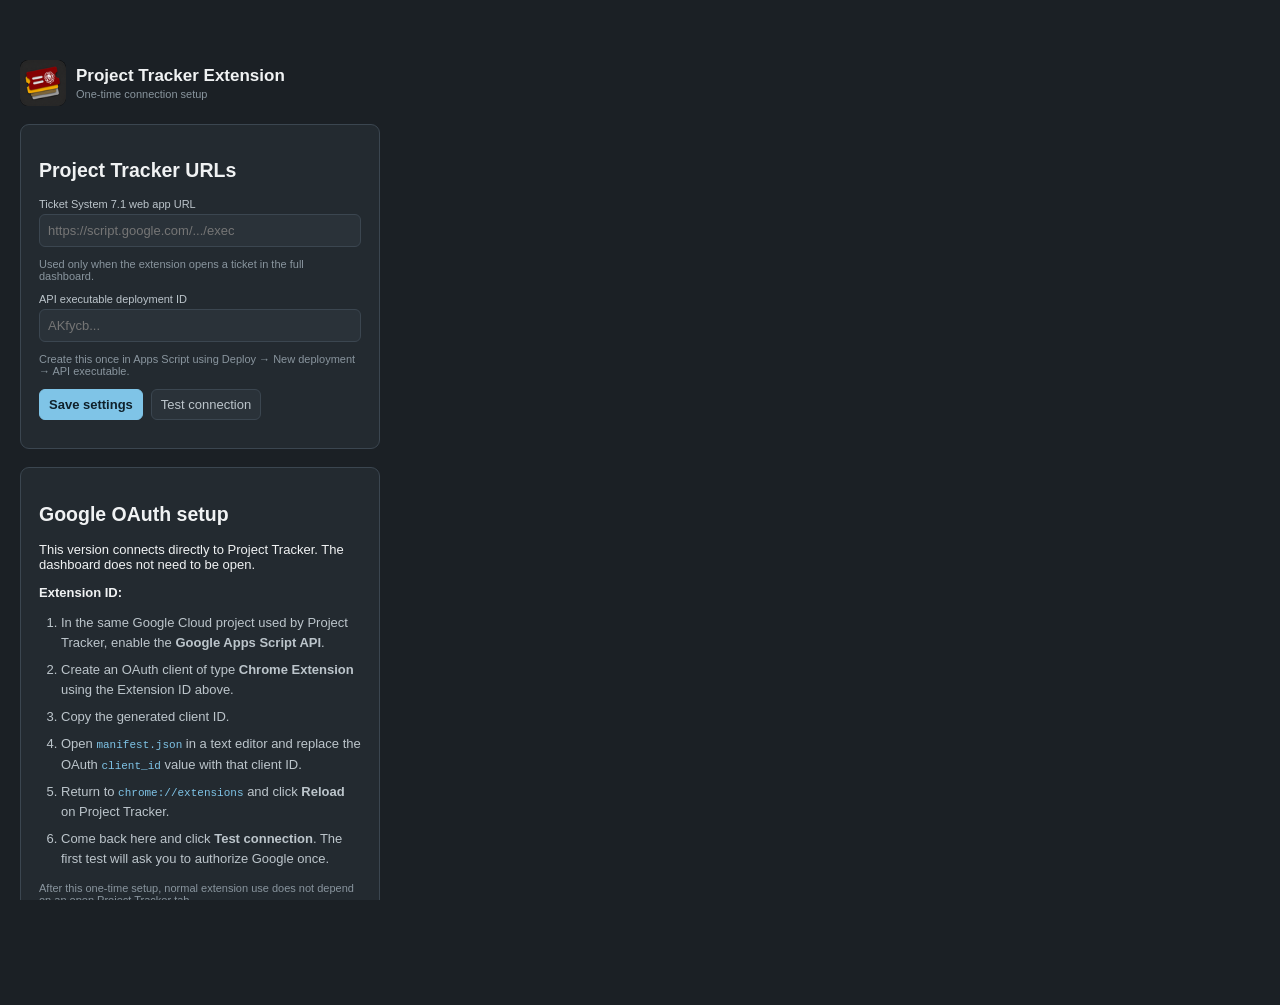
<file: chrome-extension/options.html>
<!doctype html><html><head><meta charset="utf-8"><title>Project Tracker Extension Settings</title><link rel="stylesheet" href="styles.css"></head>
<body class="options-page"><main class="options-wrap">
  <header class="brand"><img src="icons/icon64.png" alt=""><div><h1>Project Tracker Extension</h1><p>One-time connection setup</p></div></header>

  <section class="panel">
    <h2>Project Tracker URLs</h2>
    <label for="webAppUrl">Ticket System 7.1 web app URL</label>
    <input id="webAppUrl" placeholder="https://script.google.com/.../exec">
    <p class="hint">Used only when the extension opens a ticket in the full dashboard.</p>

    <label for="apiDeploymentId">API executable deployment ID</label>
    <input id="apiDeploymentId" placeholder="AKfycb...">
    <p class="hint">Create this once in Apps Script using Deploy → New deployment → API executable.</p>

    <div class="row"><button id="save" class="primary">Save settings</button><button id="test">Test connection</button></div>
    <div id="status" class="status"></div>
  </section>

  <section class="panel">
    <h2>Google OAuth setup</h2>
    <p>This version connects directly to Project Tracker. The dashboard does not need to be open.</p>
    <p><strong>Extension ID:</strong><br><code id="extensionId"></code></p>
    <p id="oauthState" class="hint"></p>
    <ol class="setup-list">
      <li>In the same Google Cloud project used by Project Tracker, enable the <strong>Google Apps Script API</strong>.</li>
      <li>Create an OAuth client of type <strong>Chrome Extension</strong> using the Extension ID above.</li>
      <li>Copy the generated client ID.</li>
      <li>Open <code>manifest.json</code> in a text editor and replace the OAuth <code>client_id</code> value with that client ID.</li>
      <li>Return to <code>chrome://extensions</code> and click <strong>Reload</strong> on Project Tracker.</li>
      <li>Come back here and click <strong>Test connection</strong>. The first test will ask you to authorize Google once.</li>
    </ol>
    <p class="hint">After this one-time setup, normal extension use does not depend on an open Project Tracker tab.</p>
  </section>
</main><script src="api.js"></script><script src="options.js"></script></body></html>
</file>
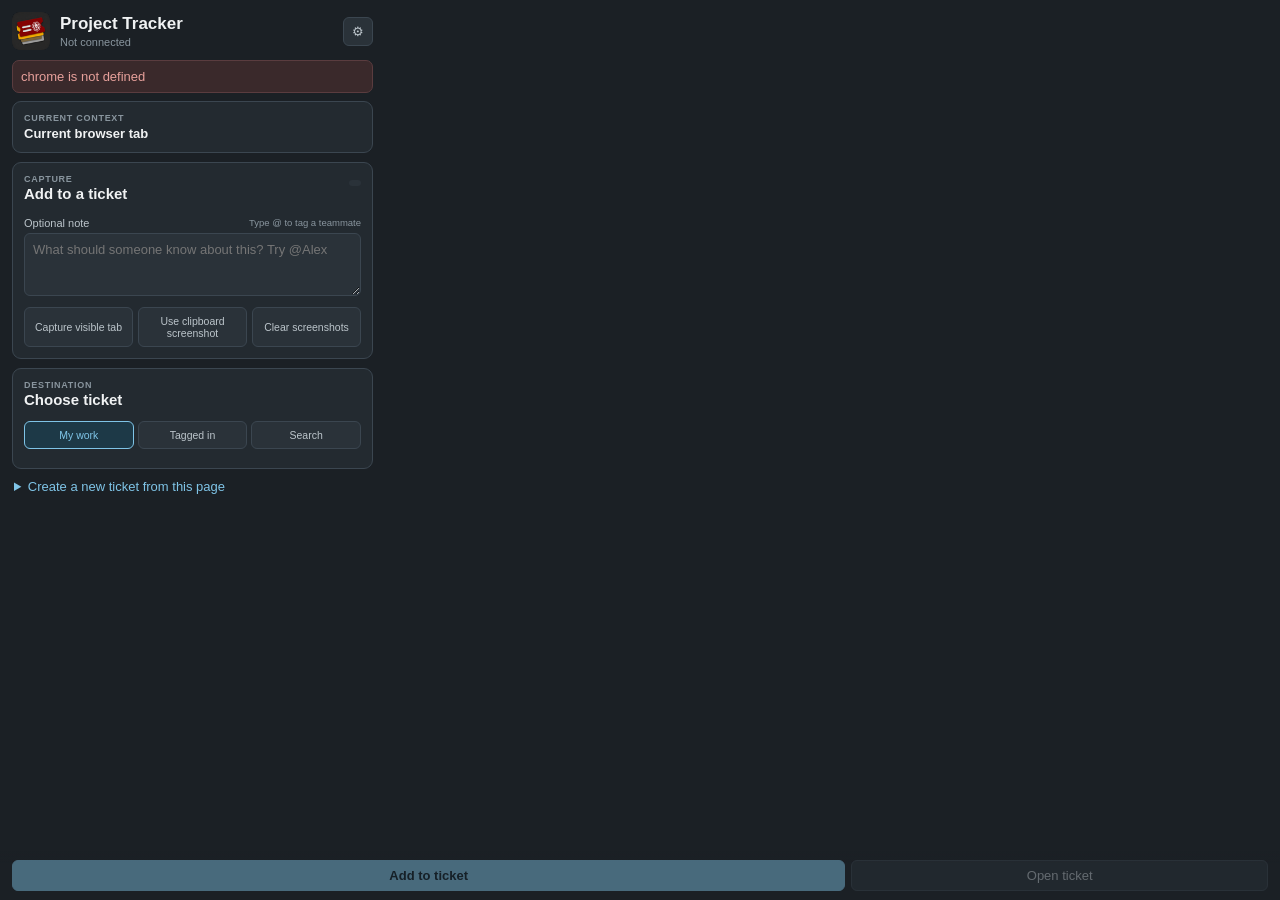
<file: chrome-extension/popup.html>
<!doctype html><html><head><meta charset="utf-8"><title>Project Tracker</title><link rel="stylesheet" href="styles.css"></head>
<body><main class="popup">
  <header class="brand compact"><img src="icons/icon64.png" alt=""><div><h1>Project Tracker</h1><p id="identity">Loading…</p></div><button id="settings" class="iconbtn" title="Settings">⚙</button></header>
  <div id="error" class="error hidden"></div><div id="connectWrap" class="connect-wrap hidden"><button id="connectGoogle" class="primary">Connect Google</button><span>One-time authorization</span></div>
  <section id="sourceCard" class="panel source-card">
    <div class="eyebrow">Current context</div><div id="sourceTitle" class="source-title">Current browser tab</div><div id="sourceUrl" class="source-url"></div><div id="elementContext" class="context-chip hidden"></div>
  </section>
  <section class="panel">
    <div class="section-head"><div><div class="eyebrow">Capture</div><h2>Add to a ticket</h2></div><div class="capture-badges"><span id="clipboardBadge" class="badge hidden">Clipboard</span><span id="shotCount" class="badge subtle"></span></div></div>
    <label for="note">Optional note <span class="label-hint">Type @ to tag a teammate</span></label>
    <div class="note-wrap"><textarea id="note" rows="3" placeholder="What should someone know about this? Try @Alex"></textarea><div id="mentionMenu" class="mention-menu hidden"></div></div>
    <div id="quoteWrap" class="quote-wrap hidden"><label>Selected text</label><blockquote id="quotePreview"></blockquote><button id="clearQuote" class="textbtn">Remove quote</button></div>
    <div id="googleSelectionWrap" class="google-selection hidden"><span>Google Docs/Sheets don't expose their live selection to Chrome extensions. Highlight the text or cells, press Ctrl+C (Cmd+C on Mac), then:</span><button id="importGoogleSelection" type="button">Use copied text as quote</button></div>
    <div class="capture-actions"><button id="captureTab">Capture visible tab</button><button id="useClipboard">Use clipboard screenshot</button><button id="noImage">Clear screenshots</button></div>
    <div id="imagePreviewWrap" class="image-preview hidden"><div id="shotList" class="shot-list"></div><button id="saveAddAnother" class="secondary-wide" disabled>Save + add another screenshot</button><div class="cache-hint">Keeps this draft for about 2 minutes while you click away and take another screenshot. Nothing is added to the ticket until you choose Add to ticket.</div></div>
  </section>
  <section class="panel tickets-panel">
    <div class="section-head"><div><div class="eyebrow">Destination</div><h2>Choose ticket</h2></div></div>
    <div id="openTickets" class="ticket-group hidden"><div class="group-label">Open in Chrome</div><div id="openTicketList"></div></div>
    <div class="seg"><button data-list="mine" class="on">My work</button><button data-list="mentioned">Tagged in</button><button data-list="search">Search</button></div>
    <div id="searchWrap" class="search-wrap hidden"><input id="search" type="search" placeholder="Search tickets, students, resources…"></div>
    <div id="ticketList" class="ticket-list"></div>
  </section>
  <div class="sticky-actions"><button id="saveCapture" class="primary" disabled>Add to ticket</button><button id="openSelected" disabled>Open ticket</button></div>
  <details class="create-panel"><summary>Create a new ticket from this page</summary><div class="create-grid"><label>Title<input id="createTitle"></label><label>Type<select id="createType"><option value="">Optional</option></select></label><label>Department<select id="createDepartment"><option value="">Optional</option></select></label><label>Size<select id="createSize"><option value="">Default</option><option>XS</option><option>S</option><option>M</option><option>L</option><option>XL</option></select></label><button id="createTicket" class="primary full">Create + add current context</button></div></details>
</main><script src="api.js"></script><script src="popup.js"></script></body></html>
</file>
<file: chrome-extension/styles.css>
:root{--bg:#1b2025;--panel:#232a30;--raised:#2a3239;--rule:#3b4650;--ink:#f0f2f3;--slate:#bcc5cb;--mist:#89959e;--accent:#7fc4e7;--accentbg:#1d3947;--danger:#e7a09b;--grow:#acd88a;font-family:Arial,sans-serif;color-scheme:dark}*{box-sizing:border-box}html,body{margin:0;width:400px;height:600px;overflow:hidden;background:var(--bg);color:var(--ink)}body{font-size:13px}.popup{width:100%;height:600px;max-height:none;overflow-y:auto;overflow-x:hidden;padding:12px 12px 76px;scrollbar-gutter:stable}.brand{display:flex;align-items:center;gap:10px}.brand img{width:46px;height:46px;border-radius:8px}.brand.compact{margin-bottom:10px}.brand.compact img{width:38px;height:38px}.brand h1{font-size:17px;margin:0}.brand p{margin:2px 0 0;color:var(--mist);font-size:11px}.brand .iconbtn{margin-left:auto}.panel{border:1px solid var(--rule);background:var(--panel);border-radius:9px;padding:11px;margin-bottom:9px}.eyebrow,.group-label{font-size:9px;text-transform:uppercase;letter-spacing:.08em;color:var(--mist);font-weight:700}.source-title{font-weight:600;margin-top:3px;white-space:nowrap;overflow:hidden;text-overflow:ellipsis}.source-url{font-size:10px;color:var(--mist);white-space:nowrap;overflow:hidden;text-overflow:ellipsis}.context-chip,.badge{display:inline-block;margin-top:6px;padding:3px 6px;border-radius:10px;background:var(--accentbg);color:var(--accent);font-size:10px}.section-head{display:flex;align-items:flex-start;justify-content:space-between;gap:8px}.section-head h2{font-size:15px;margin:1px 0 8px}label{display:block;color:var(--slate);font-size:11px;margin:7px 0 4px}input,textarea,select{width:100%;border:1px solid var(--rule);background:var(--raised);color:var(--ink);border-radius:6px;padding:8px;font:inherit;outline:none}input:focus,textarea:focus,select:focus{border-color:var(--accent)}button{border:1px solid var(--rule);background:var(--raised);color:var(--slate);border-radius:6px;padding:7px 9px;font:inherit;cursor:pointer}button:hover{border-color:var(--accent);color:var(--ink)}button.primary{background:var(--accent);border-color:var(--accent);color:#10212b;font-weight:700}button:disabled{opacity:.45;cursor:default}.iconbtn{padding:6px 8px}.capture-actions{display:grid;grid-template-columns:1fr 1fr 1fr;gap:5px;margin-top:8px}.capture-actions button{font-size:10.5px;padding:7px 4px}.quote-wrap{margin-bottom:8px}.quote-wrap blockquote{margin:4px 0;padding:7px 9px;border-left:3px solid var(--accent);background:rgba(127,196,231,.06);font-style:italic;color:var(--slate);max-height:90px;overflow:auto}.textbtn{border:0;background:none;color:var(--accent);padding:2px 0;font-size:10.5px}.image-preview{margin-top:8px}.image-preview img{display:block;width:100%;max-height:190px;object-fit:contain;border:1px solid var(--rule);border-radius:6px;background:#111}.seg{display:flex;gap:4px;margin:5px 0 8px}.seg button{flex:1;font-size:10.5px}.seg button.on{border-color:var(--accent);background:var(--accentbg);color:var(--accent)}.ticket-group{margin-bottom:8px}.ticket-list{display:grid;gap:4px;max-height:190px;overflow:auto}.ticket-row{display:flex;align-items:center;gap:7px;width:100%;text-align:left;padding:7px}.ticket-row.on{border-color:var(--accent);background:var(--accentbg)}.ticket-main{min-width:0;flex:1}.ticket-title{font-size:11.5px;color:var(--ink);white-space:nowrap;overflow:hidden;text-overflow:ellipsis}.ticket-meta{font-size:9.5px;color:var(--mist);margin-top:2px}.ticket-size{font-size:9px;padding:2px 4px;border-radius:4px;background:var(--raised);color:var(--slate)}.search-wrap{margin-bottom:6px}.sticky-actions{position:fixed;left:0;right:0;bottom:0;padding:9px 12px;background:linear-gradient(transparent,var(--bg) 25%);display:grid;grid-template-columns:2fr 1fr;gap:6px}.create-panel{margin:10px 2px;color:var(--slate)}.create-panel summary{cursor:pointer;color:var(--accent)}.create-grid{display:grid;grid-template-columns:1fr 1fr;gap:6px 8px;padding:8px 0}.create-grid label{margin:0}.full{grid-column:1/-1}.error{background:#3a292b;border:1px solid #5a3c3f;color:var(--danger);padding:8px;border-radius:7px;margin-bottom:8px}.status{margin-top:10px;color:var(--accent)}.hidden{display:none!important}.options-page{min-height:100vh}.options-wrap{max-width:680px;margin:40px auto;padding:20px}.options-wrap .panel{margin-top:18px;padding:18px}.options-wrap .row{display:flex;gap:8px;margin-top:12px}.hint{color:var(--mist);font-size:11px}.empty{color:var(--mist);padding:10px 2px;text-align:center}
.setup-list{color:var(--slate);line-height:1.55;padding-left:22px}.setup-list li{margin:7px 0}.options-wrap code{font-size:11px;color:var(--accent);overflow-wrap:anywhere}
.connect-wrap{display:flex;align-items:center;gap:9px;margin:0 0 9px}.connect-wrap span{color:var(--mist);font-size:10.5px}
.capture-badges{display:flex;gap:5px;align-items:center;flex-wrap:wrap;justify-content:flex-end}.badge.subtle{background:var(--raised);color:var(--slate);margin-top:6px}.label-hint{float:right;color:var(--mist);font-size:9.5px;font-weight:400}.note-wrap{position:relative}.mention-menu{position:absolute;left:0;right:0;top:100%;z-index:20;background:var(--raised);border:1px solid var(--rule);border-radius:7px;overflow:hidden;box-shadow:0 10px 24px rgba(0,0,0,.35)}.mention-option{display:flex;width:100%;align-items:center;justify-content:space-between;gap:8px;border:0;border-bottom:1px solid var(--rule);border-radius:0;text-align:left;background:transparent}.mention-option:last-child{border-bottom:0}.mention-option b{font-size:11.5px;color:var(--ink)}.mention-option span{font-size:9.5px;color:var(--mist);overflow:hidden;text-overflow:ellipsis;white-space:nowrap}.google-selection{display:flex;align-items:center;gap:7px;margin:0 0 8px;padding:7px 8px;border:1px solid var(--rule);border-radius:6px;background:rgba(127,196,231,.05)}.google-selection span{flex:1;color:var(--mist);font-size:10px;line-height:1.35}.google-selection button{font-size:10px;padding:5px 7px;white-space:nowrap}.shot-list{display:grid;gap:6px}.shot-row{display:grid;grid-template-columns:74px minmax(0,1fr) 24px;gap:7px;align-items:center;padding:6px;border:1px solid var(--rule);border-radius:7px;background:var(--raised)}.shot-row img{display:block;width:74px;height:48px;object-fit:cover;border-radius:5px;background:#111}.shot-meta{min-width:0;display:flex;flex-direction:column;gap:2px}.shot-meta b{font-size:10.5px;color:var(--ink)}.shot-meta span{font-size:9px;color:var(--mist);white-space:nowrap;overflow:hidden;text-overflow:ellipsis}.shot-remove{width:24px;height:24px;padding:0;font-size:16px}.secondary-wide{width:100%;margin-top:7px;border-color:var(--accent);color:var(--accent)}.cache-hint{margin-top:5px;color:var(--mist);font-size:9.5px;line-height:1.35}
</file>
